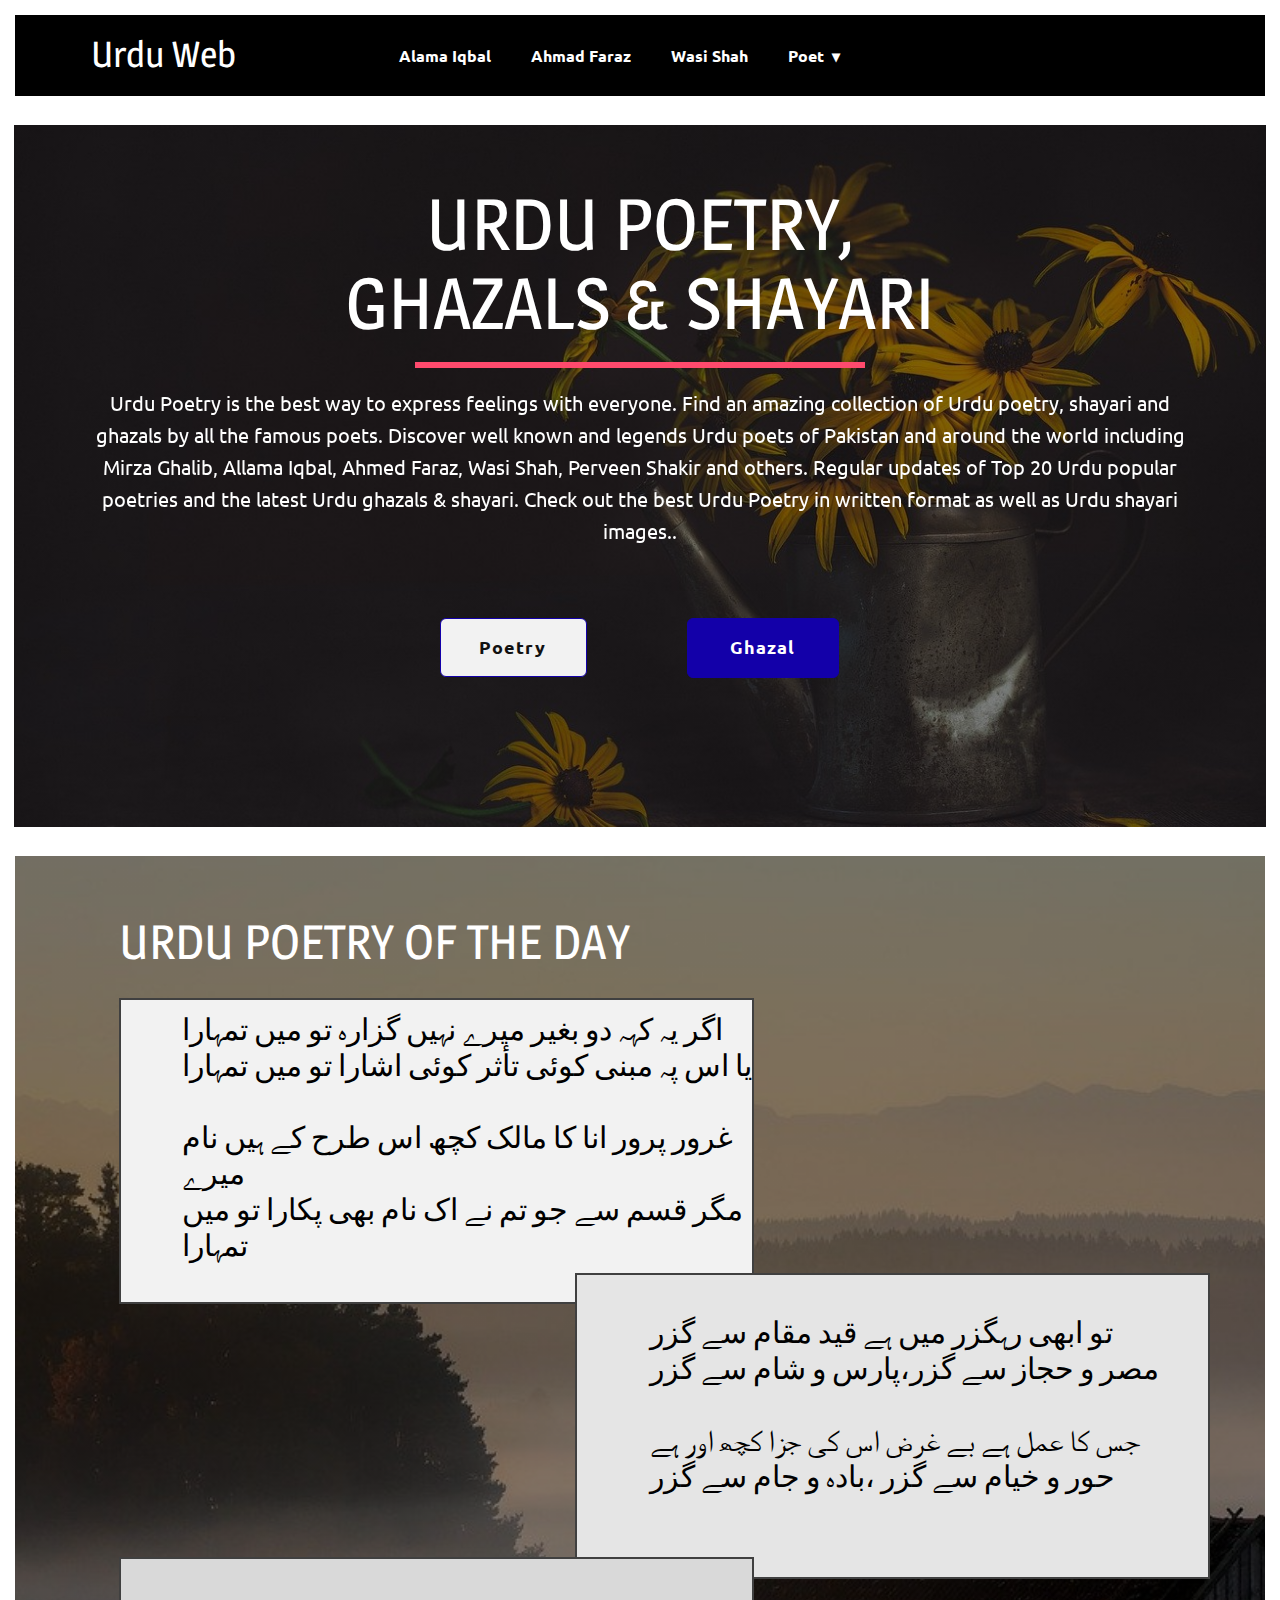
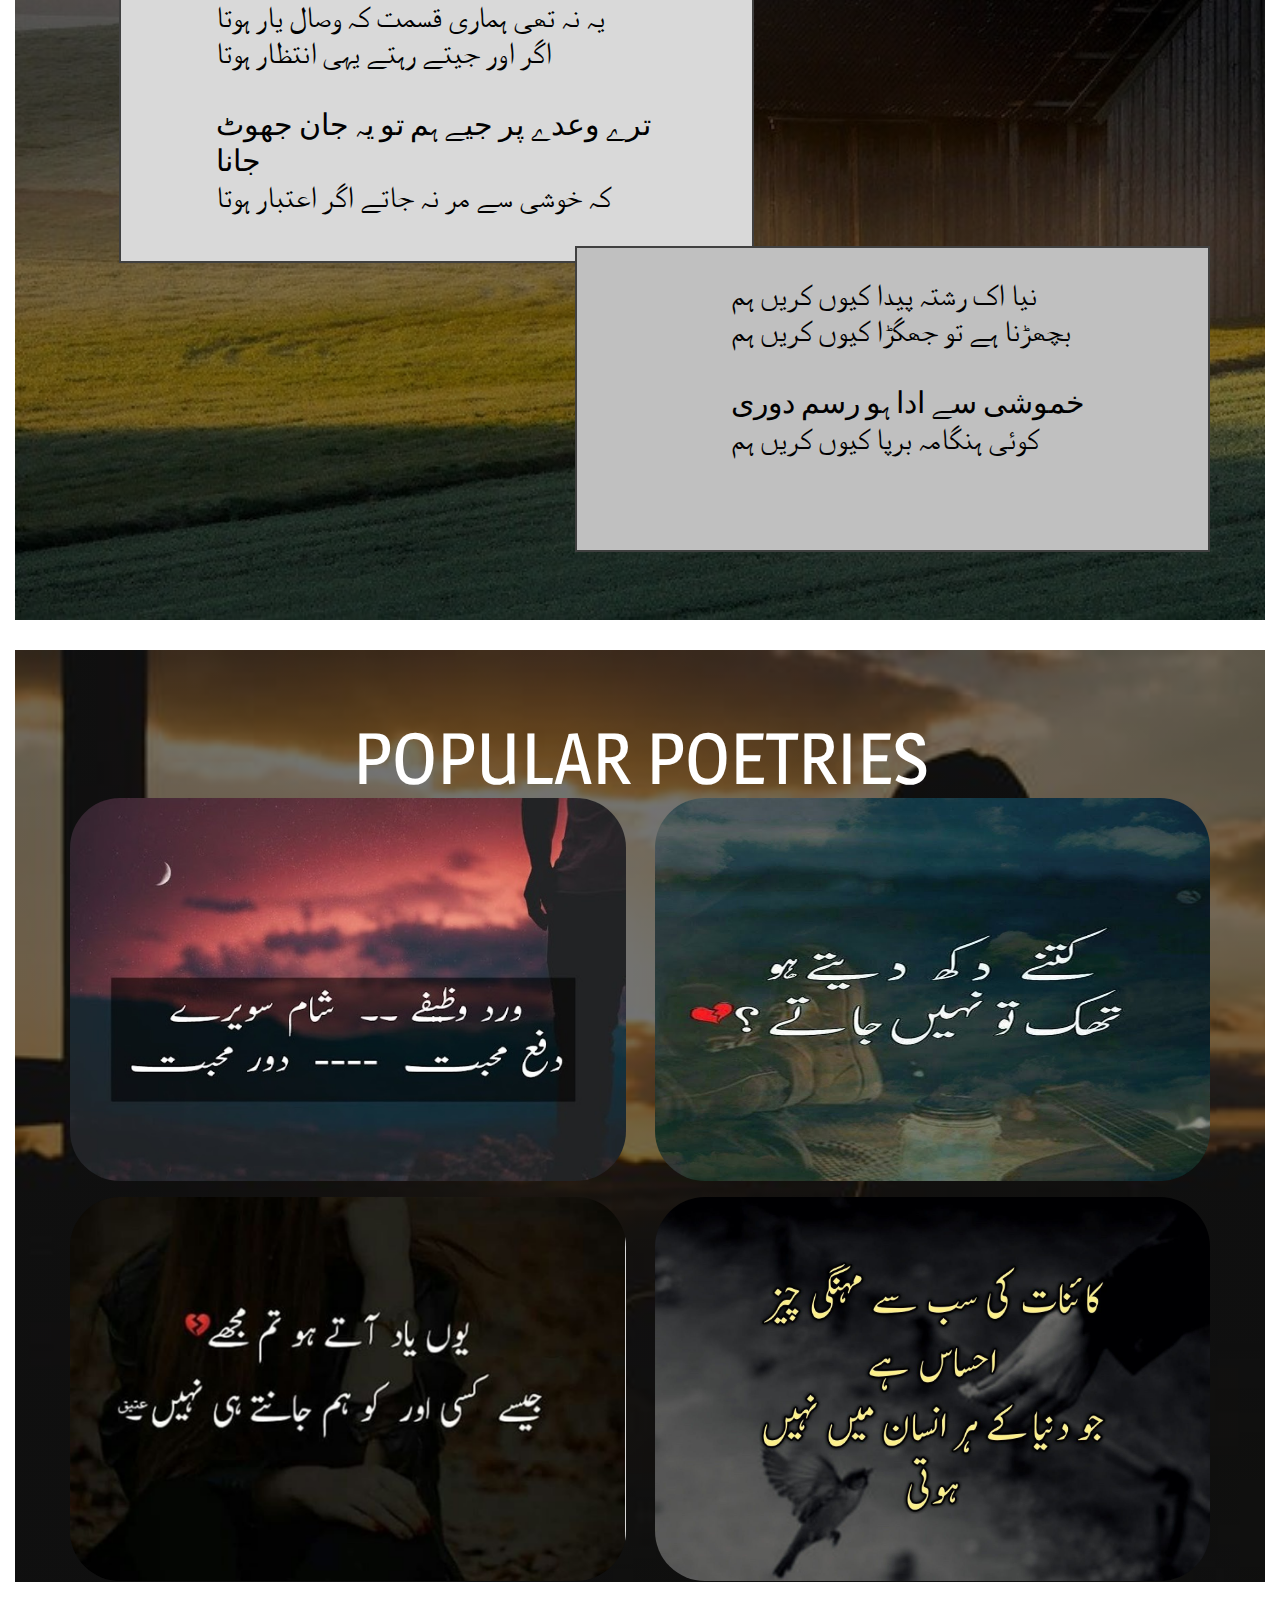
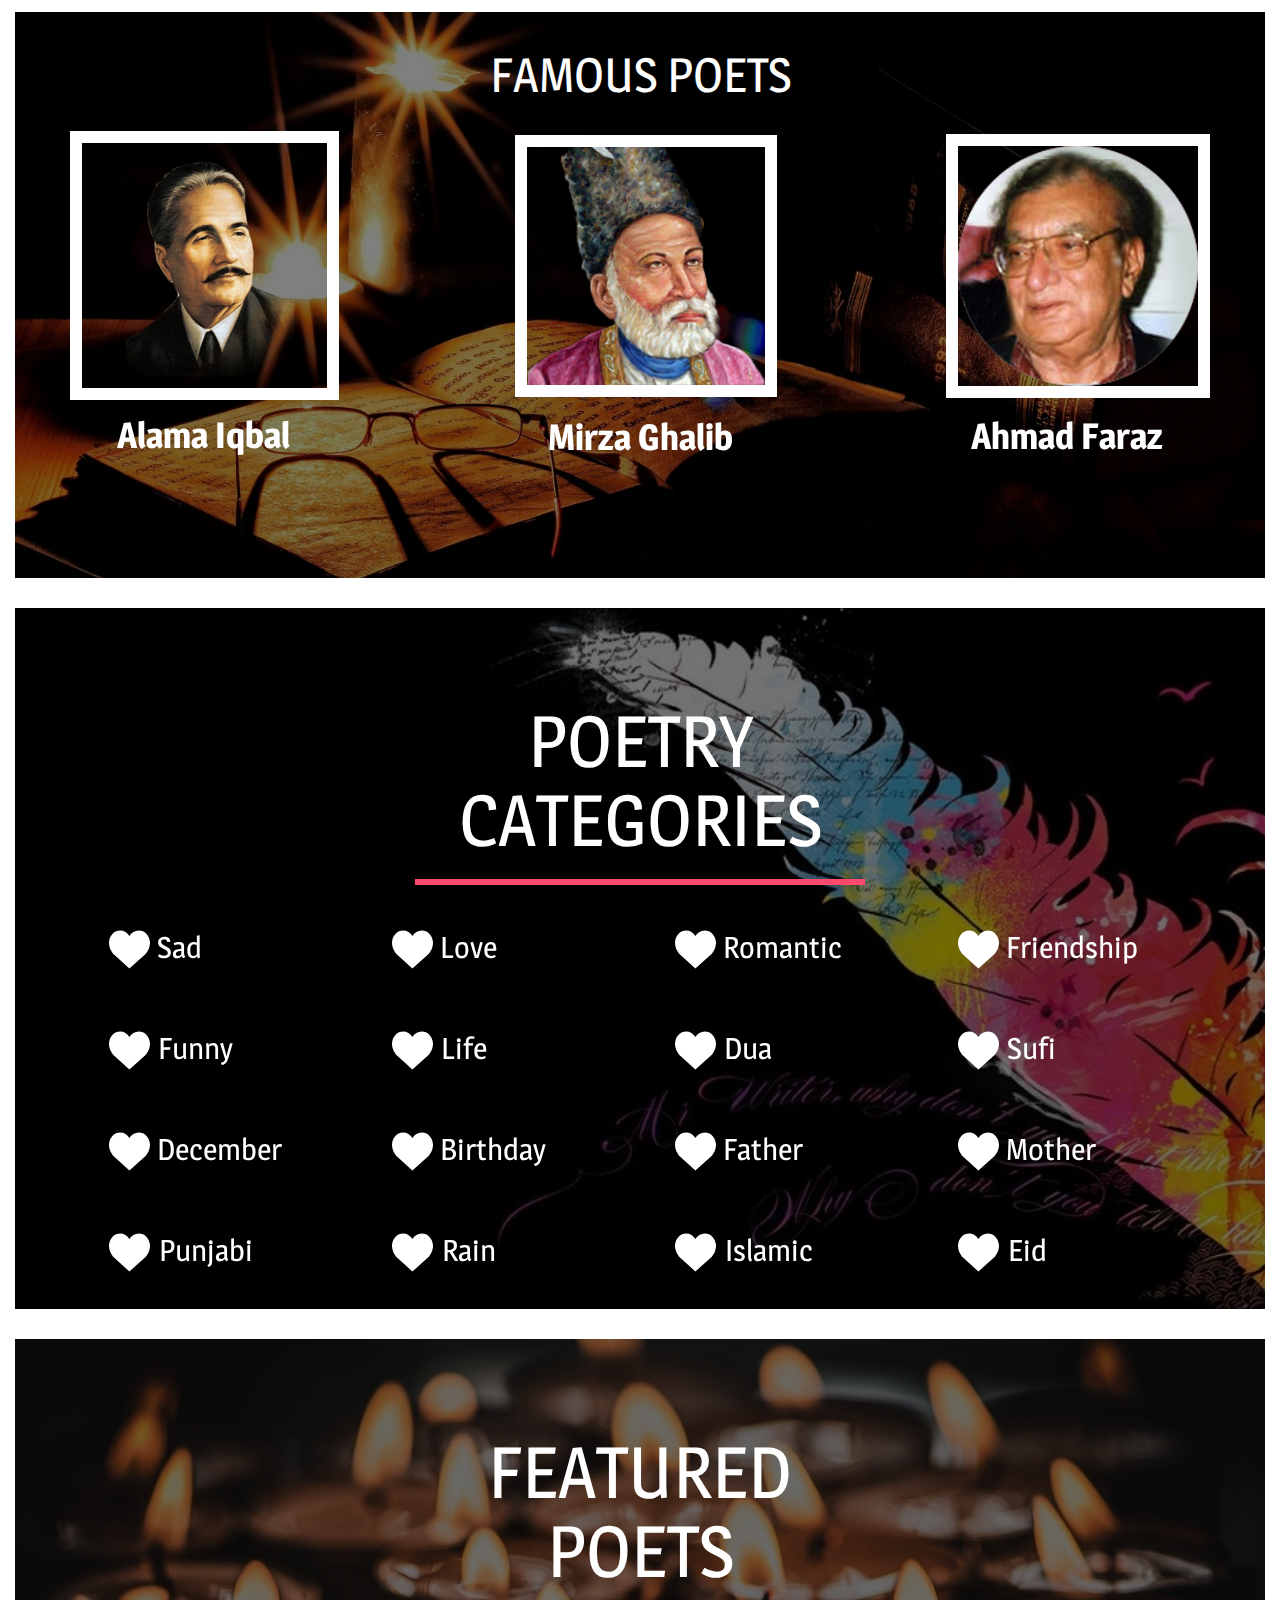
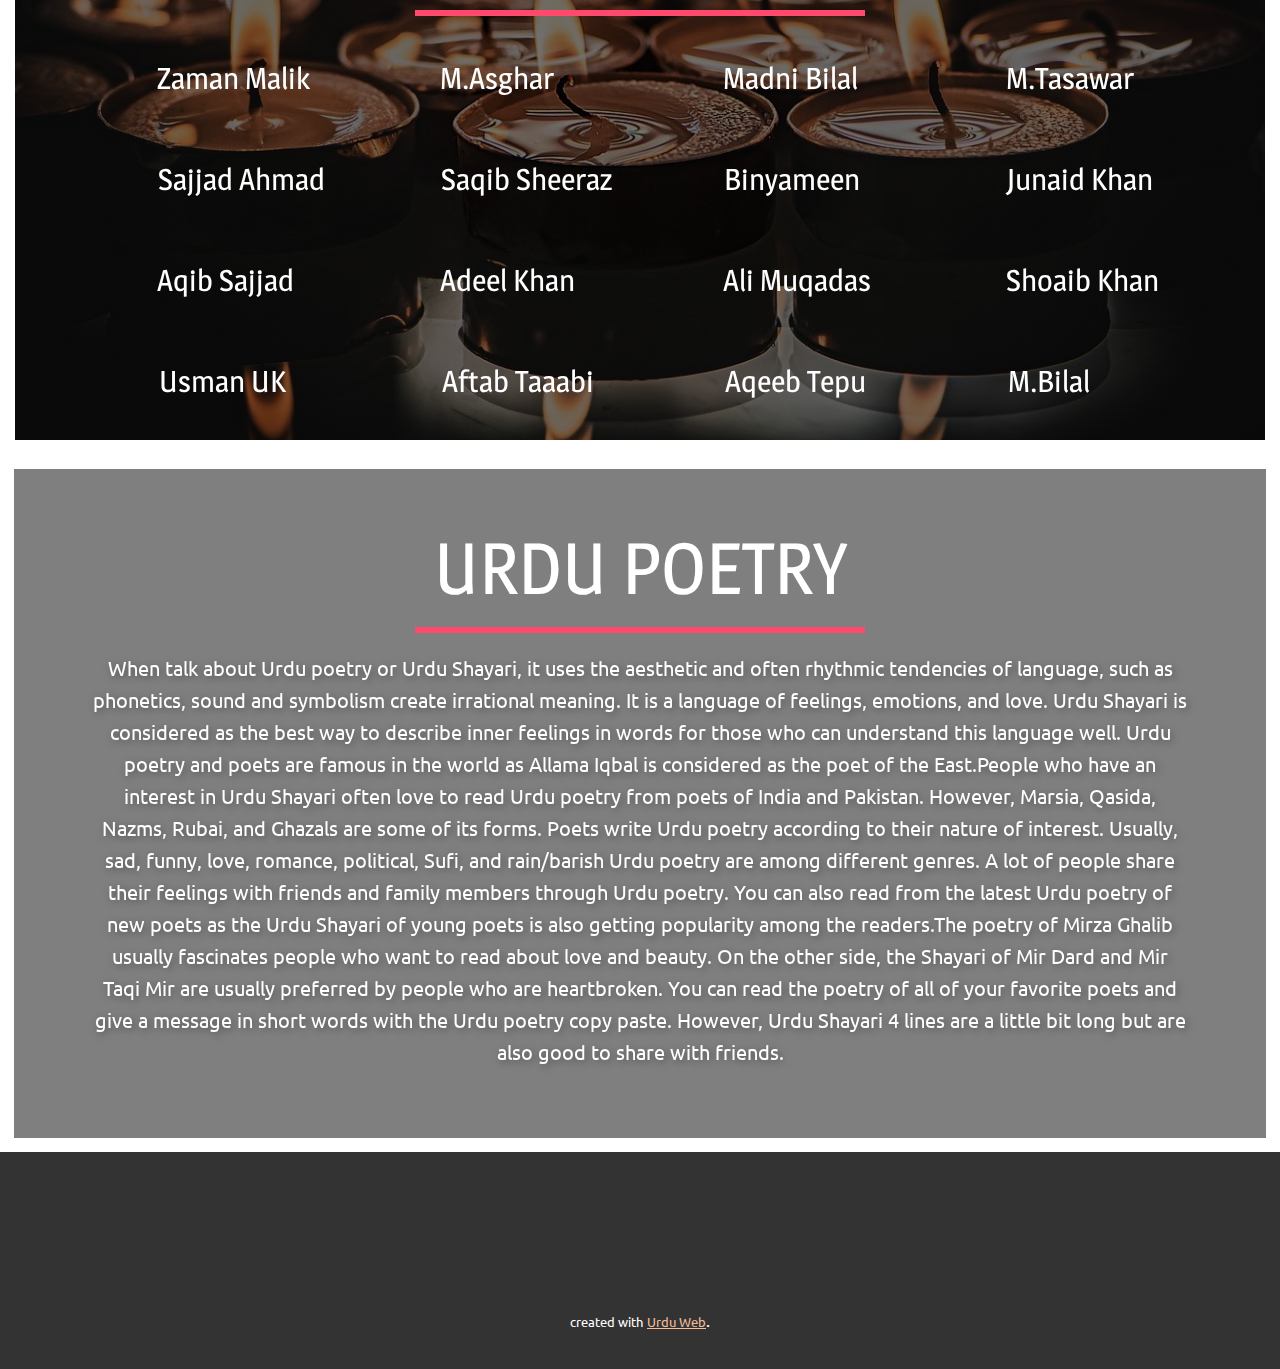
<file: index.html>
<!DOCTYPE html>
<html style="font-size: 16px;">
  <head>
    <meta name="viewport" content="width=device-width, initial-scale=1.0">
    <meta charset="utf-8">
    <meta name="keywords" content="Websites.
Applications.
Brands, Who We Are, ​User Interface Design and Development, The power of branding, ​​Architecting the digital, 1, 2, 3, 4, 5, 6, Meet The Team, ​Corporate identity, Our Portfolio, Follow Us">
    <meta name="description" content="">
    <meta name="page_type" content="np-template-header-footer-from-plugin">
    <title>Urdu Web</title>
    <link rel="stylesheet" href="nicepage.css" media="screen">
<link rel="stylesheet" href="Home-Page.css" media="screen">
    <script class="u-script" type="text/javascript" src="jquery.js" defer=""></script>
    <script class="u-script" type="text/javascript" src="nicepage.js" defer=""></script>
    <meta name="generator" content="Nicepage 3.21.3, nicepage.com">
    <link id="u-theme-google-font" rel="stylesheet" href="https://fonts.googleapis.com/css?family=Ubuntu:300,300i,400,400i,500,500i,700,700i|Magra:400,700">
    
    
    
    
    
    
    
    
    <script type="application/ld+json">{
		"@context": "http://schema.org",
		"@type": "Organization",
		"name": ""
}</script>
    <meta name="theme-color" content="#e4640b">
    <meta property="og:title" content="Home Page">
    <meta property="og:type" content="website">
  </head>
  <body data-home-page="Home-Page.html" data-home-page-title="Home Page" class="u-body"><header class="u-black u-border-15 u-border-white u-clearfix u-header u-header" id="sec-435e"><div class="u-clearfix u-sheet u-sheet-1">
        <nav class="u-dropdown-icon u-menu u-menu-dropdown u-offcanvas u-menu-1">
          <div class="menu-collapse" style="font-size: 1rem; letter-spacing: 0px; font-weight: 700;">
            <a class="u-button-style u-custom-active-border-color u-custom-border u-custom-border-color u-custom-borders u-custom-color u-custom-hover-border-color u-custom-hover-color u-custom-left-right-menu-spacing u-custom-padding-bottom u-custom-text-active-color u-custom-text-color u-custom-text-hover-color u-custom-top-bottom-menu-spacing u-nav-link" href="#" style="padding: 1px 0px; font-size: calc(1em + 2px);">
              <svg><use xmlns:xlink="http://www.w3.org/1999/xlink" xlink:href="#menu-hamburger"></use></svg>
              <svg version="1.1" xmlns="http://www.w3.org/2000/svg" xmlns:xlink="http://www.w3.org/1999/xlink"><defs><symbol id="menu-hamburger" viewBox="0 0 16 16" style="width: 16px; height: 16px;"><rect y="1" width="16" height="2"></rect><rect y="7" width="16" height="2"></rect><rect y="13" width="16" height="2"></rect>
</symbol>
</defs></svg>
            </a>
          </div>
          <div class="u-custom-menu u-nav-container">
            <ul class="u-nav u-spacing-20 u-unstyled u-nav-1"><li class="u-nav-item"><a class="u-border-active-palette-1-base u-border-hover-palette-1-base u-button-style u-nav-link u-text-hover-palette-1-base u-text-white" href="Alama-Iqbal.html" target="_blank" style="padding: 10px;">Alama Iqbal</a>
</li><li class="u-nav-item"><a class="u-border-active-palette-1-base u-border-hover-palette-1-base u-button-style u-nav-link u-text-hover-palette-1-base u-text-white" href="Ahmad-Faraz.html" target="_blank" style="padding: 10px;">Ahmad Faraz</a>
</li><li class="u-nav-item"><a class="u-border-active-palette-1-base u-border-hover-palette-1-base u-button-style u-nav-link u-text-hover-palette-1-base u-text-white" href="Wasi-Shah.html" target="_blank" style="padding: 10px;">Wasi Shah</a>
</li><li class="u-nav-item"><a class="u-border-active-palette-1-base u-border-hover-palette-1-base u-button-style u-nav-link u-text-hover-palette-1-base u-text-white" style="padding: 10px;">Poet</a><div class="u-nav-popup"><ul class="u-h-spacing-54 u-nav u-unstyled u-v-spacing-28 u-nav-2"><li class="u-nav-item"><a class="u-black u-button-style u-nav-link u-text-hover-palette-1-base" href="Alama-Iqbal.html" target="_blank">Alama Iqbal</a>
</li><li class="u-nav-item"><a class="u-black u-button-style u-nav-link u-text-hover-palette-1-base" href="Ahmad-Faraz.html" target="_blank">Ahmad Faraz</a>
</li><li class="u-nav-item"><a class="u-black u-button-style u-nav-link u-text-hover-palette-1-base" href="Wasi-Shah.html" target="_blank">Wasi Shah</a>
</li></ul>
</div>
</li></ul>
          </div>
          <div class="u-custom-menu u-nav-container-collapse">
            <div class="u-black u-container-style u-inner-container-layout u-opacity u-opacity-95 u-sidenav">
              <div class="u-sidenav-overflow">
                <div class="u-menu-close"></div>
                <ul class="u-align-center u-nav u-popupmenu-items u-unstyled u-nav-3"><li class="u-nav-item"><a class="u-button-style u-nav-link" href="Alama-Iqbal.html" target="_blank" style="padding: 10px;">Alama Iqbal</a>
</li><li class="u-nav-item"><a class="u-button-style u-nav-link" href="Ahmad-Faraz.html" target="_blank" style="padding: 10px;">Ahmad Faraz</a>
</li><li class="u-nav-item"><a class="u-button-style u-nav-link" href="Wasi-Shah.html" target="_blank" style="padding: 10px;">Wasi Shah</a>
</li><li class="u-nav-item"><a class="u-button-style u-nav-link" style="padding: 10px;">Poet</a><div class="u-nav-popup"><ul class="u-h-spacing-54 u-nav u-unstyled u-v-spacing-28 u-nav-4"><li class="u-nav-item"><a class="u-button-style u-nav-link" href="Alama-Iqbal.html" target="_blank">Alama Iqbal</a>
</li><li class="u-nav-item"><a class="u-button-style u-nav-link" href="Ahmad-Faraz.html" target="_blank">Ahmad Faraz</a>
</li><li class="u-nav-item"><a class="u-button-style u-nav-link" href="Wasi-Shah.html" target="_blank">Wasi Shah</a>
</li></ul>
</div>
</li></ul>
              </div>
            </div>
            <div class="u-black u-menu-overlay u-opacity u-opacity-70"></div>
          </div>
        </nav>
        <h2 class="u-text u-text-default u-text-1">
          <a class="u-active-none u-border-none u-btn u-button-link u-button-style u-hover-none u-none u-text-hover-palette-1-base u-text-white u-btn-1" href="Home-Page.html" data-page-id="62161216">Urdu Web</a>
        </h2>
      </div></header>
    <section class="u-align-center u-border-14 u-border-white u-clearfix u-image u-shading u-section-1" id="carousel_9d74" data-image-width="150" data-image-height="100">
      <div class="u-clearfix u-sheet u-sheet-1">
        <div class="u-align-center u-container-style u-group u-group-1">
          <div class="u-container-layout">
            <h2 class="u-text u-text-default u-text-white u-text-1" data-animation-name="fadeIn" data-animation-duration="1000" data-animation-delay="0" data-animation-direction="">URDU POETRY, GHAZALS &amp; SHAYARI</h2>
            <div class="u-border-6 u-border-palette-2-base u-line u-line-horizontal u-line-1"></div>
            <p class="u-text u-text-white u-text-2" data-animation-name="fadeIn" data-animation-duration="1000" data-animation-delay="0"> Urdu Poetry is the best way to express feelings with everyone. Find an amazing collection of Urdu poetry, shayari and ghazals by all the famous poets. Discover well known and legends Urdu poets of Pakistan and around the world including Mirza Ghalib, Allama Iqbal, Ahmed Faraz, Wasi Shah, Perveen Shakir and others. Regular updates of Top 20 Urdu popular poetries and the latest Urdu ghazals &amp; shayari. Check out the best Urdu Poetry in written format as well as Urdu shayari images..</p>
          </div>
        </div>
        <div class="u-align-center-xs u-container-style u-group u-group-2">
          <div class="u-container-layout u-valign-middle-xs">
            <a href="Home-Page.html" data-page-id="62161216" class="u-active-palette-3-base u-border-1 u-border-palette-3-base u-btn u-btn-round u-button-style u-grey-5 u-hover-palette-3-base u-radius-6 u-text-active-white u-text-body-color u-text-hover-white u-btn-1">Poetry</a>
            <a href="Home-Page.html" data-page-id="62161216" class="u-active-palette-2-base u-border-1 u-border-active-palette-2-base u-border-hover-palette-2-base u-border-palette-3-base u-btn u-btn-round u-button-style u-hover-palette-2-base u-palette-3-base u-radius-6 u-btn-2"> Ghazal<br>
            </a>
          </div>
        </div>
      </div>
    </section>
    <section class="u-border-15 u-border-white u-clearfix u-image u-shading u-section-2" id="carousel_aaa7" data-image-width="1280" data-image-height="853">
      <div class="u-clearfix u-sheet u-sheet-1">
        <h1 class="u-text u-text-default u-text-1">URDU POETRY OF THE DAY</h1>
        <div class="u-border-2 u-border-grey-75 u-container-style u-expanded-width-sm u-grey-5 u-group u-group-1" data-animation-name="fadeIn" data-animation-duration="500" data-animation-delay="250" data-animation-direction="">
          <div class="u-container-layout u-container-layout-1">
            <h3 class="u-align-center-md u-align-center-sm u-align-center-xs u-text u-text-black u-text-2">اگر یہ کہہ دو بغیر میرے نہیں گزارہ تو میں تمہارا<br>یا اس پہ مبنی کوئی تأثر کوئی اشارا تو میں تمہارا<br>
              <br>غرور پرور انا کا مالک کچھ اس طرح کے ہیں نام میرے<br>مگر قسم سے جو تم نے اک نام بھی پکارا تو میں تمہارا
            </h3>
          </div>
        </div>
        <div class="u-border-2 u-border-grey-75 u-container-style u-grey-10 u-group u-group-2" data-animation-name="fadeIn" data-animation-duration="500" data-animation-direction="" data-animation-delay="250">
          <div class="u-container-layout u-container-layout-2">
            <h3 class="u-align-center-md u-align-center-sm u-align-center-xs u-text u-text-black u-text-3">تو ابھی رہگزر میں ہے قید مقام سے گزر<br>مصر و حجاز سے گزر،پارس و شام سے گزر<br>
              <br>جس کا عمل ہے بے غرض اس کی جزا کچھ اور ہے<br>حور و خیام سے گزر ،بادہ و جام سے گزر
            </h3>
          </div>
        </div>
        <div class="u-border-2 u-border-grey-75 u-container-style u-expanded-width-sm u-grey-15 u-group u-group-3" data-animation-name="fadeIn" data-animation-duration="500" data-animation-direction="" data-animation-delay="250">
          <div class="u-container-layout u-valign-top-lg u-valign-top-xl u-container-layout-3">
            <h3 class="u-align-center-md u-align-center-sm u-align-center-xs u-text u-text-black u-text-4">یہ نہ تھی ہماری قسمت کہ وصال یار ہوتا<br>اگر اور جیتے رہتے یہی انتظار ہوتا<br>
              <br>ترے وعدے پر جیے ہم تو یہ جان جھوٹ جانا<br>کہ خوشی سے مر نہ جاتے اگر اعتبار ہوتا
            </h3>
          </div>
        </div>
        <div class="u-border-2 u-border-grey-75 u-container-style u-grey-25 u-group u-group-4" data-animation-name="fadeIn" data-animation-duration="500" data-animation-direction="" data-animation-delay="250">
          <div class="u-container-layout u-container-layout-4">
            <h3 class="u-align-center-md u-align-center-sm u-align-center-xs u-text u-text-black u-text-5">نیا اک رشتہ پیدا کیوں کریں ہم<br>بچھڑنا ہے تو جھگڑا کیوں کریں ہم<br>
              <br>خموشی سے ادا ہو رسم دوری<br>کوئی ہنگامہ برپا کیوں کریں ہم
            </h3>
          </div>
        </div>
      </div>
    </section>
    <section class="u-align-center u-border-15 u-border-white u-clearfix u-image u-shading u-section-3" id="sec-0bfb" data-image-width="500" data-image-height="333">
      <div class="u-clearfix u-sheet u-valign-bottom-lg u-valign-bottom-md u-valign-bottom-sm u-sheet-1">
        <h2 class="u-align-center u-text u-text-default u-text-white u-text-1"> POPULAR POETRIES</h2>
        <img class="u-image u-image-round u-radius-50 u-image-1" src="images/UrduSadPoetry8.jpg" alt="" data-image-width="669" data-image-height="450" data-animation-name="zoomIn" data-animation-duration="1000" data-animation-delay="0" data-animation-direction="">
        <img class="u-image u-image-round u-radius-50 u-image-2" src="images/111111111111111.jpg" alt="" data-image-width="1280" data-image-height="720" data-animation-name="zoomIn" data-animation-duration="1000" data-animation-delay="0" data-animation-direction="">
        <img class="u-image u-image-round u-radius-50 u-image-3" src="images/2222222222222.png" alt="" data-image-width="614" data-image-height="445" data-animation-name="zoomIn" data-animation-duration="1000" data-animation-delay="0" data-animation-direction="">
        <img class="u-image u-image-round u-radius-50 u-image-4" src="images/33333333333333333333.jpg" alt="" data-image-width="1632" data-image-height="1368" data-animation-name="zoomIn" data-animation-duration="1000" data-animation-delay="0" data-animation-direction="">
      </div>
    </section>
    <section class="u-border-15 u-border-white u-clearfix u-image u-shading u-section-4" id="sec-db0e" data-image-width="2560" data-image-height="1636">
      <div class="u-clearfix u-sheet u-sheet-1">
        <h1 class="u-text u-text-default u-text-white u-text-1">FAMOUS POETS</h1>
        <img class="u-border-12 u-border-white u-image u-image-default u-preserve-proportions u-image-1" src="images/iqbal.png" alt="" data-image-width="480" data-image-height="480" data-animation-name="zoomIn" data-animation-duration="1000" data-animation-delay="0" data-animation-direction="">
        <img class="u-border-12 u-border-white u-image u-image-default u-preserve-proportions u-image-2" src="images/mirza.png" alt="" data-image-width="250" data-image-height="250" data-animation-name="zoomIn" data-animation-duration="1000" data-animation-delay="0" data-animation-direction="">
        <img class="u-border-12 u-border-white u-image u-image-default u-preserve-proportions u-image-3" src="images/faraz.png" alt="" data-image-width="200" data-image-height="200" data-animation-name="zoomIn" data-animation-duration="1000" data-animation-delay="0" data-animation-direction="">
        <h2 class="u-align-left u-text u-text-default u-text-white u-text-2" data-animation-name="zoomIn" data-animation-duration="1000" data-animation-delay="0" data-animation-direction="">Alama Iqbal</h2>
        <h2 class="u-align-left u-text u-text-default u-text-white u-text-3" data-animation-name="zoomIn" data-animation-duration="1000" data-animation-delay="0" data-animation-direction="">Ahmad Faraz</h2>
        <h2 class="u-align-left u-text u-text-default u-text-white u-text-4" data-animation-name="zoomIn" data-animation-duration="1000" data-animation-delay="0" data-animation-direction="">Mirza Ghalib</h2>
      </div>
    </section>
    <section class="u-align-center u-border-15 u-border-white u-clearfix u-image u-shading u-section-5" id="sec-fa77" data-image-width="1920" data-image-height="1080">
      <div class="u-clearfix u-sheet u-sheet-1">
        <div class="u-container-style u-group u-group-1">
          <div class="u-container-layout">
            <h2 class="u-align-center u-text u-text-default u-text-white u-text-1" data-animation-name="fadeIn" data-animation-duration="1000" data-animation-delay="0" data-animation-direction="">POETRY CATEGORIES</h2>
            <div class="u-border-6 u-border-palette-2-base u-line u-line-horizontal u-line-1"></div>
          </div>
        </div>
        <div class="u-list u-list-1">
          <div class="u-repeater u-repeater-1">
            <div class="u-container-style u-list-item u-repeater-item u-list-item-1" data-animation-name="jackInTheBox" data-animation-duration="1000" data-animation-delay="0" data-animation-direction="">
              <div class="u-container-layout u-similar-container u-container-layout-2"><span class="u-icon u-icon-circle u-text-white u-icon-1"><svg class="u-svg-link" preserveAspectRatio="xMidYMin slice" viewBox="0 0 51.997 51.997" style=""><use xmlns:xlink="http://www.w3.org/1999/xlink" xlink:href="#svg-6b62"></use></svg><svg class="u-svg-content" viewBox="0 0 51.997 51.997" x="0px" y="0px" id="svg-6b62" style="enable-background:new 0 0 51.997 51.997;"><path d="M51.911,16.242C51.152,7.888,45.239,1.827,37.839,1.827c-4.93,0-9.444,2.653-11.984,6.905
	c-2.517-4.307-6.846-6.906-11.697-6.906c-7.399,0-13.313,6.061-14.071,14.415c-0.06,0.369-0.306,2.311,0.442,5.478
	c1.078,4.568,3.568,8.723,7.199,12.013l18.115,16.439l18.426-16.438c3.631-3.291,6.121-7.445,7.199-12.014
	C52.216,18.553,51.97,16.611,51.911,16.242z"></path></svg></span>
                <h3 class="u-text u-text-default u-text-white u-text-2">Sad</h3>
              </div>
            </div>
            <div class="u-container-style u-list-item u-repeater-item u-list-item-2" data-animation-name="jackInTheBox" data-animation-duration="1000" data-animation-delay="0" data-animation-direction="">
              <div class="u-container-layout u-similar-container u-container-layout-3"><span class="u-icon u-icon-circle u-text-white u-icon-2"><svg class="u-svg-link" preserveAspectRatio="xMidYMin slice" viewBox="0 0 51.997 51.997" style=""><use xmlns:xlink="http://www.w3.org/1999/xlink" xlink:href="#svg-076b"></use></svg><svg class="u-svg-content" viewBox="0 0 51.997 51.997" x="0px" y="0px" id="svg-076b" style="enable-background:new 0 0 51.997 51.997;"><path d="M51.911,16.242C51.152,7.888,45.239,1.827,37.839,1.827c-4.93,0-9.444,2.653-11.984,6.905
	c-2.517-4.307-6.846-6.906-11.697-6.906c-7.399,0-13.313,6.061-14.071,14.415c-0.06,0.369-0.306,2.311,0.442,5.478
	c1.078,4.568,3.568,8.723,7.199,12.013l18.115,16.439l18.426-16.438c3.631-3.291,6.121-7.445,7.199-12.014
	C52.216,18.553,51.97,16.611,51.911,16.242z"></path></svg></span>
                <h3 class="u-text u-text-default u-text-white u-text-3">Love</h3>
              </div>
            </div>
            <div class="u-container-style u-list-item u-repeater-item u-list-item-3" data-animation-name="jackInTheBox" data-animation-duration="1000" data-animation-delay="0" data-animation-direction="">
              <div class="u-container-layout u-similar-container u-container-layout-4"><span class="u-icon u-icon-circle u-text-white u-icon-3"><svg class="u-svg-link" preserveAspectRatio="xMidYMin slice" viewBox="0 0 51.997 51.997" style=""><use xmlns:xlink="http://www.w3.org/1999/xlink" xlink:href="#svg-fa68"></use></svg><svg class="u-svg-content" viewBox="0 0 51.997 51.997" x="0px" y="0px" id="svg-fa68" style="enable-background:new 0 0 51.997 51.997;"><path d="M51.911,16.242C51.152,7.888,45.239,1.827,37.839,1.827c-4.93,0-9.444,2.653-11.984,6.905
	c-2.517-4.307-6.846-6.906-11.697-6.906c-7.399,0-13.313,6.061-14.071,14.415c-0.06,0.369-0.306,2.311,0.442,5.478
	c1.078,4.568,3.568,8.723,7.199,12.013l18.115,16.439l18.426-16.438c3.631-3.291,6.121-7.445,7.199-12.014
	C52.216,18.553,51.97,16.611,51.911,16.242z"></path></svg></span>
                <h3 class="u-text u-text-default u-text-white u-text-4">Romantic</h3>
              </div>
            </div>
            <div class="u-container-style u-list-item u-repeater-item u-list-item-4" data-animation-name="jackInTheBox" data-animation-duration="1000" data-animation-delay="0" data-animation-direction="">
              <div class="u-container-layout u-similar-container u-container-layout-5"><span class="u-icon u-icon-circle u-text-white u-icon-4"><svg class="u-svg-link" preserveAspectRatio="xMidYMin slice" viewBox="0 0 51.997 51.997" style=""><use xmlns:xlink="http://www.w3.org/1999/xlink" xlink:href="#svg-b958"></use></svg><svg class="u-svg-content" viewBox="0 0 51.997 51.997" x="0px" y="0px" id="svg-b958" style="enable-background:new 0 0 51.997 51.997;"><path d="M51.911,16.242C51.152,7.888,45.239,1.827,37.839,1.827c-4.93,0-9.444,2.653-11.984,6.905
	c-2.517-4.307-6.846-6.906-11.697-6.906c-7.399,0-13.313,6.061-14.071,14.415c-0.06,0.369-0.306,2.311,0.442,5.478
	c1.078,4.568,3.568,8.723,7.199,12.013l18.115,16.439l18.426-16.438c3.631-3.291,6.121-7.445,7.199-12.014
	C52.216,18.553,51.97,16.611,51.911,16.242z"></path></svg></span>
                <h3 class="u-text u-text-default u-text-white u-text-5">Friendship</h3>
              </div>
            </div>
          </div>
        </div>
        <div class="u-list u-list-2">
          <div class="u-repeater u-repeater-2">
            <div class="u-container-style u-list-item u-repeater-item u-list-item-5" data-animation-name="jackInTheBox" data-animation-duration="1000" data-animation-delay="0" data-animation-direction="">
              <div class="u-container-layout u-similar-container u-container-layout-6"><span class="u-icon u-icon-circle u-text-white u-icon-5"><svg class="u-svg-link" preserveAspectRatio="xMidYMin slice" viewBox="0 0 51.997 51.997" style=""><use xmlns:xlink="http://www.w3.org/1999/xlink" xlink:href="#svg-809b"></use></svg><svg class="u-svg-content" viewBox="0 0 51.997 51.997" x="0px" y="0px" id="svg-809b" style="enable-background:new 0 0 51.997 51.997;"><path d="M51.911,16.242C51.152,7.888,45.239,1.827,37.839,1.827c-4.93,0-9.444,2.653-11.984,6.905
	c-2.517-4.307-6.846-6.906-11.697-6.906c-7.399,0-13.313,6.061-14.071,14.415c-0.06,0.369-0.306,2.311,0.442,5.478
	c1.078,4.568,3.568,8.723,7.199,12.013l18.115,16.439l18.426-16.438c3.631-3.291,6.121-7.445,7.199-12.014
	C52.216,18.553,51.97,16.611,51.911,16.242z"></path></svg></span>
                <h3 class="u-text u-text-default u-text-white u-text-6">Funny</h3>
              </div>
            </div>
            <div class="u-container-style u-list-item u-repeater-item u-list-item-6" data-animation-name="jackInTheBox" data-animation-duration="1000" data-animation-delay="0" data-animation-direction="">
              <div class="u-container-layout u-similar-container u-container-layout-7"><span class="u-icon u-icon-circle u-text-white u-icon-6"><svg class="u-svg-link" preserveAspectRatio="xMidYMin slice" viewBox="0 0 51.997 51.997" style=""><use xmlns:xlink="http://www.w3.org/1999/xlink" xlink:href="#svg-85af"></use></svg><svg class="u-svg-content" viewBox="0 0 51.997 51.997" x="0px" y="0px" id="svg-85af" style="enable-background:new 0 0 51.997 51.997;"><path d="M51.911,16.242C51.152,7.888,45.239,1.827,37.839,1.827c-4.93,0-9.444,2.653-11.984,6.905
	c-2.517-4.307-6.846-6.906-11.697-6.906c-7.399,0-13.313,6.061-14.071,14.415c-0.06,0.369-0.306,2.311,0.442,5.478
	c1.078,4.568,3.568,8.723,7.199,12.013l18.115,16.439l18.426-16.438c3.631-3.291,6.121-7.445,7.199-12.014
	C52.216,18.553,51.97,16.611,51.911,16.242z"></path></svg></span>
                <h3 class="u-text u-text-default u-text-white u-text-7">Life</h3>
              </div>
            </div>
            <div class="u-container-style u-list-item u-repeater-item u-list-item-7" data-animation-name="jackInTheBox" data-animation-duration="1000" data-animation-delay="0" data-animation-direction="">
              <div class="u-container-layout u-similar-container u-container-layout-8"><span class="u-icon u-icon-circle u-text-white u-icon-7"><svg class="u-svg-link" preserveAspectRatio="xMidYMin slice" viewBox="0 0 51.997 51.997" style=""><use xmlns:xlink="http://www.w3.org/1999/xlink" xlink:href="#svg-65bb"></use></svg><svg class="u-svg-content" viewBox="0 0 51.997 51.997" x="0px" y="0px" id="svg-65bb" style="enable-background:new 0 0 51.997 51.997;"><path d="M51.911,16.242C51.152,7.888,45.239,1.827,37.839,1.827c-4.93,0-9.444,2.653-11.984,6.905
	c-2.517-4.307-6.846-6.906-11.697-6.906c-7.399,0-13.313,6.061-14.071,14.415c-0.06,0.369-0.306,2.311,0.442,5.478
	c1.078,4.568,3.568,8.723,7.199,12.013l18.115,16.439l18.426-16.438c3.631-3.291,6.121-7.445,7.199-12.014
	C52.216,18.553,51.97,16.611,51.911,16.242z"></path></svg></span>
                <h3 class="u-text u-text-default u-text-white u-text-8">Dua</h3>
              </div>
            </div>
            <div class="u-container-style u-list-item u-repeater-item u-list-item-8" data-animation-name="jackInTheBox" data-animation-duration="1000" data-animation-delay="0" data-animation-direction="">
              <div class="u-container-layout u-similar-container u-container-layout-9"><span class="u-icon u-icon-circle u-text-white u-icon-8"><svg class="u-svg-link" preserveAspectRatio="xMidYMin slice" viewBox="0 0 51.997 51.997" style=""><use xmlns:xlink="http://www.w3.org/1999/xlink" xlink:href="#svg-eaad"></use></svg><svg class="u-svg-content" viewBox="0 0 51.997 51.997" x="0px" y="0px" id="svg-eaad" style="enable-background:new 0 0 51.997 51.997;"><path d="M51.911,16.242C51.152,7.888,45.239,1.827,37.839,1.827c-4.93,0-9.444,2.653-11.984,6.905
	c-2.517-4.307-6.846-6.906-11.697-6.906c-7.399,0-13.313,6.061-14.071,14.415c-0.06,0.369-0.306,2.311,0.442,5.478
	c1.078,4.568,3.568,8.723,7.199,12.013l18.115,16.439l18.426-16.438c3.631-3.291,6.121-7.445,7.199-12.014
	C52.216,18.553,51.97,16.611,51.911,16.242z"></path></svg></span>
                <h3 class="u-text u-text-default u-text-white u-text-9">Sufi</h3>
              </div>
            </div>
          </div>
        </div>
        <div class="u-list u-list-3">
          <div class="u-repeater u-repeater-3">
            <div class="u-container-style u-list-item u-repeater-item u-shape-rectangle u-list-item-9" data-animation-name="zoomIn" data-animation-duration="1000" data-animation-delay="0" data-animation-direction="">
              <div class="u-container-layout u-similar-container u-container-layout-10"><span class="u-icon u-icon-circle u-text-white u-icon-9"><svg class="u-svg-link" preserveAspectRatio="xMidYMin slice" viewBox="0 0 51.997 51.997" style=""><use xmlns:xlink="http://www.w3.org/1999/xlink" xlink:href="#svg-3d90"></use></svg><svg class="u-svg-content" viewBox="0 0 51.997 51.997" x="0px" y="0px" id="svg-3d90" style="enable-background:new 0 0 51.997 51.997;"><path d="M51.911,16.242C51.152,7.888,45.239,1.827,37.839,1.827c-4.93,0-9.444,2.653-11.984,6.905
	c-2.517-4.307-6.846-6.906-11.697-6.906c-7.399,0-13.313,6.061-14.071,14.415c-0.06,0.369-0.306,2.311,0.442,5.478
	c1.078,4.568,3.568,8.723,7.199,12.013l18.115,16.439l18.426-16.438c3.631-3.291,6.121-7.445,7.199-12.014
	C52.216,18.553,51.97,16.611,51.911,16.242z"></path></svg></span>
                <h3 class="u-text u-text-default u-text-white u-text-10">December</h3>
              </div>
            </div>
            <div class="u-container-style u-list-item u-repeater-item u-shape-rectangle u-list-item-10" data-animation-name="zoomIn" data-animation-duration="1000" data-animation-delay="0" data-animation-direction="">
              <div class="u-container-layout u-similar-container u-container-layout-11"><span class="u-icon u-icon-circle u-text-white u-icon-10"><svg class="u-svg-link" preserveAspectRatio="xMidYMin slice" viewBox="0 0 51.997 51.997" style=""><use xmlns:xlink="http://www.w3.org/1999/xlink" xlink:href="#svg-f203"></use></svg><svg class="u-svg-content" viewBox="0 0 51.997 51.997" x="0px" y="0px" id="svg-f203" style="enable-background:new 0 0 51.997 51.997;"><path d="M51.911,16.242C51.152,7.888,45.239,1.827,37.839,1.827c-4.93,0-9.444,2.653-11.984,6.905
	c-2.517-4.307-6.846-6.906-11.697-6.906c-7.399,0-13.313,6.061-14.071,14.415c-0.06,0.369-0.306,2.311,0.442,5.478
	c1.078,4.568,3.568,8.723,7.199,12.013l18.115,16.439l18.426-16.438c3.631-3.291,6.121-7.445,7.199-12.014
	C52.216,18.553,51.97,16.611,51.911,16.242z"></path></svg></span>
                <h3 class="u-text u-text-default u-text-white u-text-11">Birthday</h3>
              </div>
            </div>
            <div class="u-container-style u-list-item u-repeater-item u-shape-rectangle u-list-item-11" data-animation-name="zoomIn" data-animation-duration="1000" data-animation-delay="0" data-animation-direction="">
              <div class="u-container-layout u-similar-container u-container-layout-12"><span class="u-icon u-icon-circle u-text-white u-icon-11"><svg class="u-svg-link" preserveAspectRatio="xMidYMin slice" viewBox="0 0 51.997 51.997" style=""><use xmlns:xlink="http://www.w3.org/1999/xlink" xlink:href="#svg-8eeb"></use></svg><svg class="u-svg-content" viewBox="0 0 51.997 51.997" x="0px" y="0px" id="svg-8eeb" style="enable-background:new 0 0 51.997 51.997;"><path d="M51.911,16.242C51.152,7.888,45.239,1.827,37.839,1.827c-4.93,0-9.444,2.653-11.984,6.905
	c-2.517-4.307-6.846-6.906-11.697-6.906c-7.399,0-13.313,6.061-14.071,14.415c-0.06,0.369-0.306,2.311,0.442,5.478
	c1.078,4.568,3.568,8.723,7.199,12.013l18.115,16.439l18.426-16.438c3.631-3.291,6.121-7.445,7.199-12.014
	C52.216,18.553,51.97,16.611,51.911,16.242z"></path></svg></span>
                <h3 class="u-text u-text-default u-text-white u-text-12">Father</h3>
              </div>
            </div>
            <div class="u-container-style u-list-item u-repeater-item u-shape-rectangle u-list-item-12" data-animation-name="zoomIn" data-animation-duration="1000" data-animation-delay="0" data-animation-direction="">
              <div class="u-container-layout u-similar-container u-container-layout-13"><span class="u-icon u-icon-circle u-text-white u-icon-12"><svg class="u-svg-link" preserveAspectRatio="xMidYMin slice" viewBox="0 0 51.997 51.997" style=""><use xmlns:xlink="http://www.w3.org/1999/xlink" xlink:href="#svg-65b9"></use></svg><svg class="u-svg-content" viewBox="0 0 51.997 51.997" x="0px" y="0px" id="svg-65b9" style="enable-background:new 0 0 51.997 51.997;"><path d="M51.911,16.242C51.152,7.888,45.239,1.827,37.839,1.827c-4.93,0-9.444,2.653-11.984,6.905
	c-2.517-4.307-6.846-6.906-11.697-6.906c-7.399,0-13.313,6.061-14.071,14.415c-0.06,0.369-0.306,2.311,0.442,5.478
	c1.078,4.568,3.568,8.723,7.199,12.013l18.115,16.439l18.426-16.438c3.631-3.291,6.121-7.445,7.199-12.014
	C52.216,18.553,51.97,16.611,51.911,16.242z"></path></svg></span>
                <h3 class="u-text u-text-default u-text-white u-text-13">Mother</h3>
              </div>
            </div>
          </div>
        </div>
        <div class="u-list u-list-4">
          <div class="u-repeater u-repeater-4">
            <div class="u-container-style u-list-item u-repeater-item u-list-item-13" data-animation-name="jackInTheBox" data-animation-duration="1000" data-animation-delay="0" data-animation-direction="">
              <div class="u-container-layout u-similar-container u-container-layout-14"><span class="u-icon u-icon-circle u-text-white u-icon-13"><svg class="u-svg-link" preserveAspectRatio="xMidYMin slice" viewBox="0 0 51.997 51.997" style=""><use xmlns:xlink="http://www.w3.org/1999/xlink" xlink:href="#svg-d7e3"></use></svg><svg class="u-svg-content" viewBox="0 0 51.997 51.997" x="0px" y="0px" id="svg-d7e3" style="enable-background:new 0 0 51.997 51.997;"><path d="M51.911,16.242C51.152,7.888,45.239,1.827,37.839,1.827c-4.93,0-9.444,2.653-11.984,6.905
	c-2.517-4.307-6.846-6.906-11.697-6.906c-7.399,0-13.313,6.061-14.071,14.415c-0.06,0.369-0.306,2.311,0.442,5.478
	c1.078,4.568,3.568,8.723,7.199,12.013l18.115,16.439l18.426-16.438c3.631-3.291,6.121-7.445,7.199-12.014
	C52.216,18.553,51.97,16.611,51.911,16.242z"></path></svg></span>
                <h3 class="u-text u-text-default u-text-white u-text-14">Punjabi</h3>
              </div>
            </div>
            <div class="u-container-style u-list-item u-repeater-item u-list-item-14" data-animation-name="jackInTheBox" data-animation-duration="1000" data-animation-delay="0" data-animation-direction="">
              <div class="u-container-layout u-similar-container u-container-layout-15"><span class="u-icon u-icon-circle u-text-white u-icon-14"><svg class="u-svg-link" preserveAspectRatio="xMidYMin slice" viewBox="0 0 51.997 51.997" style=""><use xmlns:xlink="http://www.w3.org/1999/xlink" xlink:href="#svg-887b"></use></svg><svg class="u-svg-content" viewBox="0 0 51.997 51.997" x="0px" y="0px" id="svg-887b" style="enable-background:new 0 0 51.997 51.997;"><path d="M51.911,16.242C51.152,7.888,45.239,1.827,37.839,1.827c-4.93,0-9.444,2.653-11.984,6.905
	c-2.517-4.307-6.846-6.906-11.697-6.906c-7.399,0-13.313,6.061-14.071,14.415c-0.06,0.369-0.306,2.311,0.442,5.478
	c1.078,4.568,3.568,8.723,7.199,12.013l18.115,16.439l18.426-16.438c3.631-3.291,6.121-7.445,7.199-12.014
	C52.216,18.553,51.97,16.611,51.911,16.242z"></path></svg></span>
                <h3 class="u-text u-text-default u-text-white u-text-15">Rain</h3>
              </div>
            </div>
            <div class="u-container-style u-list-item u-repeater-item u-list-item-15" data-animation-name="jackInTheBox" data-animation-duration="1000" data-animation-delay="0" data-animation-direction="">
              <div class="u-container-layout u-similar-container u-container-layout-16"><span class="u-icon u-icon-circle u-text-white u-icon-15"><svg class="u-svg-link" preserveAspectRatio="xMidYMin slice" viewBox="0 0 51.997 51.997" style=""><use xmlns:xlink="http://www.w3.org/1999/xlink" xlink:href="#svg-5c92"></use></svg><svg class="u-svg-content" viewBox="0 0 51.997 51.997" x="0px" y="0px" id="svg-5c92" style="enable-background:new 0 0 51.997 51.997;"><path d="M51.911,16.242C51.152,7.888,45.239,1.827,37.839,1.827c-4.93,0-9.444,2.653-11.984,6.905
	c-2.517-4.307-6.846-6.906-11.697-6.906c-7.399,0-13.313,6.061-14.071,14.415c-0.06,0.369-0.306,2.311,0.442,5.478
	c1.078,4.568,3.568,8.723,7.199,12.013l18.115,16.439l18.426-16.438c3.631-3.291,6.121-7.445,7.199-12.014
	C52.216,18.553,51.97,16.611,51.911,16.242z"></path></svg></span>
                <h3 class="u-text u-text-default u-text-white u-text-16">Islamic</h3>
              </div>
            </div>
            <div class="u-container-style u-list-item u-repeater-item u-list-item-16" data-animation-name="jackInTheBox" data-animation-duration="1000" data-animation-delay="0" data-animation-direction="">
              <div class="u-container-layout u-similar-container u-container-layout-17"><span class="u-icon u-icon-circle u-text-white u-icon-16"><svg class="u-svg-link" preserveAspectRatio="xMidYMin slice" viewBox="0 0 51.997 51.997" style=""><use xmlns:xlink="http://www.w3.org/1999/xlink" xlink:href="#svg-57c9"></use></svg><svg class="u-svg-content" viewBox="0 0 51.997 51.997" x="0px" y="0px" id="svg-57c9" style="enable-background:new 0 0 51.997 51.997;"><path d="M51.911,16.242C51.152,7.888,45.239,1.827,37.839,1.827c-4.93,0-9.444,2.653-11.984,6.905
	c-2.517-4.307-6.846-6.906-11.697-6.906c-7.399,0-13.313,6.061-14.071,14.415c-0.06,0.369-0.306,2.311,0.442,5.478
	c1.078,4.568,3.568,8.723,7.199,12.013l18.115,16.439l18.426-16.438c3.631-3.291,6.121-7.445,7.199-12.014
	C52.216,18.553,51.97,16.611,51.911,16.242z"></path></svg></span>
                <h3 class="u-text u-text-default u-text-white u-text-17">Eid</h3>
              </div>
            </div>
          </div>
        </div>
      </div>
    </section>
    <section class="u-align-center u-border-15 u-border-white u-clearfix u-image u-shading u-section-6" id="sec-f7e4" data-image-width="1280" data-image-height="852">
      <div class="u-clearfix u-sheet u-sheet-1">
        <div class="u-container-style u-group u-group-1">
          <div class="u-container-layout">
            <h2 class="u-align-center u-text u-text-default u-text-1" data-animation-name="fadeIn" data-animation-duration="1000" data-animation-delay="0" data-animation-direction="">FEATURED<br>POETS
            </h2>
            <div class="u-border-6 u-border-palette-2-base u-line u-line-horizontal u-line-1"></div>
          </div>
        </div>
        <div class="u-list u-list-1">
          <div class="u-repeater u-repeater-1">
            <div class="u-container-style u-list-item u-repeater-item u-list-item-1" data-animation-name="jackInTheBox" data-animation-duration="1000" data-animation-delay="0" data-animation-direction="">
              <div class="u-container-layout u-similar-container u-container-layout-2">
                <h3 class="u-text u-text-default u-text-2">Zaman Malik</h3>
              </div>
            </div>
            <div class="u-container-style u-list-item u-repeater-item u-list-item-2" data-animation-name="jackInTheBox" data-animation-duration="1000" data-animation-delay="0" data-animation-direction="">
              <div class="u-container-layout u-similar-container u-container-layout-3">
                <h3 class="u-text u-text-default u-text-3">M.Asghar</h3>
              </div>
            </div>
            <div class="u-container-style u-list-item u-repeater-item u-list-item-3" data-animation-name="jackInTheBox" data-animation-duration="1000" data-animation-delay="0" data-animation-direction="">
              <div class="u-container-layout u-similar-container u-container-layout-4">
                <h3 class="u-text u-text-default u-text-4">Madni Bilal</h3>
              </div>
            </div>
            <div class="u-container-style u-list-item u-repeater-item u-list-item-4" data-animation-name="jackInTheBox" data-animation-duration="1000" data-animation-delay="0" data-animation-direction="">
              <div class="u-container-layout u-similar-container u-container-layout-5">
                <h3 class="u-text u-text-default u-text-5">M.Tasawar</h3>
              </div>
            </div>
          </div>
        </div>
        <div class="u-list u-list-2">
          <div class="u-repeater u-repeater-2">
            <div class="u-container-style u-list-item u-repeater-item u-list-item-5" data-animation-name="jackInTheBox" data-animation-duration="1000" data-animation-delay="0" data-animation-direction="">
              <div class="u-container-layout u-similar-container u-container-layout-6">
                <h3 class="u-text u-text-6">Sajjad Ahmad</h3>
              </div>
            </div>
            <div class="u-container-style u-list-item u-repeater-item u-list-item-6" data-animation-name="jackInTheBox" data-animation-duration="1000" data-animation-delay="0" data-animation-direction="">
              <div class="u-container-layout u-similar-container u-container-layout-7">
                <h3 class="u-text u-text-7">Saqib Sheeraz</h3>
              </div>
            </div>
            <div class="u-container-style u-list-item u-repeater-item u-list-item-7" data-animation-name="jackInTheBox" data-animation-duration="1000" data-animation-delay="0" data-animation-direction="">
              <div class="u-container-layout u-similar-container u-container-layout-8">
                <h3 class="u-text u-text-8">Binyameen</h3>
              </div>
            </div>
            <div class="u-container-style u-list-item u-repeater-item u-list-item-8" data-animation-name="jackInTheBox" data-animation-duration="1000" data-animation-delay="0" data-animation-direction="">
              <div class="u-container-layout u-similar-container u-container-layout-9">
                <h3 class="u-text u-text-9">Junaid Khan</h3>
              </div>
            </div>
          </div>
        </div>
        <div class="u-list u-list-3">
          <div class="u-repeater u-repeater-3">
            <div class="u-container-style u-list-item u-repeater-item u-list-item-9" data-animation-name="jackInTheBox" data-animation-duration="1000" data-animation-delay="0" data-animation-direction="">
              <div class="u-container-layout u-similar-container u-container-layout-10">
                <h3 class="u-text u-text-10">Aqib Sajjad</h3>
              </div>
            </div>
            <div class="u-container-style u-list-item u-repeater-item u-list-item-10" data-animation-name="jackInTheBox" data-animation-duration="1000" data-animation-delay="0" data-animation-direction="">
              <div class="u-container-layout u-similar-container u-container-layout-11">
                <h3 class="u-text u-text-11">Adeel Khan</h3>
              </div>
            </div>
            <div class="u-container-style u-list-item u-repeater-item u-list-item-11" data-animation-name="jackInTheBox" data-animation-duration="1000" data-animation-delay="0" data-animation-direction="">
              <div class="u-container-layout u-similar-container u-container-layout-12">
                <h3 class="u-text u-text-12">Ali Muqadas</h3>
              </div>
            </div>
            <div class="u-container-style u-list-item u-repeater-item u-list-item-12" data-animation-name="jackInTheBox" data-animation-duration="1000" data-animation-delay="0" data-animation-direction="">
              <div class="u-container-layout u-similar-container u-container-layout-13">
                <h3 class="u-text u-text-13">Shoaib Khan</h3>
              </div>
            </div>
          </div>
        </div>
        <div class="u-list u-list-4">
          <div class="u-repeater u-repeater-4">
            <div class="u-container-style u-list-item u-repeater-item u-list-item-13" data-animation-name="flash" data-animation-duration="1000" data-animation-delay="0" data-animation-direction="">
              <div class="u-container-layout u-similar-container u-container-layout-14">
                <h3 class="u-text u-text-default u-text-14">Usman UK</h3>
              </div>
            </div>
            <div class="u-container-style u-list-item u-repeater-item u-list-item-14" data-animation-name="flash" data-animation-duration="1000" data-animation-delay="0" data-animation-direction="">
              <div class="u-container-layout u-similar-container u-container-layout-15">
                <h3 class="u-text u-text-default u-text-15">Aftab Taaabi</h3>
              </div>
            </div>
            <div class="u-container-style u-list-item u-repeater-item u-list-item-15" data-animation-name="flash" data-animation-duration="1000" data-animation-delay="0" data-animation-direction="">
              <div class="u-container-layout u-similar-container u-container-layout-16">
                <h3 class="u-text u-text-default u-text-16">Aqeeb Tepu</h3>
              </div>
            </div>
            <div class="u-container-style u-list-item u-repeater-item u-list-item-16" data-animation-name="flash" data-animation-duration="1000" data-animation-delay="0" data-animation-direction="">
              <div class="u-container-layout u-similar-container u-container-layout-17">
                <h3 class="u-text u-text-default u-text-17">M.Bilal</h3>
              </div>
            </div>
          </div>
        </div>
      </div>
    </section>
    <section class="u-align-center u-border-14 u-border-white u-clearfix u-image u-shading u-section-7" id="sec-86e7" data-image-width="150" data-image-height="100">
      <div class="u-clearfix u-sheet u-sheet-1">
        <div class="u-align-center u-container-style u-group u-group-1">
          <div class="u-container-layout">
            <h2 class="u-text u-text-default u-text-white u-text-1">URDU POETRY</h2>
            <div class="u-border-6 u-border-palette-2-base u-line u-line-horizontal u-line-1"></div>
            <p class="u-text u-text-white u-text-2" data-animation-name="fadeIn" data-animation-duration="500" data-animation-delay="250" data-animation-direction=""> When talk about Urdu poetry or Urdu Shayari, it uses the aesthetic and often rhythmic tendencies of language, such as phonetics, sound and symbolism create irrational meaning. It is a language of feelings, emotions, and love. Urdu Shayari is considered as the best way to describe inner feelings in words for those who can understand this language well. Urdu poetry and poets are famous in the world as Allama Iqbal is considered as the poet of the East.People who have an interest in Urdu Shayari often love to read Urdu poetry from poets of India and Pakistan. However, Marsia, Qasida, Nazms, Rubai, and Ghazals are some of its forms. Poets write Urdu poetry according to their nature of interest. Usually, sad, funny, love, romance, political, Sufi, and rain/barish Urdu poetry are among different genres. A lot of people share their feelings with friends and family members through Urdu poetry. You can also read from the latest Urdu poetry of new poets as the Urdu Shayari of young poets is also getting popularity among the readers.The poetry of Mirza Ghalib usually fascinates people who want to read about love and beauty. On the other side, the Shayari of Mir Dard and Mir Taqi Mir are usually preferred by people who are heartbroken. You can read the poetry of all of your favorite poets and give a message in short words with the Urdu poetry copy paste. However, Urdu Shayari 4 lines are a little bit long but are also good to share with friends.</p>
          </div>
        </div>
      </div>
    </section>
    
    
    <footer class="u-align-center u-clearfix u-footer u-grey-80 u-footer" id="sec-b1e0"><div class="u-align-left u-clearfix u-sheet u-sheet-1"></div></footer>
    <section class="u-backlink u-clearfix u-grey-80">
      <p class="u-text">
        <span>created with</span>
      </p>
      <a class="u-link" href="www.urduweb.ninjacoderz.com" target="_blank">
        <span>Urdu Web</span>
      </a>. 
    </section>
  </body>
</html>
</file>
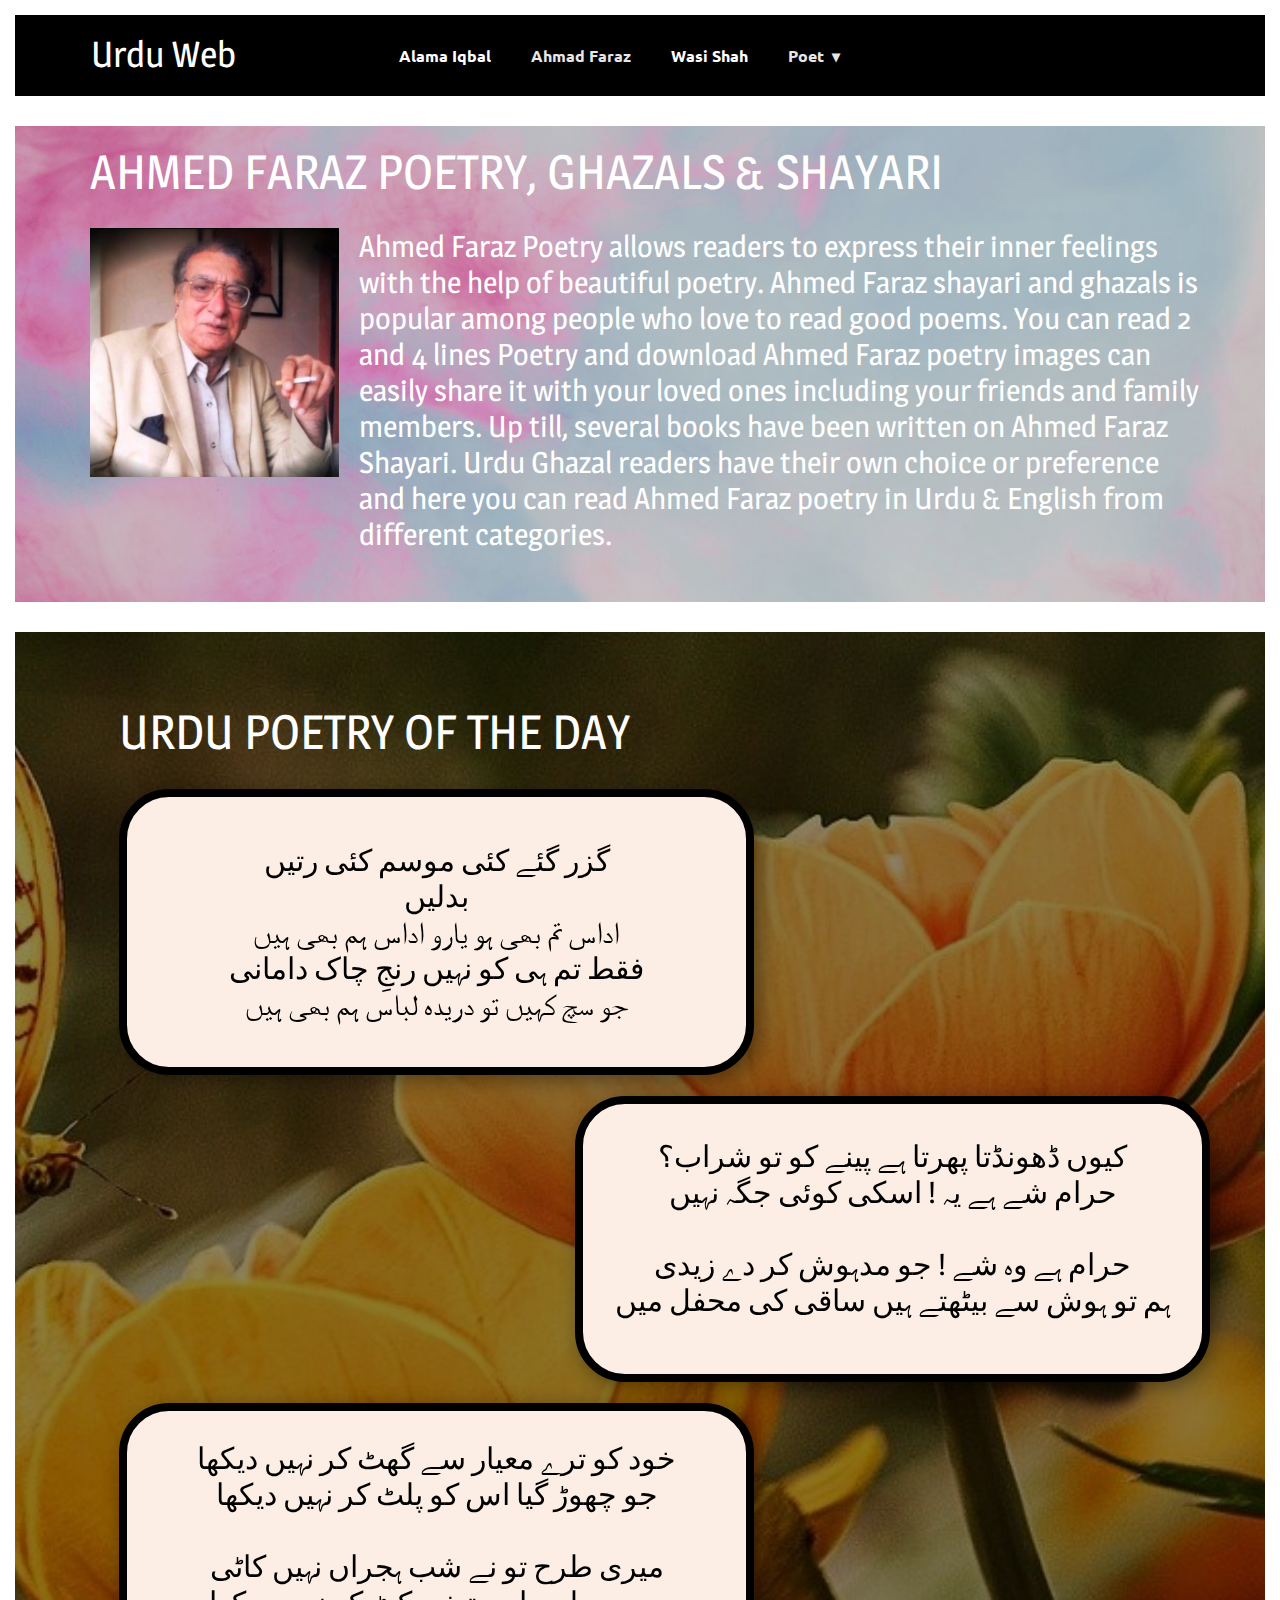
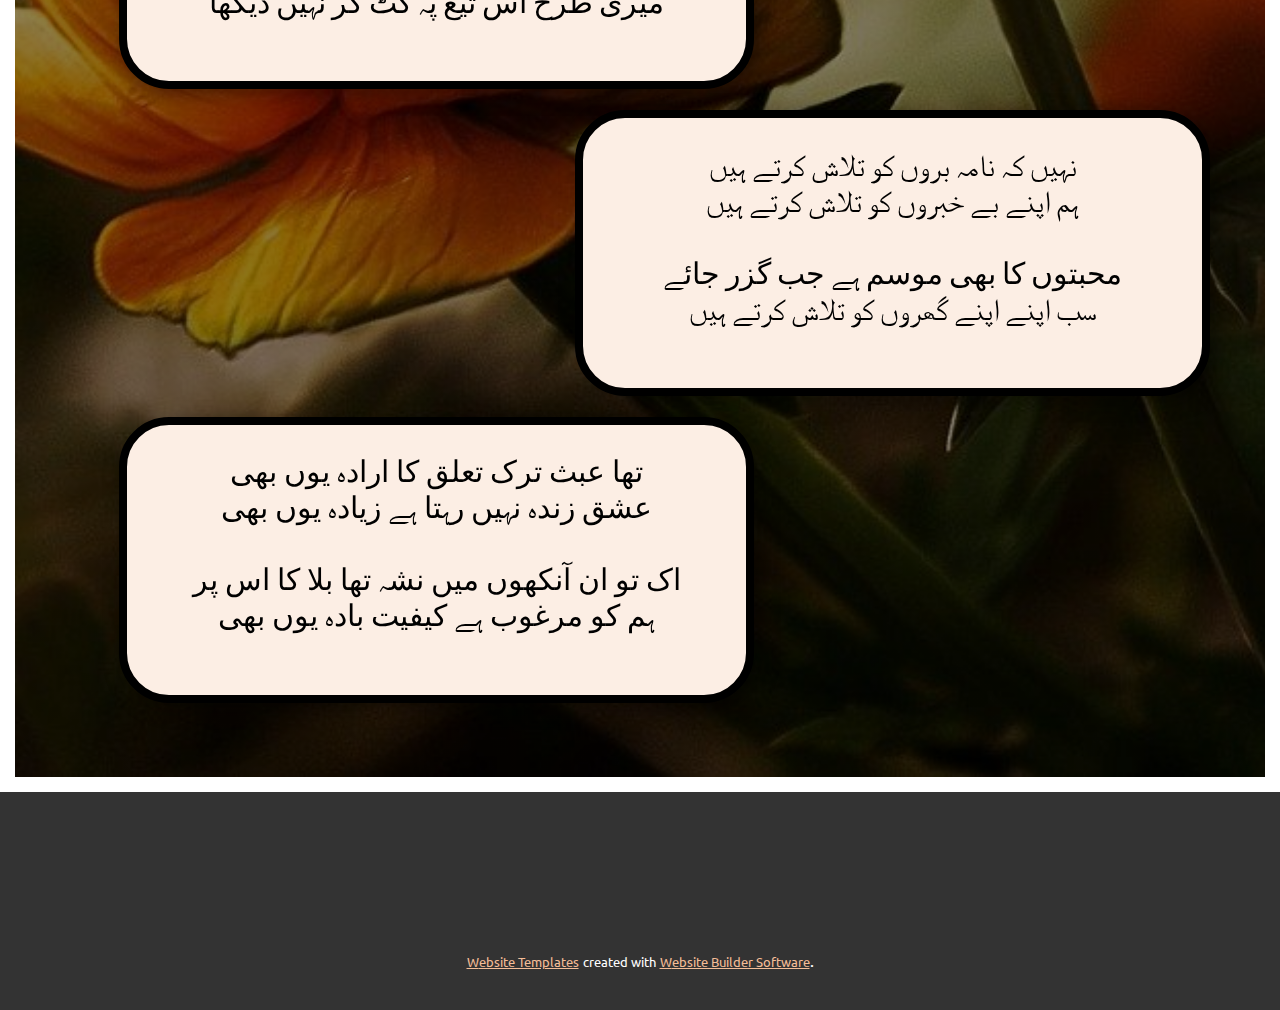
<file: Ahmad-Faraz.html>
<!DOCTYPE html>
<html style="font-size: 16px;">
  <head>
    <meta name="viewport" content="width=device-width, initial-scale=1.0">
    <meta charset="utf-8">
    <meta name="keywords" content="​AHMED FARAZ POETRY, GHAZALS &amp; SHAYARI, ​دوستی کا ہاتھ">
    <meta name="description" content="">
    <meta name="page_type" content="np-template-header-footer-from-plugin">
    <title>Ahmad Faraz</title>
    <link rel="stylesheet" href="nicepage.css" media="screen">
<link rel="stylesheet" href="Ahmad-Faraz.css" media="screen">
    <script class="u-script" type="text/javascript" src="jquery.js" defer=""></script>
    <script class="u-script" type="text/javascript" src="nicepage.js" defer=""></script>
    <meta name="generator" content="Nicepage 3.21.3, nicepage.com">
    <link id="u-theme-google-font" rel="stylesheet" href="https://fonts.googleapis.com/css?family=Ubuntu:300,300i,400,400i,500,500i,700,700i|Magra:400,700">
    <link id="u-page-google-font" rel="stylesheet" href="https://fonts.googleapis.com/css?family=Roboto:100,100i,300,300i,400,400i,500,500i,700,700i,900,900i">
    
    
    
    <script type="application/ld+json">{
		"@context": "http://schema.org",
		"@type": "Organization",
		"name": ""
}</script>
    <meta name="theme-color" content="#e4640b">
    <meta property="og:title" content="Ahmad Faraz">
    <meta property="og:type" content="website">
  </head>
  <body class="u-body"><header class="u-black u-border-15 u-border-white u-clearfix u-header u-header" id="sec-435e"><div class="u-clearfix u-sheet u-sheet-1">
        <nav class="u-dropdown-icon u-menu u-menu-dropdown u-offcanvas u-menu-1">
          <div class="menu-collapse" style="font-size: 1rem; letter-spacing: 0px; font-weight: 700;">
            <a class="u-button-style u-custom-active-border-color u-custom-border u-custom-border-color u-custom-borders u-custom-color u-custom-hover-border-color u-custom-hover-color u-custom-left-right-menu-spacing u-custom-padding-bottom u-custom-text-active-color u-custom-text-color u-custom-text-hover-color u-custom-top-bottom-menu-spacing u-nav-link" href="#" style="padding: 1px 0px; font-size: calc(1em + 2px);">
              <svg><use xmlns:xlink="http://www.w3.org/1999/xlink" xlink:href="#menu-hamburger"></use></svg>
              <svg version="1.1" xmlns="http://www.w3.org/2000/svg" xmlns:xlink="http://www.w3.org/1999/xlink"><defs><symbol id="menu-hamburger" viewBox="0 0 16 16" style="width: 16px; height: 16px;"><rect y="1" width="16" height="2"></rect><rect y="7" width="16" height="2"></rect><rect y="13" width="16" height="2"></rect>
</symbol>
</defs></svg>
            </a>
          </div>
          <div class="u-custom-menu u-nav-container">
            <ul class="u-nav u-spacing-20 u-unstyled u-nav-1"><li class="u-nav-item"><a class="u-border-active-palette-1-base u-border-hover-palette-1-base u-button-style u-nav-link u-text-hover-palette-1-base u-text-white" href="Alama-Iqbal.html" target="_blank" style="padding: 10px;">Alama Iqbal</a>
</li><li class="u-nav-item"><a class="u-border-active-palette-1-base u-border-hover-palette-1-base u-button-style u-nav-link u-text-hover-palette-1-base u-text-white" href="Ahmad-Faraz.html" target="_blank" style="padding: 10px;">Ahmad Faraz</a>
</li><li class="u-nav-item"><a class="u-border-active-palette-1-base u-border-hover-palette-1-base u-button-style u-nav-link u-text-hover-palette-1-base u-text-white" href="Wasi-Shah.html" target="_blank" style="padding: 10px;">Wasi Shah</a>
</li><li class="u-nav-item"><a class="u-border-active-palette-1-base u-border-hover-palette-1-base u-button-style u-nav-link u-text-hover-palette-1-base u-text-white" style="padding: 10px;">Poet</a><div class="u-nav-popup"><ul class="u-h-spacing-54 u-nav u-unstyled u-v-spacing-28 u-nav-2"><li class="u-nav-item"><a class="u-black u-button-style u-nav-link u-text-hover-palette-1-base" href="Alama-Iqbal.html" target="_blank">Alama Iqbal</a>
</li><li class="u-nav-item"><a class="u-black u-button-style u-nav-link u-text-hover-palette-1-base" href="Ahmad-Faraz.html" target="_blank">Ahmad Faraz</a>
</li><li class="u-nav-item"><a class="u-black u-button-style u-nav-link u-text-hover-palette-1-base" href="Wasi-Shah.html" target="_blank">Wasi Shah</a>
</li></ul>
</div>
</li></ul>
          </div>
          <div class="u-custom-menu u-nav-container-collapse">
            <div class="u-black u-container-style u-inner-container-layout u-opacity u-opacity-95 u-sidenav">
              <div class="u-sidenav-overflow">
                <div class="u-menu-close"></div>
                <ul class="u-align-center u-nav u-popupmenu-items u-unstyled u-nav-3"><li class="u-nav-item"><a class="u-button-style u-nav-link" href="Alama-Iqbal.html" target="_blank" style="padding: 10px;">Alama Iqbal</a>
</li><li class="u-nav-item"><a class="u-button-style u-nav-link" href="Ahmad-Faraz.html" target="_blank" style="padding: 10px;">Ahmad Faraz</a>
</li><li class="u-nav-item"><a class="u-button-style u-nav-link" href="Wasi-Shah.html" target="_blank" style="padding: 10px;">Wasi Shah</a>
</li><li class="u-nav-item"><a class="u-button-style u-nav-link" style="padding: 10px;">Poet</a><div class="u-nav-popup"><ul class="u-h-spacing-54 u-nav u-unstyled u-v-spacing-28 u-nav-4"><li class="u-nav-item"><a class="u-button-style u-nav-link" href="Alama-Iqbal.html" target="_blank">Alama Iqbal</a>
</li><li class="u-nav-item"><a class="u-button-style u-nav-link" href="Ahmad-Faraz.html" target="_blank">Ahmad Faraz</a>
</li><li class="u-nav-item"><a class="u-button-style u-nav-link" href="Wasi-Shah.html" target="_blank">Wasi Shah</a>
</li></ul>
</div>
</li></ul>
              </div>
            </div>
            <div class="u-black u-menu-overlay u-opacity u-opacity-70"></div>
          </div>
        </nav>
        <h2 class="u-text u-text-default u-text-1">
          <a class="u-active-none u-border-none u-btn u-button-link u-button-style u-hover-none u-none u-text-hover-palette-1-base u-text-white u-btn-1" href="Home-Page.html" data-page-id="62161216">Urdu Web</a>
        </h2>
      </div></header>
    <section class="u-border-15 u-border-white u-clearfix u-image u-shading u-section-1" id="sec-0524" data-image-width="4174" data-image-height="4112">
      <div class="u-clearfix u-sheet u-sheet-1">
        <h1 class="u-text u-text-default u-text-1"> AHMED FARAZ POETRY, GHAZALS &amp; SHAYARI</h1>
        <img class="u-flip-horizontal u-image u-image-default u-preserve-proportions u-image-1" src="images/Ahmed-Faraz.jpg" alt="" data-image-width="743" data-image-height="545">
        <h3 class="u-text u-text-2">Ahmed Faraz Poetry allows readers to express their inner feelings with the help of beautiful poetry. Ahmed Faraz shayari and ghazals is popular among people who love to read good poems. You can read 2 and 4 lines Poetry and download Ahmed Faraz poetry images can easily share it with your loved ones including your friends and family members. Up till, several books have been written on Ahmed Faraz Shayari. Urdu Ghazal readers have their own choice or preference and here you can read Ahmed Faraz poetry in Urdu &amp; English from different categories.</h3>
      </div>
    </section>
    <section class="u-border-15 u-border-white u-clearfix u-image u-shading u-section-2" id="sec-4b60" data-image-width="1280" data-image-height="850">
      <div class="u-clearfix u-sheet u-valign-middle-lg u-valign-middle-md u-valign-middle-xl u-sheet-1">
        <h1 class="u-text u-text-default u-text-1">URDU POETRY OF THE DAY</h1>
        <div class="u-border-8 u-border-black u-container-style u-expanded-width-sm u-group u-palette-1-light-3 u-radius-50 u-shape-round u-group-1" data-animation-name="fadeIn" data-animation-duration="500" data-animation-delay="250" data-animation-direction="">
          <div class="u-container-layout u-valign-middle-lg u-valign-middle-md u-valign-middle-sm u-valign-middle-xl u-container-layout-1">
            <h3 class="u-align-center u-text u-text-black u-text-2">گزر گئے کئی موسم کئی رتیں بدلیں<br>اداس تم بھی ہو یارو اداس ہم بھی ہیں<br>فقط تم ہی کو نہیں رنجِ چاک دامانی<br>جو سچ کہیں تو دریدہ لباس ہم بھی ہیں
            </h3>
          </div>
        </div>
        <div class="u-border-8 u-border-black u-container-style u-expanded-width-sm u-group u-palette-1-light-3 u-radius-50 u-shape-round u-group-2" data-animation-name="fadeIn" data-animation-duration="500" data-animation-delay="250" data-animation-direction="">
          <div class="u-container-layout u-container-layout-2">
            <h3 class="u-align-center u-text u-text-black u-text-3">کیوں ڈھونڈتا پھرتا ہے پینے کو تو شراب؟<br>حرام شے ہے یہ ! اسکی کوئی جگہ نہیں<br>
              <br>حرام ہے وہ شے ! جو مدہوش کر دے زیدی<br>ہم تو ہوش سے بیٹھتے ہیں ساقی کی محفل میں<br>
            </h3>
          </div>
        </div>
        <div class="u-border-8 u-border-black u-container-style u-expanded-width-sm u-group u-palette-1-light-3 u-radius-50 u-shape-round u-group-3" data-animation-name="fadeIn" data-animation-duration="500" data-animation-delay="250" data-animation-direction="">
          <div class="u-container-layout u-container-layout-3">
            <h3 class="u-align-center u-text u-text-black u-text-4">خود کو ترے معیار سے گھٹ کر نہیں دیکھا<br>جو چھوڑ گیا اس کو پلٹ کر نہیں دیکھا<br>
              <br>میری طرح تو نے شب ہجراں نہیں کاٹی<br>میری طرح اس تیغ پہ کٹ کر نہیں دیکھا<br>
            </h3>
          </div>
        </div>
        <div class="u-border-8 u-border-black u-container-style u-expanded-width-sm u-group u-palette-1-light-3 u-radius-50 u-shape-round u-group-4" data-animation-name="fadeIn" data-animation-duration="500" data-animation-delay="250" data-animation-direction="">
          <div class="u-container-layout u-container-layout-4">
            <h3 class="u-align-center u-text u-text-black u-text-5">نہیں کہ نامہ بروں کو تلاش کرتے ہیں<br>ہم اپنے بے خبروں کو تلاش کرتے ہیں<br>
              <br>محبتوں کا بھی موسم ہے جب گزر جائے<br>سب اپنے اپنے گھروں کو تلاش کرتے ہیں<br>
            </h3>
          </div>
        </div>
        <div class="u-border-8 u-border-black u-container-style u-expanded-width-sm u-group u-palette-1-light-3 u-radius-50 u-shape-round u-group-5" data-animation-name="fadeIn" data-animation-duration="500" data-animation-delay="250" data-animation-direction="">
          <div class="u-container-layout u-container-layout-5">
            <h3 class="u-align-center u-custom-font u-font-roboto u-text u-text-black u-text-6"> تھا عبث ترک تعلق کا ارادہ یوں بھی<br>عشق زندہ نہیں رہتا ہے زیادہ یوں بھی<br>
              <br>اک تو ان آنکھوں میں نشہ تھا بلا کا اس پر<br>ہم کو مرغوب ہے کیفیت بادہ یوں بھی<br>
            </h3>
          </div>
        </div>
      </div>
    </section>
    
    
    <footer class="u-align-center u-clearfix u-footer u-grey-80 u-footer" id="sec-b1e0"><div class="u-align-left u-clearfix u-sheet u-sheet-1"></div></footer>
    <section class="u-backlink u-clearfix u-grey-80">
      <a class="u-link" href="https://nicepage.com/website-templates" target="_blank">
        <span>Website Templates</span>
      </a>
      <p class="u-text">
        <span>created with</span>
      </p>
      <a class="u-link" href="https://nicepage.com/" target="_blank">
        <span>Website Builder Software</span>
      </a>. 
    </section>
  </body>
</html>
</file>
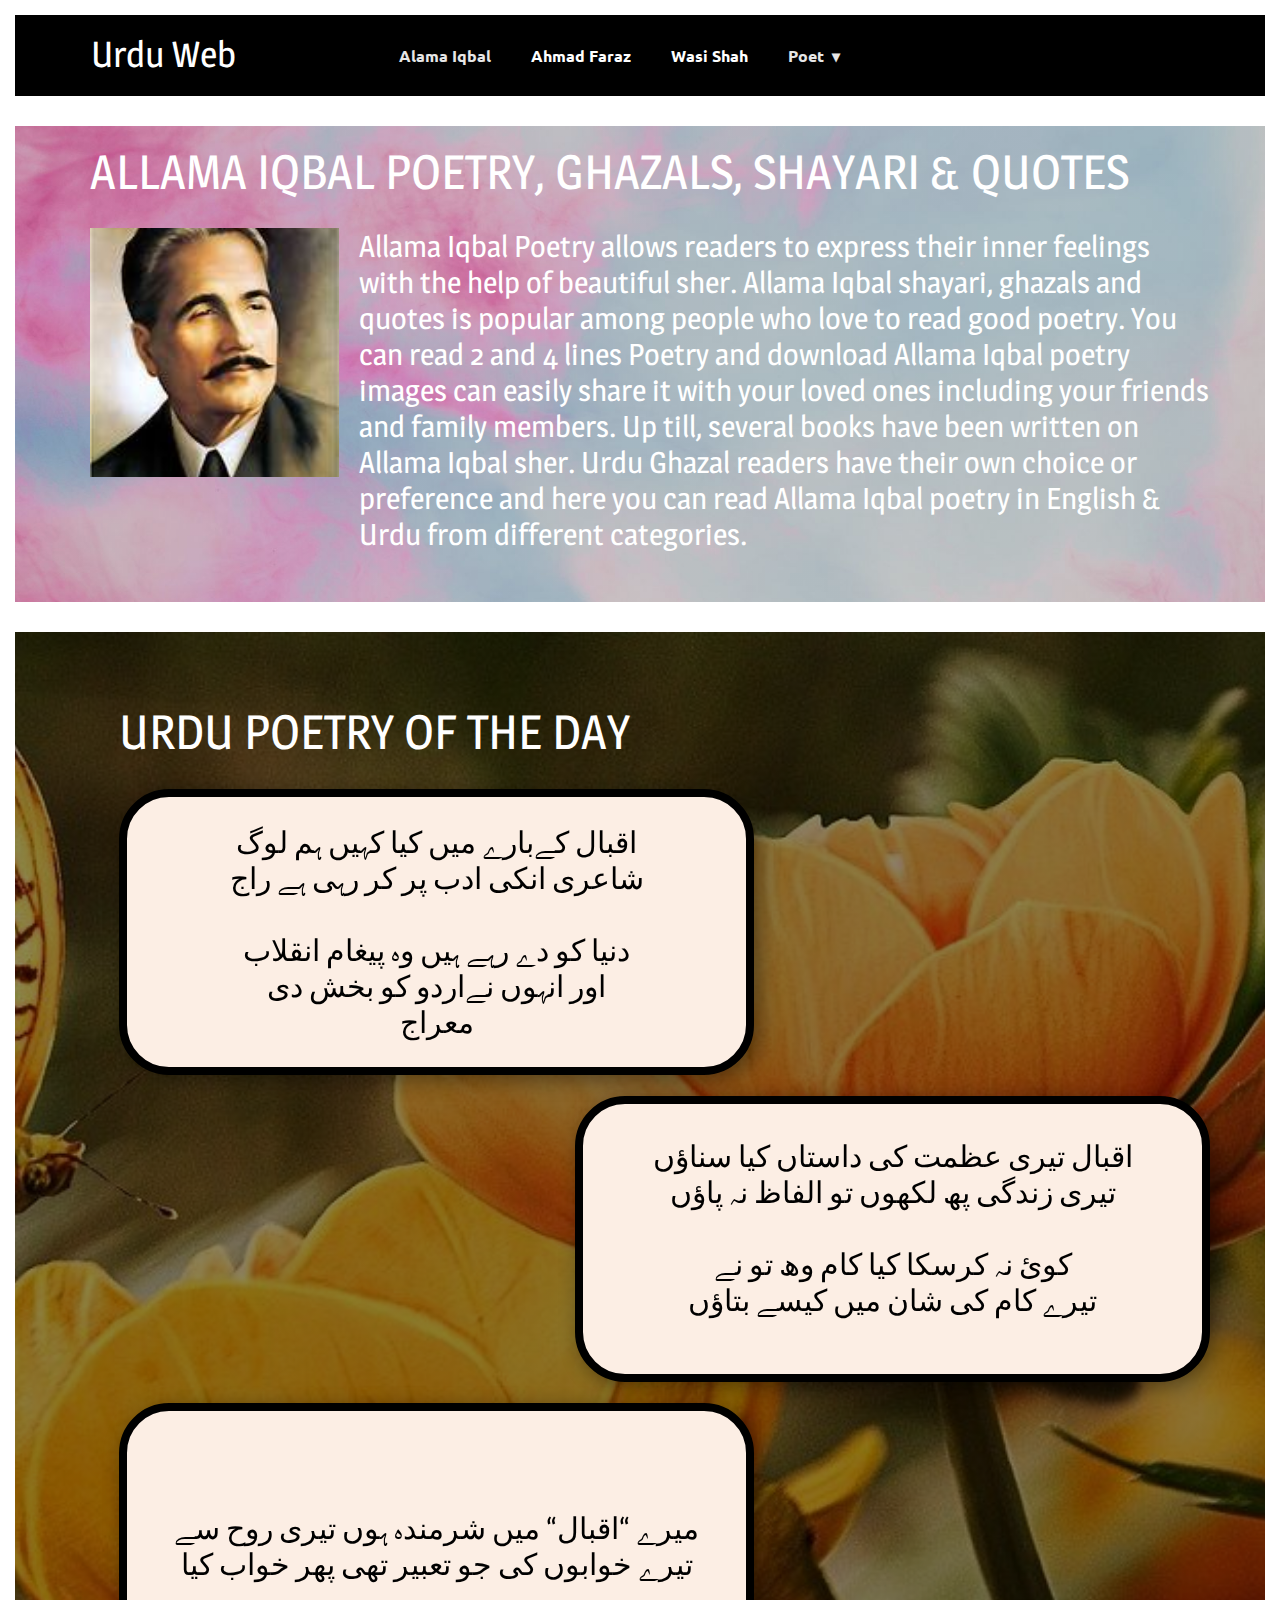
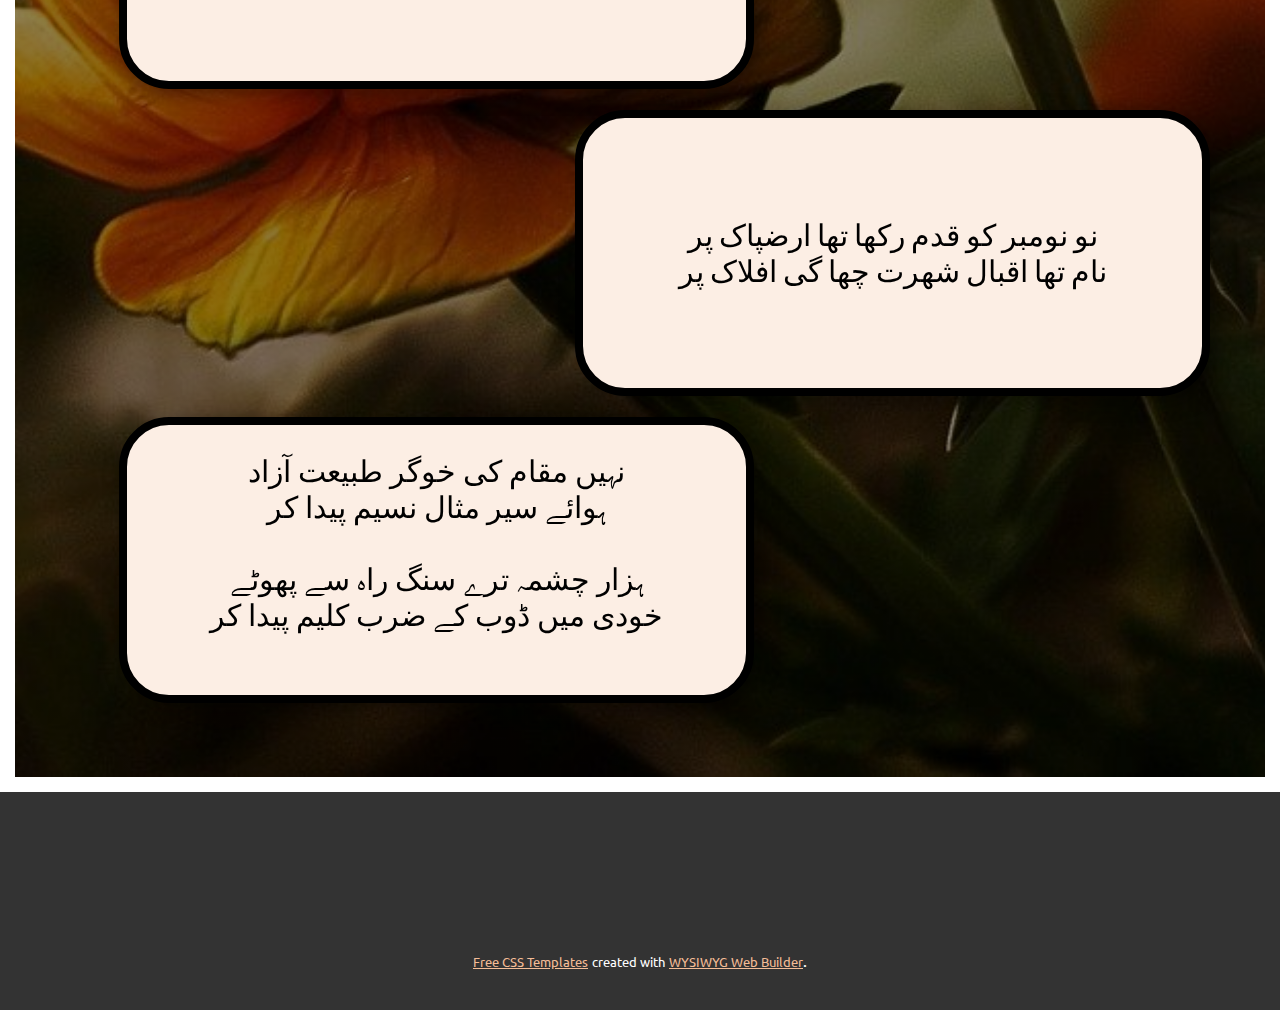
<file: Alama-Iqbal.html>
<!DOCTYPE html>
<html style="font-size: 16px;">
  <head>
    <meta name="viewport" content="width=device-width, initial-scale=1.0">
    <meta charset="utf-8">
    <meta name="keywords" content="Urdu Web, ​ALLAMA IQBAL POETRY, GHAZALS, SHAYARI &amp; QUOTES">
    <meta name="description" content="">
    <meta name="page_type" content="np-template-header-footer-from-plugin">
    <title>Alama Iqbal</title>
    <link rel="stylesheet" href="nicepage.css" media="screen">
<link rel="stylesheet" href="Alama-Iqbal.css" media="screen">
    <script class="u-script" type="text/javascript" src="jquery.js" defer=""></script>
    <script class="u-script" type="text/javascript" src="nicepage.js" defer=""></script>
    <meta name="generator" content="Nicepage 3.21.3, nicepage.com">
    <link id="u-theme-google-font" rel="stylesheet" href="https://fonts.googleapis.com/css?family=Ubuntu:300,300i,400,400i,500,500i,700,700i|Magra:400,700">
    <link id="u-page-google-font" rel="stylesheet" href="https://fonts.googleapis.com/css?family=Roboto:100,100i,300,300i,400,400i,500,500i,700,700i,900,900i">
    
    
    
    <script type="application/ld+json">{
		"@context": "http://schema.org",
		"@type": "Organization",
		"name": ""
}</script>
    <meta name="theme-color" content="#e4640b">
    <meta property="og:title" content="Alama Iqbal">
    <meta property="og:type" content="website">
  </head>
  <body class="u-body"><header class="u-black u-border-15 u-border-white u-clearfix u-header u-header" id="sec-435e"><div class="u-clearfix u-sheet u-sheet-1">
        <nav class="u-dropdown-icon u-menu u-menu-dropdown u-offcanvas u-menu-1">
          <div class="menu-collapse" style="font-size: 1rem; letter-spacing: 0px; font-weight: 700;">
            <a class="u-button-style u-custom-active-border-color u-custom-border u-custom-border-color u-custom-borders u-custom-color u-custom-hover-border-color u-custom-hover-color u-custom-left-right-menu-spacing u-custom-padding-bottom u-custom-text-active-color u-custom-text-color u-custom-text-hover-color u-custom-top-bottom-menu-spacing u-nav-link" href="#" style="padding: 1px 0px; font-size: calc(1em + 2px);">
              <svg><use xmlns:xlink="http://www.w3.org/1999/xlink" xlink:href="#menu-hamburger"></use></svg>
              <svg version="1.1" xmlns="http://www.w3.org/2000/svg" xmlns:xlink="http://www.w3.org/1999/xlink"><defs><symbol id="menu-hamburger" viewBox="0 0 16 16" style="width: 16px; height: 16px;"><rect y="1" width="16" height="2"></rect><rect y="7" width="16" height="2"></rect><rect y="13" width="16" height="2"></rect>
</symbol>
</defs></svg>
            </a>
          </div>
          <div class="u-custom-menu u-nav-container">
            <ul class="u-nav u-spacing-20 u-unstyled u-nav-1"><li class="u-nav-item"><a class="u-border-active-palette-1-base u-border-hover-palette-1-base u-button-style u-nav-link u-text-hover-palette-1-base u-text-white" href="Alama-Iqbal.html" target="_blank" style="padding: 10px;">Alama Iqbal</a>
</li><li class="u-nav-item"><a class="u-border-active-palette-1-base u-border-hover-palette-1-base u-button-style u-nav-link u-text-hover-palette-1-base u-text-white" href="Ahmad-Faraz.html" target="_blank" style="padding: 10px;">Ahmad Faraz</a>
</li><li class="u-nav-item"><a class="u-border-active-palette-1-base u-border-hover-palette-1-base u-button-style u-nav-link u-text-hover-palette-1-base u-text-white" href="Wasi-Shah.html" target="_blank" style="padding: 10px;">Wasi Shah</a>
</li><li class="u-nav-item"><a class="u-border-active-palette-1-base u-border-hover-palette-1-base u-button-style u-nav-link u-text-hover-palette-1-base u-text-white" style="padding: 10px;">Poet</a><div class="u-nav-popup"><ul class="u-h-spacing-54 u-nav u-unstyled u-v-spacing-28 u-nav-2"><li class="u-nav-item"><a class="u-black u-button-style u-nav-link u-text-hover-palette-1-base" href="Alama-Iqbal.html" target="_blank">Alama Iqbal</a>
</li><li class="u-nav-item"><a class="u-black u-button-style u-nav-link u-text-hover-palette-1-base" href="Ahmad-Faraz.html" target="_blank">Ahmad Faraz</a>
</li><li class="u-nav-item"><a class="u-black u-button-style u-nav-link u-text-hover-palette-1-base" href="Wasi-Shah.html" target="_blank">Wasi Shah</a>
</li></ul>
</div>
</li></ul>
          </div>
          <div class="u-custom-menu u-nav-container-collapse">
            <div class="u-black u-container-style u-inner-container-layout u-opacity u-opacity-95 u-sidenav">
              <div class="u-sidenav-overflow">
                <div class="u-menu-close"></div>
                <ul class="u-align-center u-nav u-popupmenu-items u-unstyled u-nav-3"><li class="u-nav-item"><a class="u-button-style u-nav-link" href="Alama-Iqbal.html" target="_blank" style="padding: 10px;">Alama Iqbal</a>
</li><li class="u-nav-item"><a class="u-button-style u-nav-link" href="Ahmad-Faraz.html" target="_blank" style="padding: 10px;">Ahmad Faraz</a>
</li><li class="u-nav-item"><a class="u-button-style u-nav-link" href="Wasi-Shah.html" target="_blank" style="padding: 10px;">Wasi Shah</a>
</li><li class="u-nav-item"><a class="u-button-style u-nav-link" style="padding: 10px;">Poet</a><div class="u-nav-popup"><ul class="u-h-spacing-54 u-nav u-unstyled u-v-spacing-28 u-nav-4"><li class="u-nav-item"><a class="u-button-style u-nav-link" href="Alama-Iqbal.html" target="_blank">Alama Iqbal</a>
</li><li class="u-nav-item"><a class="u-button-style u-nav-link" href="Ahmad-Faraz.html" target="_blank">Ahmad Faraz</a>
</li><li class="u-nav-item"><a class="u-button-style u-nav-link" href="Wasi-Shah.html" target="_blank">Wasi Shah</a>
</li></ul>
</div>
</li></ul>
              </div>
            </div>
            <div class="u-black u-menu-overlay u-opacity u-opacity-70"></div>
          </div>
        </nav>
        <h2 class="u-text u-text-default u-text-1">
          <a class="u-active-none u-border-none u-btn u-button-link u-button-style u-hover-none u-none u-text-hover-palette-1-base u-text-white u-btn-1" href="Home-Page.html" data-page-id="62161216">Urdu Web</a>
        </h2>
      </div></header> 
    <section class="u-border-15 u-border-white u-clearfix u-image u-shading u-section-1" id="sec-e163" data-image-width="4174" data-image-height="4112">
      <div class="u-clearfix u-sheet u-sheet-1">
        <h1 class="u-text u-text-default u-text-1"> ALLAMA IQBAL POETRY, GHAZALS, SHAYARI &amp; QUOTES</h1>
        <img class="u-flip-horizontal u-image u-image-default u-preserve-proportions u-image-1" src="images/th.jpg" alt="" data-image-width="140" data-image-height="187">
        <h3 class="u-text u-text-2"> Allama Iqbal Poetry allows readers to express their inner feelings with the help of beautiful sher. Allama Iqbal shayari, ghazals and quotes is popular among people who love to read good poetry. You can read 2 and 4 lines Poetry and download Allama Iqbal poetry images can easily share it with your loved ones including your friends and family members. Up till, several books have been written on Allama Iqbal sher. Urdu Ghazal readers have their own choice or preference and here you can read Allama Iqbal poetry in English &amp; Urdu from different categories.</h3>
      </div>
    </section>
    <section class="u-border-15 u-border-white u-clearfix u-image u-shading u-section-2" id="sec-e336" data-image-width="1280" data-image-height="850">
      <div class="u-clearfix u-sheet u-valign-middle-lg u-valign-middle-md u-valign-middle-xl u-sheet-1">
        <h1 class="u-text u-text-default u-text-1">URDU POETRY OF THE DAY</h1>
        <div class="u-border-8 u-border-black u-container-style u-expanded-width-sm u-group u-palette-1-light-3 u-radius-50 u-shape-round u-group-1" data-animation-name="fadeIn" data-animation-duration="500" data-animation-delay="250" data-animation-direction="">
          <div class="u-container-layout u-valign-middle-lg u-valign-middle-md u-valign-middle-sm u-valign-middle-xl u-container-layout-1">
            <h3 class="u-align-center u-text u-text-black u-text-2">اقبال کےبارے میں کیا کہیں ہم لوگ<br>شاعری انکی ادب پر کر رہی ہے راج<br>
              <br>دنیا کو دے رہے ہیں وہ پیغام انقلاب<br>اور انہوں نےاردو کو بخش دی معراج
            </h3>
          </div>
        </div>
        <div class="u-border-8 u-border-black u-container-style u-expanded-width-sm u-group u-palette-1-light-3 u-radius-50 u-shape-round u-group-2" data-animation-name="fadeIn" data-animation-duration="500" data-animation-delay="250" data-animation-direction="">
          <div class="u-container-layout u-container-layout-2">
            <h3 class="u-align-center u-text u-text-black u-text-3">اقبال تیری عظمت کی داستاں کیا سناؤں<br>تیری زندگی پھ لکھوں تو الفاظ نہ پاؤں<br>
              <br>کوئ نہ کرسکا کیا کام وھ تو نے<br>تیرے کام کی شان میں کیسے بتاؤں<br>
            </h3>
          </div>
        </div>
        <div class="u-border-8 u-border-black u-container-style u-expanded-width-sm u-group u-palette-1-light-3 u-radius-50 u-shape-round u-group-3" data-animation-name="fadeIn" data-animation-duration="500" data-animation-delay="250" data-animation-direction="">
          <div class="u-container-layout u-container-layout-3">
            <h3 class="u-align-center u-text u-text-black u-text-4">میرے “اقبال“ میں شرمندہ ہوں تیری روح سے<br>تیرے خوابوں کی جو تعبیر تھی پھر خواب کیا<br>
            </h3>
          </div>
        </div>
        <div class="u-border-8 u-border-black u-container-style u-expanded-width-sm u-group u-palette-1-light-3 u-radius-50 u-shape-round u-group-4" data-animation-name="fadeIn" data-animation-duration="500" data-animation-delay="250" data-animation-direction="">
          <div class="u-container-layout u-container-layout-4">
            <h3 class="u-align-center u-text u-text-black u-text-5">نو نومبر کو قدم رکھا تھا ارضپاک پر<br>نام تھا اقبال شھرت چھا گی افلاک پر<br>
            </h3>
          </div>
        </div>
        <div class="u-border-8 u-border-black u-container-style u-expanded-width-sm u-group u-palette-1-light-3 u-radius-50 u-shape-round u-group-5" data-animation-name="fadeIn" data-animation-duration="500" data-animation-delay="250" data-animation-direction="">
          <div class="u-container-layout u-container-layout-5">
            <h3 class="u-align-center u-custom-font u-font-roboto u-text u-text-black u-text-6"> نہیں مقام کی خوگر طبیعت آزاد<br>ہوائے سیر مثال نسیم پیدا کر<br>
              <br>ہزار چشمہ ترے سنگ راہ سے پھوٹے<br>خودی میں ڈوب کے ضرب کلیم پیدا کر<br>
            </h3>
          </div>
        </div>
      </div>
    </section>
    
    
    <footer class="u-align-center u-clearfix u-footer u-grey-80 u-footer" id="sec-b1e0"><div class="u-align-left u-clearfix u-sheet u-sheet-1"></div></footer>
    <section class="u-backlink u-clearfix u-grey-80">
      <a class="u-link" href="https://nicepage.com/css-templates" target="_blank">
        <span>Free CSS Templates</span>
      </a>
      <p class="u-text">
        <span>created with</span>
      </p>
      <a class="u-link" href="https://nicepage.com/" target="_blank">
        <span>WYSIWYG Web Builder</span>
      </a>. 
    </section>
  </body>
</html>
</file>
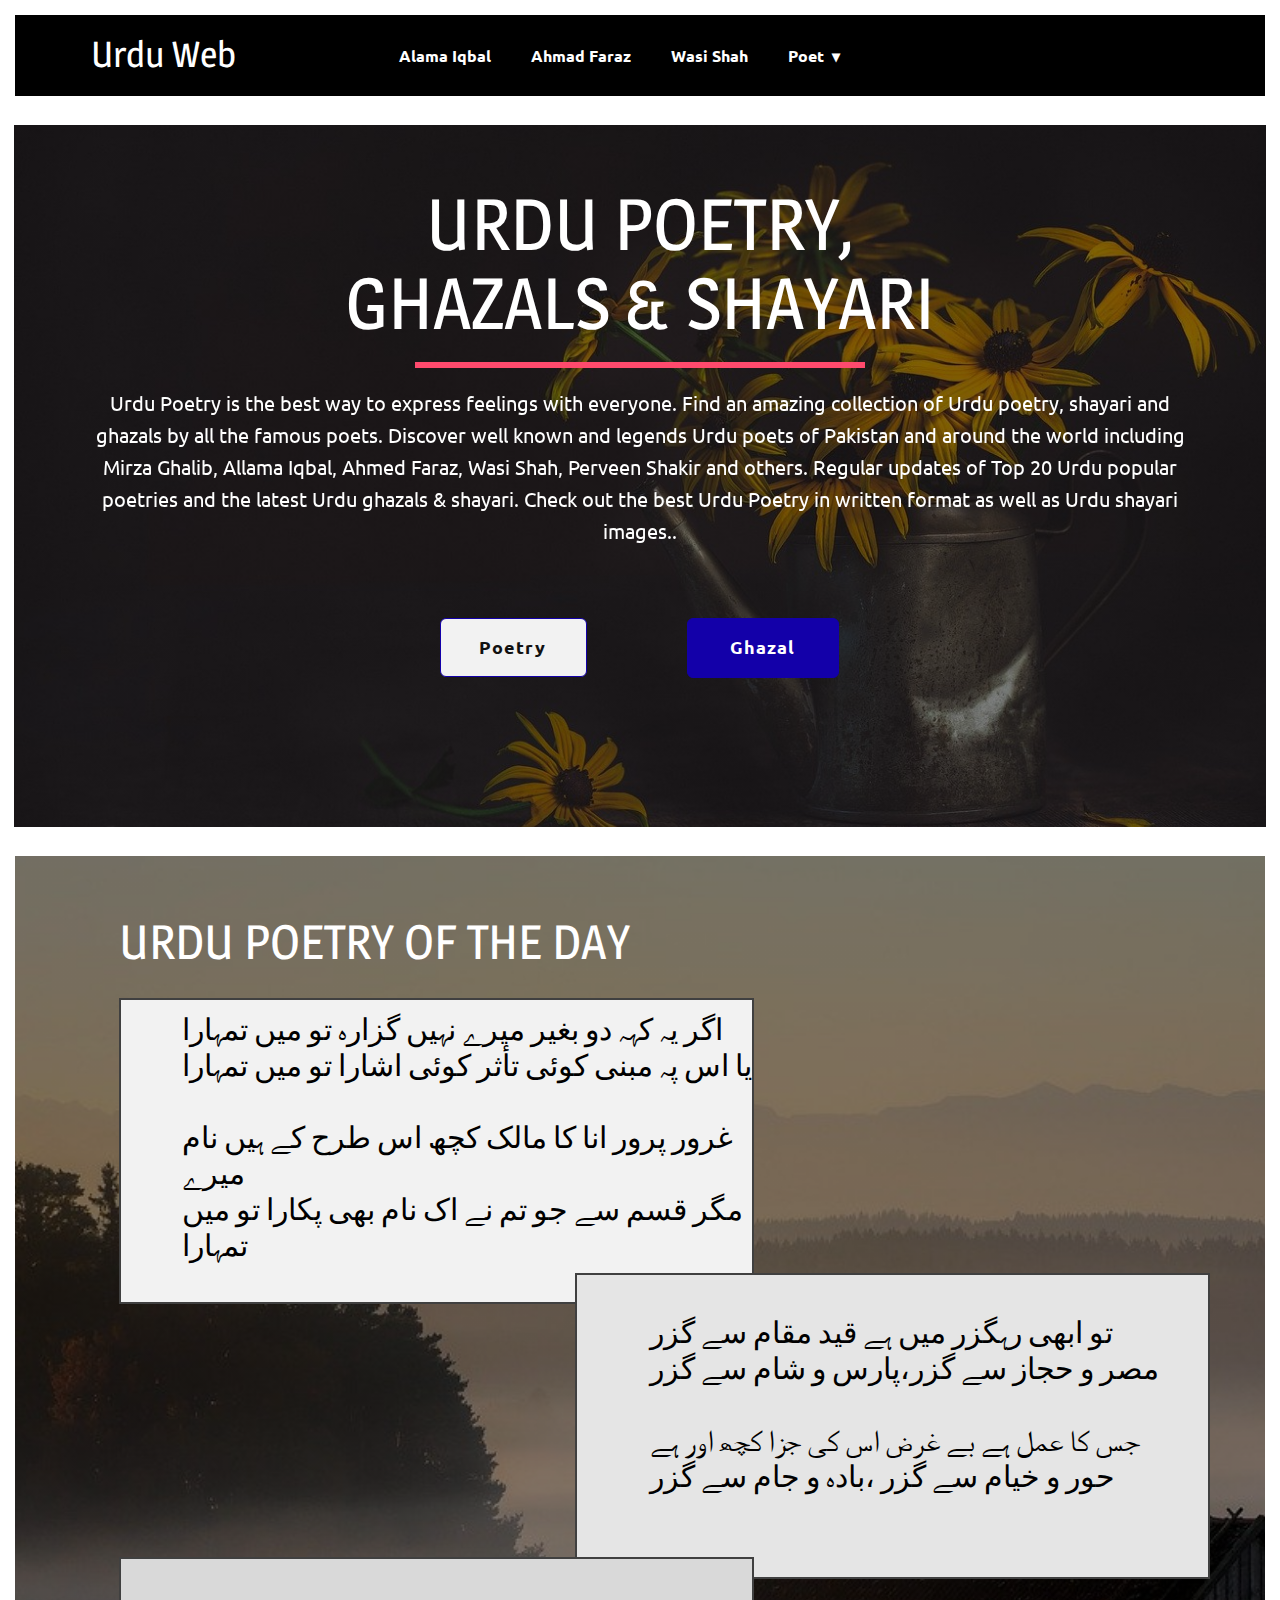
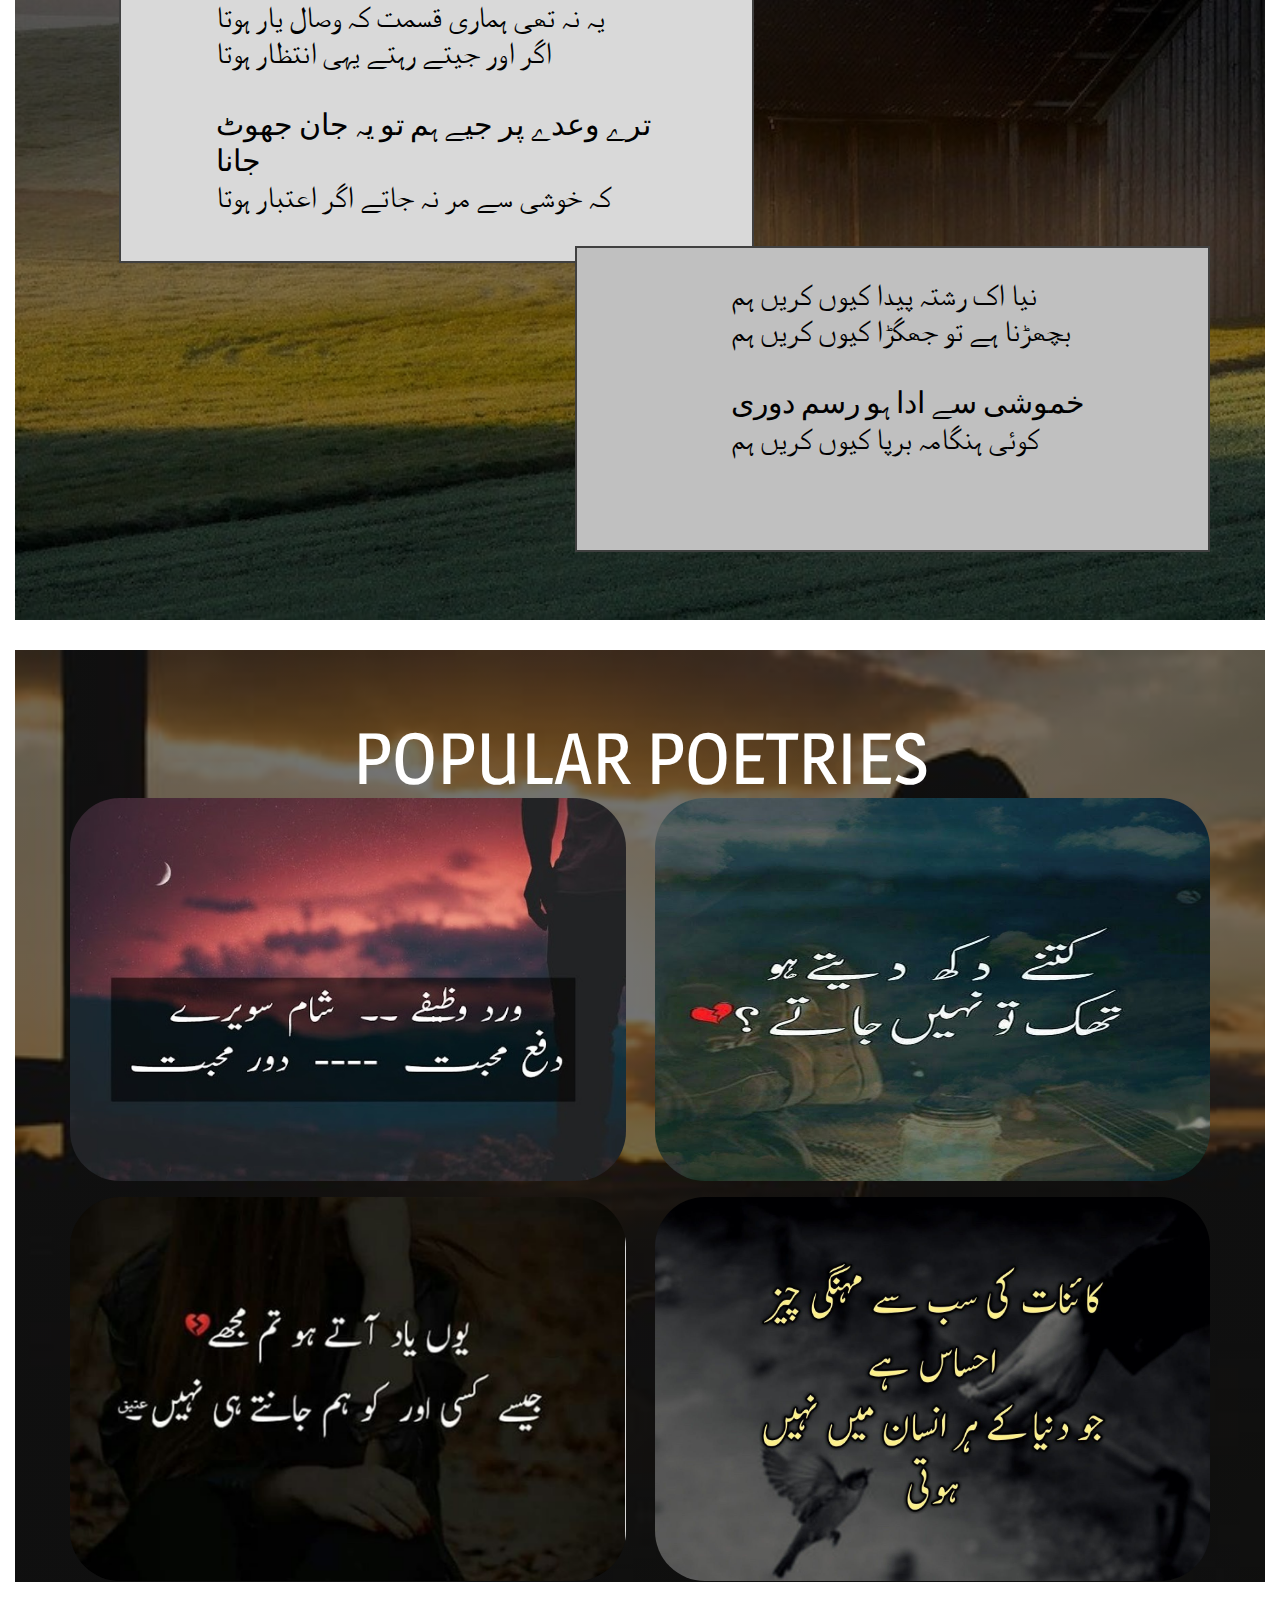
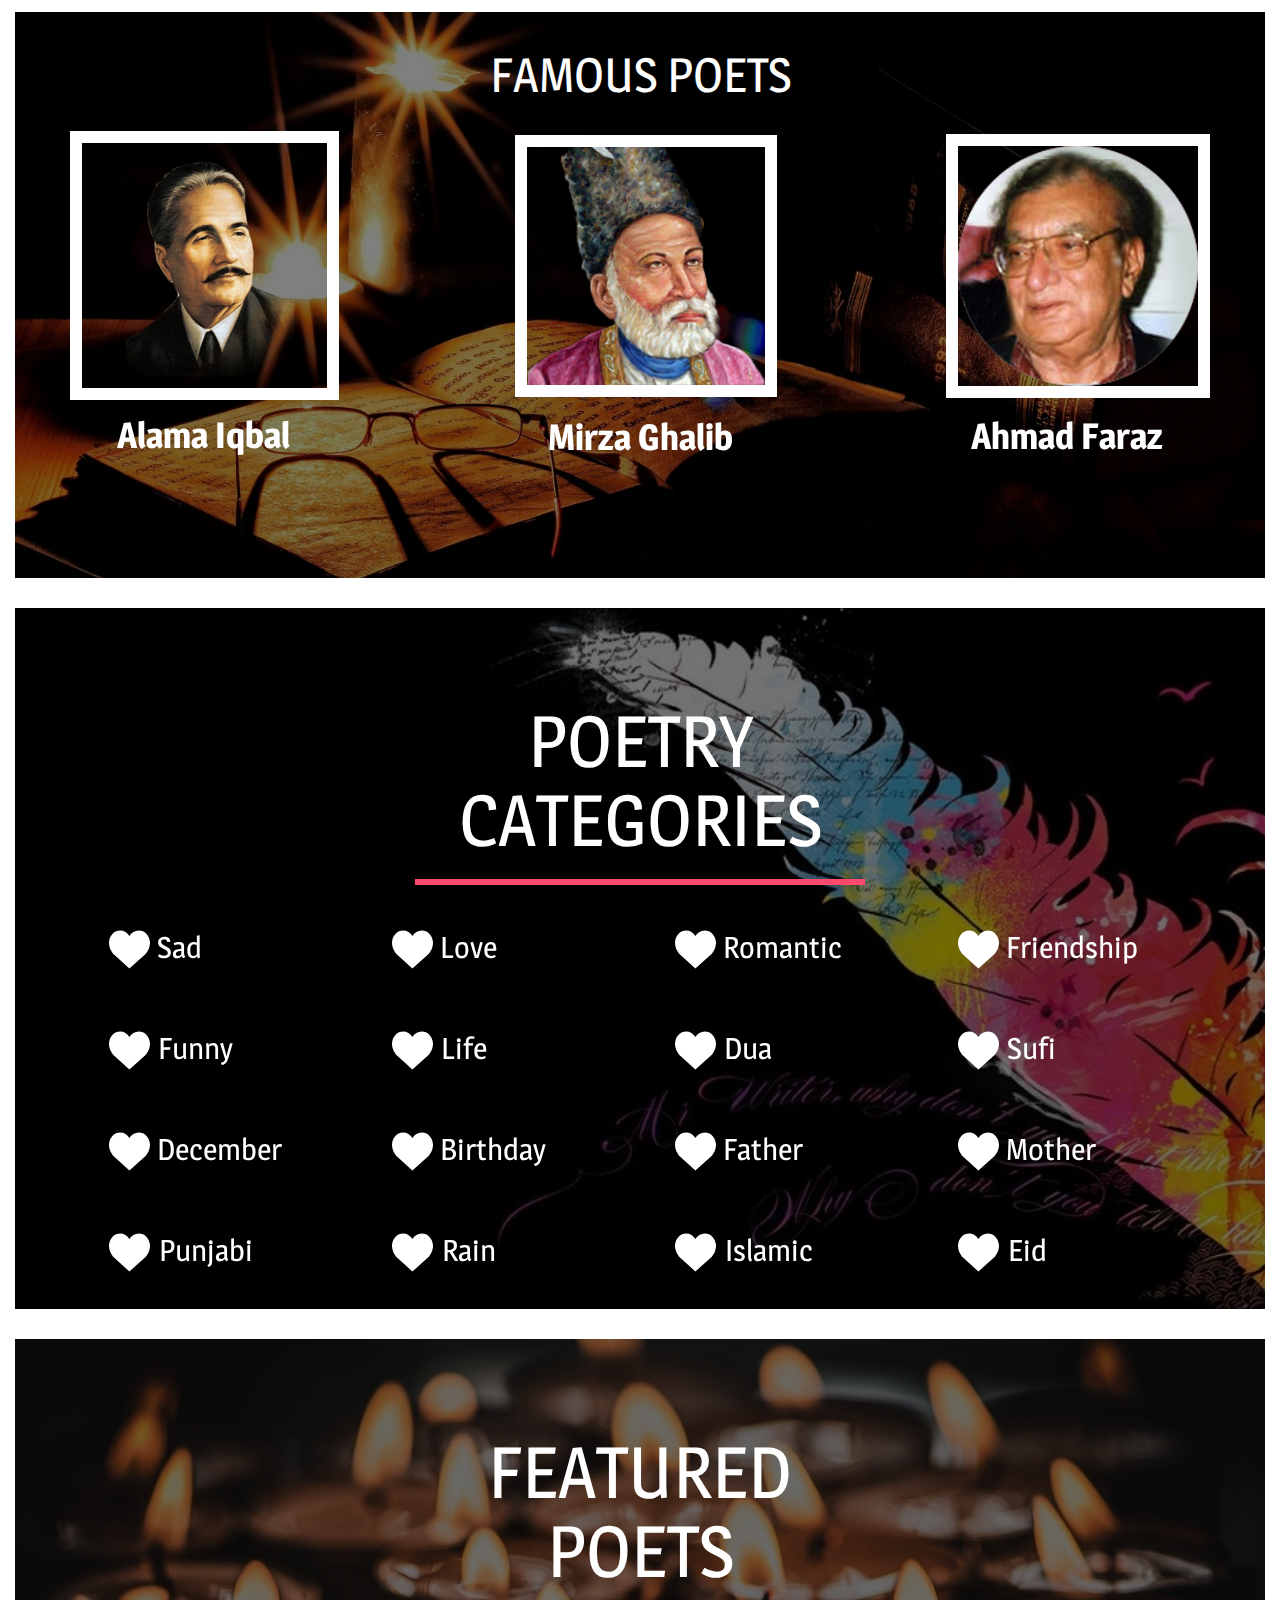
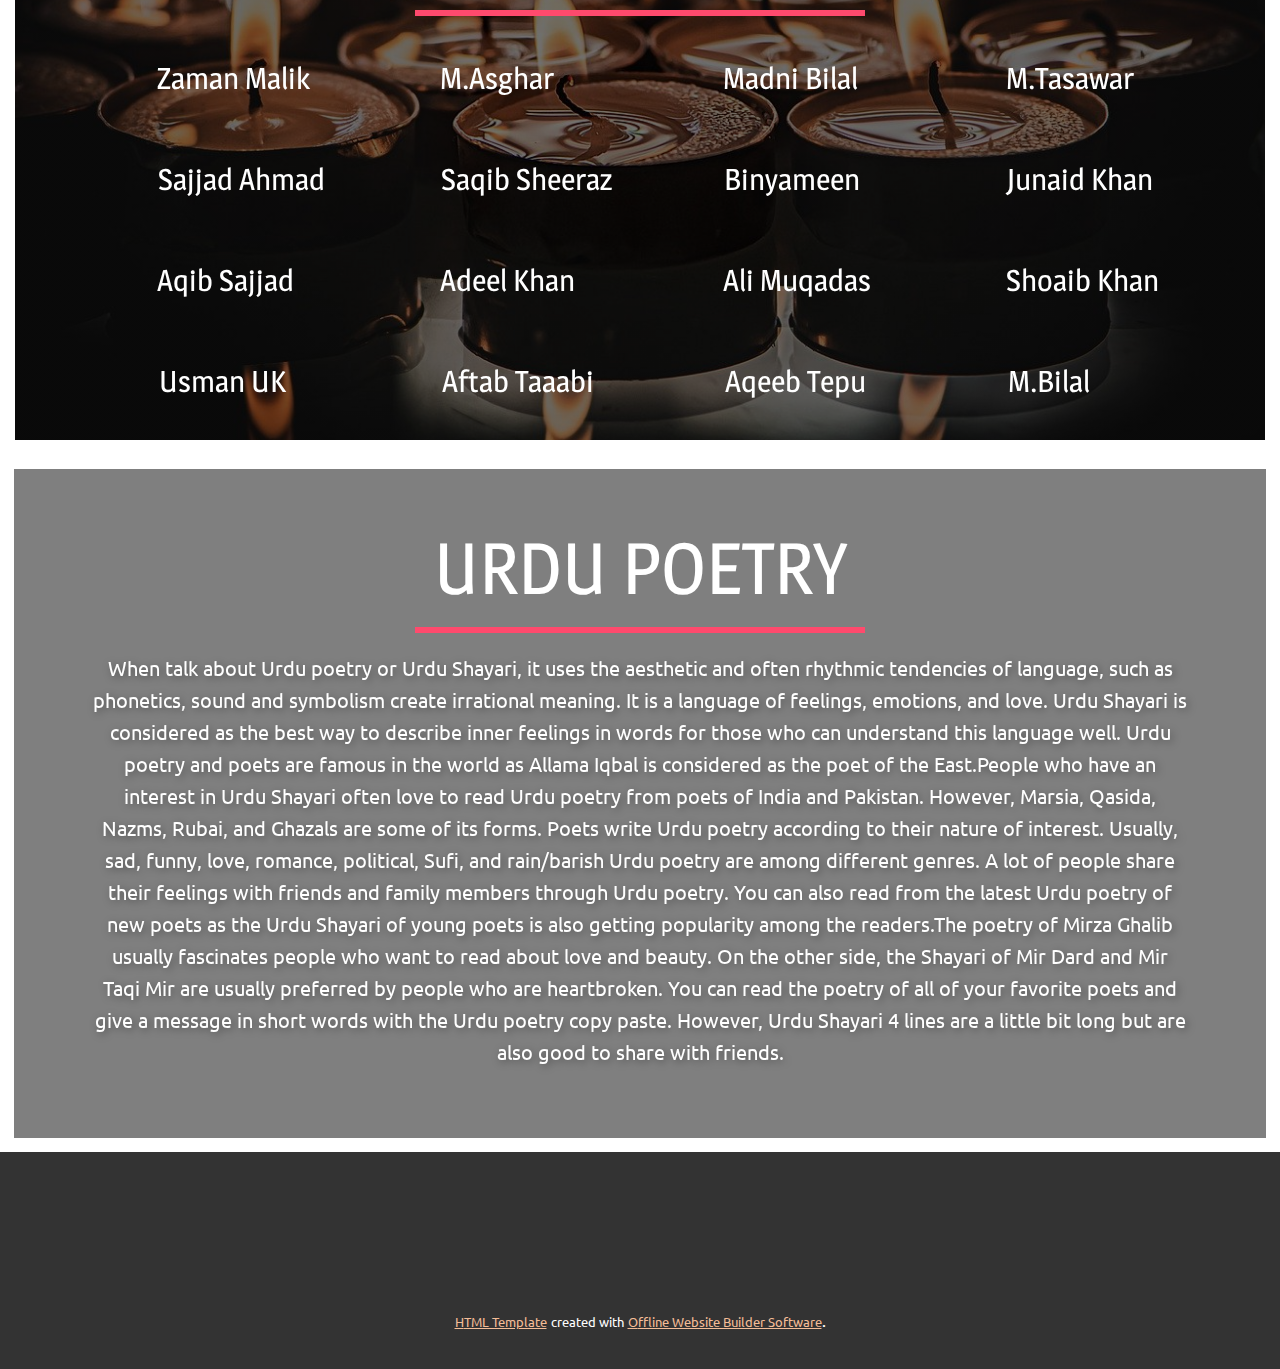
<file: Home-Page.html>
<!DOCTYPE html>
<html style="font-size: 16px;">
  <head>
    <meta name="viewport" content="width=device-width, initial-scale=1.0">
    <meta charset="utf-8">
    <meta name="keywords" content="Websites.
Applications.
Brands, Who We Are, ​User Interface Design and Development, The power of branding, ​​Architecting the digital, 1, 2, 3, 4, 5, 6, Meet The Team, ​Corporate identity, Our Portfolio, Follow Us">
    <meta name="description" content="">
    <meta name="page_type" content="np-template-header-footer-from-plugin">
    <title>Home Page</title>
    <link rel="stylesheet" href="nicepage.css" media="screen">
<link rel="stylesheet" href="Home-Page.css" media="screen">
    <script class="u-script" type="text/javascript" src="jquery.js" defer=""></script>
    <script class="u-script" type="text/javascript" src="nicepage.js" defer=""></script>
    <meta name="generator" content="Nicepage 3.21.3, nicepage.com">
    <link id="u-theme-google-font" rel="stylesheet" href="https://fonts.googleapis.com/css?family=Ubuntu:300,300i,400,400i,500,500i,700,700i|Magra:400,700">
    
    
    
    
    
    
    
    
    <script type="application/ld+json">{
		"@context": "http://schema.org",
		"@type": "Organization",
		"name": ""
}</script>
    <meta name="theme-color" content="#e4640b">
    <meta property="og:title" content="Home Page">
    <meta property="og:type" content="website">
  </head>
  <body class="u-body"><header class="u-black u-border-15 u-border-white u-clearfix u-header u-header" id="sec-435e"><div class="u-clearfix u-sheet u-sheet-1">
        <nav class="u-dropdown-icon u-menu u-menu-dropdown u-offcanvas u-menu-1">
          <div class="menu-collapse" style="font-size: 1rem; letter-spacing: 0px; font-weight: 700;">
            <a class="u-button-style u-custom-active-border-color u-custom-border u-custom-border-color u-custom-borders u-custom-color u-custom-hover-border-color u-custom-hover-color u-custom-left-right-menu-spacing u-custom-padding-bottom u-custom-text-active-color u-custom-text-color u-custom-text-hover-color u-custom-top-bottom-menu-spacing u-nav-link" href="#" style="padding: 1px 0px; font-size: calc(1em + 2px);">
              <svg><use xmlns:xlink="http://www.w3.org/1999/xlink" xlink:href="#menu-hamburger"></use></svg>
              <svg version="1.1" xmlns="http://www.w3.org/2000/svg" xmlns:xlink="http://www.w3.org/1999/xlink"><defs><symbol id="menu-hamburger" viewBox="0 0 16 16" style="width: 16px; height: 16px;"><rect y="1" width="16" height="2"></rect><rect y="7" width="16" height="2"></rect><rect y="13" width="16" height="2"></rect>
</symbol>
</defs></svg>
            </a>
          </div>
          <div class="u-custom-menu u-nav-container">
            <ul class="u-nav u-spacing-20 u-unstyled u-nav-1"><li class="u-nav-item"><a class="u-border-active-palette-1-base u-border-hover-palette-1-base u-button-style u-nav-link u-text-hover-palette-1-base u-text-white" href="Alama-Iqbal.html" target="_blank" style="padding: 10px;">Alama Iqbal</a>
</li><li class="u-nav-item"><a class="u-border-active-palette-1-base u-border-hover-palette-1-base u-button-style u-nav-link u-text-hover-palette-1-base u-text-white" href="Ahmad-Faraz.html" target="_blank" style="padding: 10px;">Ahmad Faraz</a>
</li><li class="u-nav-item"><a class="u-border-active-palette-1-base u-border-hover-palette-1-base u-button-style u-nav-link u-text-hover-palette-1-base u-text-white" href="Wasi-Shah.html" target="_blank" style="padding: 10px;">Wasi Shah</a>
</li><li class="u-nav-item"><a class="u-border-active-palette-1-base u-border-hover-palette-1-base u-button-style u-nav-link u-text-hover-palette-1-base u-text-white" style="padding: 10px;">Poet</a><div class="u-nav-popup"><ul class="u-h-spacing-54 u-nav u-unstyled u-v-spacing-28 u-nav-2"><li class="u-nav-item"><a class="u-black u-button-style u-nav-link u-text-hover-palette-1-base" href="Alama-Iqbal.html" target="_blank">Alama Iqbal</a>
</li><li class="u-nav-item"><a class="u-black u-button-style u-nav-link u-text-hover-palette-1-base" href="Ahmad-Faraz.html" target="_blank">Ahmad Faraz</a>
</li><li class="u-nav-item"><a class="u-black u-button-style u-nav-link u-text-hover-palette-1-base" href="Wasi-Shah.html" target="_blank">Wasi Shah</a>
</li></ul>
</div>
</li></ul>
          </div>
          <div class="u-custom-menu u-nav-container-collapse">
            <div class="u-black u-container-style u-inner-container-layout u-opacity u-opacity-95 u-sidenav">
              <div class="u-sidenav-overflow">
                <div class="u-menu-close"></div>
                <ul class="u-align-center u-nav u-popupmenu-items u-unstyled u-nav-3"><li class="u-nav-item"><a class="u-button-style u-nav-link" href="Alama-Iqbal.html" target="_blank" style="padding: 10px;">Alama Iqbal</a>
</li><li class="u-nav-item"><a class="u-button-style u-nav-link" href="Ahmad-Faraz.html" target="_blank" style="padding: 10px;">Ahmad Faraz</a>
</li><li class="u-nav-item"><a class="u-button-style u-nav-link" href="Wasi-Shah.html" target="_blank" style="padding: 10px;">Wasi Shah</a>
</li><li class="u-nav-item"><a class="u-button-style u-nav-link" style="padding: 10px;">Poet</a><div class="u-nav-popup"><ul class="u-h-spacing-54 u-nav u-unstyled u-v-spacing-28 u-nav-4"><li class="u-nav-item"><a class="u-button-style u-nav-link" href="Alama-Iqbal.html" target="_blank">Alama Iqbal</a>
</li><li class="u-nav-item"><a class="u-button-style u-nav-link" href="Ahmad-Faraz.html" target="_blank">Ahmad Faraz</a>
</li><li class="u-nav-item"><a class="u-button-style u-nav-link" href="Wasi-Shah.html" target="_blank">Wasi Shah</a>
</li></ul>
</div>
</li></ul>
              </div>
            </div>
            <div class="u-black u-menu-overlay u-opacity u-opacity-70"></div>
          </div>
        </nav>
        <h2 class="u-text u-text-default u-text-1">
          <a class="u-active-none u-border-none u-btn u-button-link u-button-style u-hover-none u-none u-text-hover-palette-1-base u-text-white u-btn-1" href="Home-Page.html" data-page-id="62161216">Urdu Web</a>
        </h2>
      </div></header>
    <section class="u-align-center u-border-14 u-border-white u-clearfix u-image u-shading u-section-1" id="carousel_9d74" data-image-width="150" data-image-height="100">
      <div class="u-clearfix u-sheet u-sheet-1">
        <div class="u-align-center u-container-style u-group u-group-1">
          <div class="u-container-layout">
            <h2 class="u-text u-text-default u-text-white u-text-1" data-animation-name="fadeIn" data-animation-duration="1000" data-animation-delay="0" data-animation-direction="">URDU POETRY, GHAZALS &amp; SHAYARI</h2>
            <div class="u-border-6 u-border-palette-2-base u-line u-line-horizontal u-line-1"></div>
            <p class="u-text u-text-white u-text-2" data-animation-name="fadeIn" data-animation-duration="1000" data-animation-delay="0"> Urdu Poetry is the best way to express feelings with everyone. Find an amazing collection of Urdu poetry, shayari and ghazals by all the famous poets. Discover well known and legends Urdu poets of Pakistan and around the world including Mirza Ghalib, Allama Iqbal, Ahmed Faraz, Wasi Shah, Perveen Shakir and others. Regular updates of Top 20 Urdu popular poetries and the latest Urdu ghazals &amp; shayari. Check out the best Urdu Poetry in written format as well as Urdu shayari images..</p>
          </div>
        </div>
        <div class="u-align-center-xs u-container-style u-group u-group-2">
          <div class="u-container-layout u-valign-middle-xs">
            <a href="Home-Page.html" data-page-id="62161216" class="u-active-palette-3-base u-border-1 u-border-palette-3-base u-btn u-btn-round u-button-style u-grey-5 u-hover-palette-3-base u-radius-6 u-text-active-white u-text-body-color u-text-hover-white u-btn-1">Poetry</a>
            <a href="Home-Page.html" data-page-id="62161216" class="u-active-palette-2-base u-border-1 u-border-active-palette-2-base u-border-hover-palette-2-base u-border-palette-3-base u-btn u-btn-round u-button-style u-hover-palette-2-base u-palette-3-base u-radius-6 u-btn-2"> Ghazal<br>
            </a>
          </div>
        </div>
      </div>
    </section>
    <section class="u-border-15 u-border-white u-clearfix u-image u-shading u-section-2" id="carousel_aaa7" data-image-width="1280" data-image-height="853">
      <div class="u-clearfix u-sheet u-sheet-1">
        <h1 class="u-text u-text-default u-text-1">URDU POETRY OF THE DAY</h1>
        <div class="u-border-2 u-border-grey-75 u-container-style u-expanded-width-sm u-grey-5 u-group u-group-1" data-animation-name="fadeIn" data-animation-duration="500" data-animation-delay="250" data-animation-direction="">
          <div class="u-container-layout u-container-layout-1">
            <h3 class="u-align-center-md u-align-center-sm u-align-center-xs u-text u-text-black u-text-2">اگر یہ کہہ دو بغیر میرے نہیں گزارہ تو میں تمہارا<br>یا اس پہ مبنی کوئی تأثر کوئی اشارا تو میں تمہارا<br>
              <br>غرور پرور انا کا مالک کچھ اس طرح کے ہیں نام میرے<br>مگر قسم سے جو تم نے اک نام بھی پکارا تو میں تمہارا
            </h3>
          </div>
        </div>
        <div class="u-border-2 u-border-grey-75 u-container-style u-grey-10 u-group u-group-2" data-animation-name="fadeIn" data-animation-duration="500" data-animation-direction="" data-animation-delay="250">
          <div class="u-container-layout u-container-layout-2">
            <h3 class="u-align-center-md u-align-center-sm u-align-center-xs u-text u-text-black u-text-3">تو ابھی رہگزر میں ہے قید مقام سے گزر<br>مصر و حجاز سے گزر،پارس و شام سے گزر<br>
              <br>جس کا عمل ہے بے غرض اس کی جزا کچھ اور ہے<br>حور و خیام سے گزر ،بادہ و جام سے گزر
            </h3>
          </div>
        </div>
        <div class="u-border-2 u-border-grey-75 u-container-style u-expanded-width-sm u-grey-15 u-group u-group-3" data-animation-name="fadeIn" data-animation-duration="500" data-animation-direction="" data-animation-delay="250">
          <div class="u-container-layout u-valign-top-lg u-valign-top-xl u-container-layout-3">
            <h3 class="u-align-center-md u-align-center-sm u-align-center-xs u-text u-text-black u-text-4">یہ نہ تھی ہماری قسمت کہ وصال یار ہوتا<br>اگر اور جیتے رہتے یہی انتظار ہوتا<br>
              <br>ترے وعدے پر جیے ہم تو یہ جان جھوٹ جانا<br>کہ خوشی سے مر نہ جاتے اگر اعتبار ہوتا
            </h3>
          </div>
        </div>
        <div class="u-border-2 u-border-grey-75 u-container-style u-grey-25 u-group u-group-4" data-animation-name="fadeIn" data-animation-duration="500" data-animation-direction="" data-animation-delay="250">
          <div class="u-container-layout u-container-layout-4">
            <h3 class="u-align-center-md u-align-center-sm u-align-center-xs u-text u-text-black u-text-5">نیا اک رشتہ پیدا کیوں کریں ہم<br>بچھڑنا ہے تو جھگڑا کیوں کریں ہم<br>
              <br>خموشی سے ادا ہو رسم دوری<br>کوئی ہنگامہ برپا کیوں کریں ہم
            </h3>
          </div>
        </div>
      </div>
    </section>
    <section class="u-align-center u-border-15 u-border-white u-clearfix u-image u-shading u-section-3" id="sec-0bfb" data-image-width="500" data-image-height="333">
      <div class="u-clearfix u-sheet u-valign-bottom-lg u-valign-bottom-md u-valign-bottom-sm u-sheet-1">
        <h2 class="u-align-center u-text u-text-default u-text-white u-text-1"> POPULAR POETRIES</h2>
        <img class="u-image u-image-round u-radius-50 u-image-1" src="images/UrduSadPoetry8.jpg" alt="" data-image-width="669" data-image-height="450" data-animation-name="zoomIn" data-animation-duration="1000" data-animation-delay="0" data-animation-direction="">
        <img class="u-image u-image-round u-radius-50 u-image-2" src="images/111111111111111.jpg" alt="" data-image-width="1280" data-image-height="720" data-animation-name="zoomIn" data-animation-duration="1000" data-animation-delay="0" data-animation-direction="">
        <img class="u-image u-image-round u-radius-50 u-image-3" src="images/2222222222222.png" alt="" data-image-width="614" data-image-height="445" data-animation-name="zoomIn" data-animation-duration="1000" data-animation-delay="0" data-animation-direction="">
        <img class="u-image u-image-round u-radius-50 u-image-4" src="images/33333333333333333333.jpg" alt="" data-image-width="1632" data-image-height="1368" data-animation-name="zoomIn" data-animation-duration="1000" data-animation-delay="0" data-animation-direction="">
      </div>
    </section>
    <section class="u-border-15 u-border-white u-clearfix u-image u-shading u-section-4" id="sec-db0e" data-image-width="2560" data-image-height="1636">
      <div class="u-clearfix u-sheet u-sheet-1">
        <h1 class="u-text u-text-default u-text-white u-text-1">FAMOUS POETS</h1>
        <img class="u-border-12 u-border-white u-image u-image-default u-preserve-proportions u-image-1" src="images/iqbal.png" alt="" data-image-width="480" data-image-height="480" data-animation-name="zoomIn" data-animation-duration="1000" data-animation-delay="0" data-animation-direction="">
        <img class="u-border-12 u-border-white u-image u-image-default u-preserve-proportions u-image-2" src="images/mirza.png" alt="" data-image-width="250" data-image-height="250" data-animation-name="zoomIn" data-animation-duration="1000" data-animation-delay="0" data-animation-direction="">
        <img class="u-border-12 u-border-white u-image u-image-default u-preserve-proportions u-image-3" src="images/faraz.png" alt="" data-image-width="200" data-image-height="200" data-animation-name="zoomIn" data-animation-duration="1000" data-animation-delay="0" data-animation-direction="">
        <h2 class="u-align-left u-text u-text-default u-text-white u-text-2" data-animation-name="zoomIn" data-animation-duration="1000" data-animation-delay="0" data-animation-direction="">Alama Iqbal</h2>
        <h2 class="u-align-left u-text u-text-default u-text-white u-text-3" data-animation-name="zoomIn" data-animation-duration="1000" data-animation-delay="0" data-animation-direction="">Ahmad Faraz</h2>
        <h2 class="u-align-left u-text u-text-default u-text-white u-text-4" data-animation-name="zoomIn" data-animation-duration="1000" data-animation-delay="0" data-animation-direction="">Mirza Ghalib</h2>
      </div>
    </section>
    <section class="u-align-center u-border-15 u-border-white u-clearfix u-image u-shading u-section-5" id="sec-fa77" data-image-width="1920" data-image-height="1080">
      <div class="u-clearfix u-sheet u-sheet-1">
        <div class="u-container-style u-group u-group-1">
          <div class="u-container-layout">
            <h2 class="u-align-center u-text u-text-default u-text-white u-text-1" data-animation-name="fadeIn" data-animation-duration="1000" data-animation-delay="0" data-animation-direction="">POETRY CATEGORIES</h2>
            <div class="u-border-6 u-border-palette-2-base u-line u-line-horizontal u-line-1"></div>
          </div>
        </div>
        <div class="u-list u-list-1">
          <div class="u-repeater u-repeater-1">
            <div class="u-container-style u-list-item u-repeater-item u-list-item-1" data-animation-name="jackInTheBox" data-animation-duration="1000" data-animation-delay="0" data-animation-direction="">
              <div class="u-container-layout u-similar-container u-container-layout-2"><span class="u-icon u-icon-circle u-text-white u-icon-1"><svg class="u-svg-link" preserveAspectRatio="xMidYMin slice" viewBox="0 0 51.997 51.997" style=""><use xmlns:xlink="http://www.w3.org/1999/xlink" xlink:href="#svg-6b62"></use></svg><svg class="u-svg-content" viewBox="0 0 51.997 51.997" x="0px" y="0px" id="svg-6b62" style="enable-background:new 0 0 51.997 51.997;"><path d="M51.911,16.242C51.152,7.888,45.239,1.827,37.839,1.827c-4.93,0-9.444,2.653-11.984,6.905
	c-2.517-4.307-6.846-6.906-11.697-6.906c-7.399,0-13.313,6.061-14.071,14.415c-0.06,0.369-0.306,2.311,0.442,5.478
	c1.078,4.568,3.568,8.723,7.199,12.013l18.115,16.439l18.426-16.438c3.631-3.291,6.121-7.445,7.199-12.014
	C52.216,18.553,51.97,16.611,51.911,16.242z"></path></svg></span>
                <h3 class="u-text u-text-default u-text-white u-text-2">Sad</h3>
              </div>
            </div>
            <div class="u-container-style u-list-item u-repeater-item u-list-item-2" data-animation-name="jackInTheBox" data-animation-duration="1000" data-animation-delay="0" data-animation-direction="">
              <div class="u-container-layout u-similar-container u-container-layout-3"><span class="u-icon u-icon-circle u-text-white u-icon-2"><svg class="u-svg-link" preserveAspectRatio="xMidYMin slice" viewBox="0 0 51.997 51.997" style=""><use xmlns:xlink="http://www.w3.org/1999/xlink" xlink:href="#svg-076b"></use></svg><svg class="u-svg-content" viewBox="0 0 51.997 51.997" x="0px" y="0px" id="svg-076b" style="enable-background:new 0 0 51.997 51.997;"><path d="M51.911,16.242C51.152,7.888,45.239,1.827,37.839,1.827c-4.93,0-9.444,2.653-11.984,6.905
	c-2.517-4.307-6.846-6.906-11.697-6.906c-7.399,0-13.313,6.061-14.071,14.415c-0.06,0.369-0.306,2.311,0.442,5.478
	c1.078,4.568,3.568,8.723,7.199,12.013l18.115,16.439l18.426-16.438c3.631-3.291,6.121-7.445,7.199-12.014
	C52.216,18.553,51.97,16.611,51.911,16.242z"></path></svg></span>
                <h3 class="u-text u-text-default u-text-white u-text-3">Love</h3>
              </div>
            </div>
            <div class="u-container-style u-list-item u-repeater-item u-list-item-3" data-animation-name="jackInTheBox" data-animation-duration="1000" data-animation-delay="0" data-animation-direction="">
              <div class="u-container-layout u-similar-container u-container-layout-4"><span class="u-icon u-icon-circle u-text-white u-icon-3"><svg class="u-svg-link" preserveAspectRatio="xMidYMin slice" viewBox="0 0 51.997 51.997" style=""><use xmlns:xlink="http://www.w3.org/1999/xlink" xlink:href="#svg-fa68"></use></svg><svg class="u-svg-content" viewBox="0 0 51.997 51.997" x="0px" y="0px" id="svg-fa68" style="enable-background:new 0 0 51.997 51.997;"><path d="M51.911,16.242C51.152,7.888,45.239,1.827,37.839,1.827c-4.93,0-9.444,2.653-11.984,6.905
	c-2.517-4.307-6.846-6.906-11.697-6.906c-7.399,0-13.313,6.061-14.071,14.415c-0.06,0.369-0.306,2.311,0.442,5.478
	c1.078,4.568,3.568,8.723,7.199,12.013l18.115,16.439l18.426-16.438c3.631-3.291,6.121-7.445,7.199-12.014
	C52.216,18.553,51.97,16.611,51.911,16.242z"></path></svg></span>
                <h3 class="u-text u-text-default u-text-white u-text-4">Romantic</h3>
              </div>
            </div>
            <div class="u-container-style u-list-item u-repeater-item u-list-item-4" data-animation-name="jackInTheBox" data-animation-duration="1000" data-animation-delay="0" data-animation-direction="">
              <div class="u-container-layout u-similar-container u-container-layout-5"><span class="u-icon u-icon-circle u-text-white u-icon-4"><svg class="u-svg-link" preserveAspectRatio="xMidYMin slice" viewBox="0 0 51.997 51.997" style=""><use xmlns:xlink="http://www.w3.org/1999/xlink" xlink:href="#svg-b958"></use></svg><svg class="u-svg-content" viewBox="0 0 51.997 51.997" x="0px" y="0px" id="svg-b958" style="enable-background:new 0 0 51.997 51.997;"><path d="M51.911,16.242C51.152,7.888,45.239,1.827,37.839,1.827c-4.93,0-9.444,2.653-11.984,6.905
	c-2.517-4.307-6.846-6.906-11.697-6.906c-7.399,0-13.313,6.061-14.071,14.415c-0.06,0.369-0.306,2.311,0.442,5.478
	c1.078,4.568,3.568,8.723,7.199,12.013l18.115,16.439l18.426-16.438c3.631-3.291,6.121-7.445,7.199-12.014
	C52.216,18.553,51.97,16.611,51.911,16.242z"></path></svg></span>
                <h3 class="u-text u-text-default u-text-white u-text-5">Friendship</h3>
              </div>
            </div>
          </div>
        </div>
        <div class="u-list u-list-2">
          <div class="u-repeater u-repeater-2">
            <div class="u-container-style u-list-item u-repeater-item u-list-item-5" data-animation-name="jackInTheBox" data-animation-duration="1000" data-animation-delay="0" data-animation-direction="">
              <div class="u-container-layout u-similar-container u-container-layout-6"><span class="u-icon u-icon-circle u-text-white u-icon-5"><svg class="u-svg-link" preserveAspectRatio="xMidYMin slice" viewBox="0 0 51.997 51.997" style=""><use xmlns:xlink="http://www.w3.org/1999/xlink" xlink:href="#svg-809b"></use></svg><svg class="u-svg-content" viewBox="0 0 51.997 51.997" x="0px" y="0px" id="svg-809b" style="enable-background:new 0 0 51.997 51.997;"><path d="M51.911,16.242C51.152,7.888,45.239,1.827,37.839,1.827c-4.93,0-9.444,2.653-11.984,6.905
	c-2.517-4.307-6.846-6.906-11.697-6.906c-7.399,0-13.313,6.061-14.071,14.415c-0.06,0.369-0.306,2.311,0.442,5.478
	c1.078,4.568,3.568,8.723,7.199,12.013l18.115,16.439l18.426-16.438c3.631-3.291,6.121-7.445,7.199-12.014
	C52.216,18.553,51.97,16.611,51.911,16.242z"></path></svg></span>
                <h3 class="u-text u-text-default u-text-white u-text-6">Funny</h3>
              </div>
            </div>
            <div class="u-container-style u-list-item u-repeater-item u-list-item-6" data-animation-name="jackInTheBox" data-animation-duration="1000" data-animation-delay="0" data-animation-direction="">
              <div class="u-container-layout u-similar-container u-container-layout-7"><span class="u-icon u-icon-circle u-text-white u-icon-6"><svg class="u-svg-link" preserveAspectRatio="xMidYMin slice" viewBox="0 0 51.997 51.997" style=""><use xmlns:xlink="http://www.w3.org/1999/xlink" xlink:href="#svg-85af"></use></svg><svg class="u-svg-content" viewBox="0 0 51.997 51.997" x="0px" y="0px" id="svg-85af" style="enable-background:new 0 0 51.997 51.997;"><path d="M51.911,16.242C51.152,7.888,45.239,1.827,37.839,1.827c-4.93,0-9.444,2.653-11.984,6.905
	c-2.517-4.307-6.846-6.906-11.697-6.906c-7.399,0-13.313,6.061-14.071,14.415c-0.06,0.369-0.306,2.311,0.442,5.478
	c1.078,4.568,3.568,8.723,7.199,12.013l18.115,16.439l18.426-16.438c3.631-3.291,6.121-7.445,7.199-12.014
	C52.216,18.553,51.97,16.611,51.911,16.242z"></path></svg></span>
                <h3 class="u-text u-text-default u-text-white u-text-7">Life</h3>
              </div>
            </div>
            <div class="u-container-style u-list-item u-repeater-item u-list-item-7" data-animation-name="jackInTheBox" data-animation-duration="1000" data-animation-delay="0" data-animation-direction="">
              <div class="u-container-layout u-similar-container u-container-layout-8"><span class="u-icon u-icon-circle u-text-white u-icon-7"><svg class="u-svg-link" preserveAspectRatio="xMidYMin slice" viewBox="0 0 51.997 51.997" style=""><use xmlns:xlink="http://www.w3.org/1999/xlink" xlink:href="#svg-65bb"></use></svg><svg class="u-svg-content" viewBox="0 0 51.997 51.997" x="0px" y="0px" id="svg-65bb" style="enable-background:new 0 0 51.997 51.997;"><path d="M51.911,16.242C51.152,7.888,45.239,1.827,37.839,1.827c-4.93,0-9.444,2.653-11.984,6.905
	c-2.517-4.307-6.846-6.906-11.697-6.906c-7.399,0-13.313,6.061-14.071,14.415c-0.06,0.369-0.306,2.311,0.442,5.478
	c1.078,4.568,3.568,8.723,7.199,12.013l18.115,16.439l18.426-16.438c3.631-3.291,6.121-7.445,7.199-12.014
	C52.216,18.553,51.97,16.611,51.911,16.242z"></path></svg></span>
                <h3 class="u-text u-text-default u-text-white u-text-8">Dua</h3>
              </div>
            </div>
            <div class="u-container-style u-list-item u-repeater-item u-list-item-8" data-animation-name="jackInTheBox" data-animation-duration="1000" data-animation-delay="0" data-animation-direction="">
              <div class="u-container-layout u-similar-container u-container-layout-9"><span class="u-icon u-icon-circle u-text-white u-icon-8"><svg class="u-svg-link" preserveAspectRatio="xMidYMin slice" viewBox="0 0 51.997 51.997" style=""><use xmlns:xlink="http://www.w3.org/1999/xlink" xlink:href="#svg-eaad"></use></svg><svg class="u-svg-content" viewBox="0 0 51.997 51.997" x="0px" y="0px" id="svg-eaad" style="enable-background:new 0 0 51.997 51.997;"><path d="M51.911,16.242C51.152,7.888,45.239,1.827,37.839,1.827c-4.93,0-9.444,2.653-11.984,6.905
	c-2.517-4.307-6.846-6.906-11.697-6.906c-7.399,0-13.313,6.061-14.071,14.415c-0.06,0.369-0.306,2.311,0.442,5.478
	c1.078,4.568,3.568,8.723,7.199,12.013l18.115,16.439l18.426-16.438c3.631-3.291,6.121-7.445,7.199-12.014
	C52.216,18.553,51.97,16.611,51.911,16.242z"></path></svg></span>
                <h3 class="u-text u-text-default u-text-white u-text-9">Sufi</h3>
              </div>
            </div>
          </div>
        </div>
        <div class="u-list u-list-3">
          <div class="u-repeater u-repeater-3">
            <div class="u-container-style u-list-item u-repeater-item u-shape-rectangle u-list-item-9" data-animation-name="zoomIn" data-animation-duration="1000" data-animation-delay="0" data-animation-direction="">
              <div class="u-container-layout u-similar-container u-container-layout-10"><span class="u-icon u-icon-circle u-text-white u-icon-9"><svg class="u-svg-link" preserveAspectRatio="xMidYMin slice" viewBox="0 0 51.997 51.997" style=""><use xmlns:xlink="http://www.w3.org/1999/xlink" xlink:href="#svg-3d90"></use></svg><svg class="u-svg-content" viewBox="0 0 51.997 51.997" x="0px" y="0px" id="svg-3d90" style="enable-background:new 0 0 51.997 51.997;"><path d="M51.911,16.242C51.152,7.888,45.239,1.827,37.839,1.827c-4.93,0-9.444,2.653-11.984,6.905
	c-2.517-4.307-6.846-6.906-11.697-6.906c-7.399,0-13.313,6.061-14.071,14.415c-0.06,0.369-0.306,2.311,0.442,5.478
	c1.078,4.568,3.568,8.723,7.199,12.013l18.115,16.439l18.426-16.438c3.631-3.291,6.121-7.445,7.199-12.014
	C52.216,18.553,51.97,16.611,51.911,16.242z"></path></svg></span>
                <h3 class="u-text u-text-default u-text-white u-text-10">December</h3>
              </div>
            </div>
            <div class="u-container-style u-list-item u-repeater-item u-shape-rectangle u-list-item-10" data-animation-name="zoomIn" data-animation-duration="1000" data-animation-delay="0" data-animation-direction="">
              <div class="u-container-layout u-similar-container u-container-layout-11"><span class="u-icon u-icon-circle u-text-white u-icon-10"><svg class="u-svg-link" preserveAspectRatio="xMidYMin slice" viewBox="0 0 51.997 51.997" style=""><use xmlns:xlink="http://www.w3.org/1999/xlink" xlink:href="#svg-f203"></use></svg><svg class="u-svg-content" viewBox="0 0 51.997 51.997" x="0px" y="0px" id="svg-f203" style="enable-background:new 0 0 51.997 51.997;"><path d="M51.911,16.242C51.152,7.888,45.239,1.827,37.839,1.827c-4.93,0-9.444,2.653-11.984,6.905
	c-2.517-4.307-6.846-6.906-11.697-6.906c-7.399,0-13.313,6.061-14.071,14.415c-0.06,0.369-0.306,2.311,0.442,5.478
	c1.078,4.568,3.568,8.723,7.199,12.013l18.115,16.439l18.426-16.438c3.631-3.291,6.121-7.445,7.199-12.014
	C52.216,18.553,51.97,16.611,51.911,16.242z"></path></svg></span>
                <h3 class="u-text u-text-default u-text-white u-text-11">Birthday</h3>
              </div>
            </div>
            <div class="u-container-style u-list-item u-repeater-item u-shape-rectangle u-list-item-11" data-animation-name="zoomIn" data-animation-duration="1000" data-animation-delay="0" data-animation-direction="">
              <div class="u-container-layout u-similar-container u-container-layout-12"><span class="u-icon u-icon-circle u-text-white u-icon-11"><svg class="u-svg-link" preserveAspectRatio="xMidYMin slice" viewBox="0 0 51.997 51.997" style=""><use xmlns:xlink="http://www.w3.org/1999/xlink" xlink:href="#svg-8eeb"></use></svg><svg class="u-svg-content" viewBox="0 0 51.997 51.997" x="0px" y="0px" id="svg-8eeb" style="enable-background:new 0 0 51.997 51.997;"><path d="M51.911,16.242C51.152,7.888,45.239,1.827,37.839,1.827c-4.93,0-9.444,2.653-11.984,6.905
	c-2.517-4.307-6.846-6.906-11.697-6.906c-7.399,0-13.313,6.061-14.071,14.415c-0.06,0.369-0.306,2.311,0.442,5.478
	c1.078,4.568,3.568,8.723,7.199,12.013l18.115,16.439l18.426-16.438c3.631-3.291,6.121-7.445,7.199-12.014
	C52.216,18.553,51.97,16.611,51.911,16.242z"></path></svg></span>
                <h3 class="u-text u-text-default u-text-white u-text-12">Father</h3>
              </div>
            </div>
            <div class="u-container-style u-list-item u-repeater-item u-shape-rectangle u-list-item-12" data-animation-name="zoomIn" data-animation-duration="1000" data-animation-delay="0" data-animation-direction="">
              <div class="u-container-layout u-similar-container u-container-layout-13"><span class="u-icon u-icon-circle u-text-white u-icon-12"><svg class="u-svg-link" preserveAspectRatio="xMidYMin slice" viewBox="0 0 51.997 51.997" style=""><use xmlns:xlink="http://www.w3.org/1999/xlink" xlink:href="#svg-65b9"></use></svg><svg class="u-svg-content" viewBox="0 0 51.997 51.997" x="0px" y="0px" id="svg-65b9" style="enable-background:new 0 0 51.997 51.997;"><path d="M51.911,16.242C51.152,7.888,45.239,1.827,37.839,1.827c-4.93,0-9.444,2.653-11.984,6.905
	c-2.517-4.307-6.846-6.906-11.697-6.906c-7.399,0-13.313,6.061-14.071,14.415c-0.06,0.369-0.306,2.311,0.442,5.478
	c1.078,4.568,3.568,8.723,7.199,12.013l18.115,16.439l18.426-16.438c3.631-3.291,6.121-7.445,7.199-12.014
	C52.216,18.553,51.97,16.611,51.911,16.242z"></path></svg></span>
                <h3 class="u-text u-text-default u-text-white u-text-13">Mother</h3>
              </div>
            </div>
          </div>
        </div>
        <div class="u-list u-list-4">
          <div class="u-repeater u-repeater-4">
            <div class="u-container-style u-list-item u-repeater-item u-list-item-13" data-animation-name="jackInTheBox" data-animation-duration="1000" data-animation-delay="0" data-animation-direction="">
              <div class="u-container-layout u-similar-container u-container-layout-14"><span class="u-icon u-icon-circle u-text-white u-icon-13"><svg class="u-svg-link" preserveAspectRatio="xMidYMin slice" viewBox="0 0 51.997 51.997" style=""><use xmlns:xlink="http://www.w3.org/1999/xlink" xlink:href="#svg-d7e3"></use></svg><svg class="u-svg-content" viewBox="0 0 51.997 51.997" x="0px" y="0px" id="svg-d7e3" style="enable-background:new 0 0 51.997 51.997;"><path d="M51.911,16.242C51.152,7.888,45.239,1.827,37.839,1.827c-4.93,0-9.444,2.653-11.984,6.905
	c-2.517-4.307-6.846-6.906-11.697-6.906c-7.399,0-13.313,6.061-14.071,14.415c-0.06,0.369-0.306,2.311,0.442,5.478
	c1.078,4.568,3.568,8.723,7.199,12.013l18.115,16.439l18.426-16.438c3.631-3.291,6.121-7.445,7.199-12.014
	C52.216,18.553,51.97,16.611,51.911,16.242z"></path></svg></span>
                <h3 class="u-text u-text-default u-text-white u-text-14">Punjabi</h3>
              </div>
            </div>
            <div class="u-container-style u-list-item u-repeater-item u-list-item-14" data-animation-name="jackInTheBox" data-animation-duration="1000" data-animation-delay="0" data-animation-direction="">
              <div class="u-container-layout u-similar-container u-container-layout-15"><span class="u-icon u-icon-circle u-text-white u-icon-14"><svg class="u-svg-link" preserveAspectRatio="xMidYMin slice" viewBox="0 0 51.997 51.997" style=""><use xmlns:xlink="http://www.w3.org/1999/xlink" xlink:href="#svg-887b"></use></svg><svg class="u-svg-content" viewBox="0 0 51.997 51.997" x="0px" y="0px" id="svg-887b" style="enable-background:new 0 0 51.997 51.997;"><path d="M51.911,16.242C51.152,7.888,45.239,1.827,37.839,1.827c-4.93,0-9.444,2.653-11.984,6.905
	c-2.517-4.307-6.846-6.906-11.697-6.906c-7.399,0-13.313,6.061-14.071,14.415c-0.06,0.369-0.306,2.311,0.442,5.478
	c1.078,4.568,3.568,8.723,7.199,12.013l18.115,16.439l18.426-16.438c3.631-3.291,6.121-7.445,7.199-12.014
	C52.216,18.553,51.97,16.611,51.911,16.242z"></path></svg></span>
                <h3 class="u-text u-text-default u-text-white u-text-15">Rain</h3>
              </div>
            </div>
            <div class="u-container-style u-list-item u-repeater-item u-list-item-15" data-animation-name="jackInTheBox" data-animation-duration="1000" data-animation-delay="0" data-animation-direction="">
              <div class="u-container-layout u-similar-container u-container-layout-16"><span class="u-icon u-icon-circle u-text-white u-icon-15"><svg class="u-svg-link" preserveAspectRatio="xMidYMin slice" viewBox="0 0 51.997 51.997" style=""><use xmlns:xlink="http://www.w3.org/1999/xlink" xlink:href="#svg-5c92"></use></svg><svg class="u-svg-content" viewBox="0 0 51.997 51.997" x="0px" y="0px" id="svg-5c92" style="enable-background:new 0 0 51.997 51.997;"><path d="M51.911,16.242C51.152,7.888,45.239,1.827,37.839,1.827c-4.93,0-9.444,2.653-11.984,6.905
	c-2.517-4.307-6.846-6.906-11.697-6.906c-7.399,0-13.313,6.061-14.071,14.415c-0.06,0.369-0.306,2.311,0.442,5.478
	c1.078,4.568,3.568,8.723,7.199,12.013l18.115,16.439l18.426-16.438c3.631-3.291,6.121-7.445,7.199-12.014
	C52.216,18.553,51.97,16.611,51.911,16.242z"></path></svg></span>
                <h3 class="u-text u-text-default u-text-white u-text-16">Islamic</h3>
              </div>
            </div>
            <div class="u-container-style u-list-item u-repeater-item u-list-item-16" data-animation-name="jackInTheBox" data-animation-duration="1000" data-animation-delay="0" data-animation-direction="">
              <div class="u-container-layout u-similar-container u-container-layout-17"><span class="u-icon u-icon-circle u-text-white u-icon-16"><svg class="u-svg-link" preserveAspectRatio="xMidYMin slice" viewBox="0 0 51.997 51.997" style=""><use xmlns:xlink="http://www.w3.org/1999/xlink" xlink:href="#svg-57c9"></use></svg><svg class="u-svg-content" viewBox="0 0 51.997 51.997" x="0px" y="0px" id="svg-57c9" style="enable-background:new 0 0 51.997 51.997;"><path d="M51.911,16.242C51.152,7.888,45.239,1.827,37.839,1.827c-4.93,0-9.444,2.653-11.984,6.905
	c-2.517-4.307-6.846-6.906-11.697-6.906c-7.399,0-13.313,6.061-14.071,14.415c-0.06,0.369-0.306,2.311,0.442,5.478
	c1.078,4.568,3.568,8.723,7.199,12.013l18.115,16.439l18.426-16.438c3.631-3.291,6.121-7.445,7.199-12.014
	C52.216,18.553,51.97,16.611,51.911,16.242z"></path></svg></span>
                <h3 class="u-text u-text-default u-text-white u-text-17">Eid</h3>
              </div>
            </div>
          </div>
        </div>
      </div>
    </section>
    <section class="u-align-center u-border-15 u-border-white u-clearfix u-image u-shading u-section-6" id="sec-f7e4" data-image-width="1280" data-image-height="852">
      <div class="u-clearfix u-sheet u-sheet-1">
        <div class="u-container-style u-group u-group-1">
          <div class="u-container-layout">
            <h2 class="u-align-center u-text u-text-default u-text-1" data-animation-name="fadeIn" data-animation-duration="1000" data-animation-delay="0" data-animation-direction="">FEATURED<br>POETS
            </h2>
            <div class="u-border-6 u-border-palette-2-base u-line u-line-horizontal u-line-1"></div>
          </div>
        </div>
        <div class="u-list u-list-1">
          <div class="u-repeater u-repeater-1">
            <div class="u-container-style u-list-item u-repeater-item u-list-item-1" data-animation-name="jackInTheBox" data-animation-duration="1000" data-animation-delay="0" data-animation-direction="">
              <div class="u-container-layout u-similar-container u-container-layout-2">
                <h3 class="u-text u-text-default u-text-2">Zaman Malik</h3>
              </div>
            </div>
            <div class="u-container-style u-list-item u-repeater-item u-list-item-2" data-animation-name="jackInTheBox" data-animation-duration="1000" data-animation-delay="0" data-animation-direction="">
              <div class="u-container-layout u-similar-container u-container-layout-3">
                <h3 class="u-text u-text-default u-text-3">M.Asghar</h3>
              </div>
            </div>
            <div class="u-container-style u-list-item u-repeater-item u-list-item-3" data-animation-name="jackInTheBox" data-animation-duration="1000" data-animation-delay="0" data-animation-direction="">
              <div class="u-container-layout u-similar-container u-container-layout-4">
                <h3 class="u-text u-text-default u-text-4">Madni Bilal</h3>
              </div>
            </div>
            <div class="u-container-style u-list-item u-repeater-item u-list-item-4" data-animation-name="jackInTheBox" data-animation-duration="1000" data-animation-delay="0" data-animation-direction="">
              <div class="u-container-layout u-similar-container u-container-layout-5">
                <h3 class="u-text u-text-default u-text-5">M.Tasawar</h3>
              </div>
            </div>
          </div>
        </div>
        <div class="u-list u-list-2">
          <div class="u-repeater u-repeater-2">
            <div class="u-container-style u-list-item u-repeater-item u-list-item-5" data-animation-name="jackInTheBox" data-animation-duration="1000" data-animation-delay="0" data-animation-direction="">
              <div class="u-container-layout u-similar-container u-container-layout-6">
                <h3 class="u-text u-text-6">Sajjad Ahmad</h3>
              </div>
            </div>
            <div class="u-container-style u-list-item u-repeater-item u-list-item-6" data-animation-name="jackInTheBox" data-animation-duration="1000" data-animation-delay="0" data-animation-direction="">
              <div class="u-container-layout u-similar-container u-container-layout-7">
                <h3 class="u-text u-text-7">Saqib Sheeraz</h3>
              </div>
            </div>
            <div class="u-container-style u-list-item u-repeater-item u-list-item-7" data-animation-name="jackInTheBox" data-animation-duration="1000" data-animation-delay="0" data-animation-direction="">
              <div class="u-container-layout u-similar-container u-container-layout-8">
                <h3 class="u-text u-text-8">Binyameen</h3>
              </div>
            </div>
            <div class="u-container-style u-list-item u-repeater-item u-list-item-8" data-animation-name="jackInTheBox" data-animation-duration="1000" data-animation-delay="0" data-animation-direction="">
              <div class="u-container-layout u-similar-container u-container-layout-9">
                <h3 class="u-text u-text-9">Junaid Khan</h3>
              </div>
            </div>
          </div>
        </div>
        <div class="u-list u-list-3">
          <div class="u-repeater u-repeater-3">
            <div class="u-container-style u-list-item u-repeater-item u-list-item-9" data-animation-name="jackInTheBox" data-animation-duration="1000" data-animation-delay="0" data-animation-direction="">
              <div class="u-container-layout u-similar-container u-container-layout-10">
                <h3 class="u-text u-text-10">Aqib Sajjad</h3>
              </div>
            </div>
            <div class="u-container-style u-list-item u-repeater-item u-list-item-10" data-animation-name="jackInTheBox" data-animation-duration="1000" data-animation-delay="0" data-animation-direction="">
              <div class="u-container-layout u-similar-container u-container-layout-11">
                <h3 class="u-text u-text-11">Adeel Khan</h3>
              </div>
            </div>
            <div class="u-container-style u-list-item u-repeater-item u-list-item-11" data-animation-name="jackInTheBox" data-animation-duration="1000" data-animation-delay="0" data-animation-direction="">
              <div class="u-container-layout u-similar-container u-container-layout-12">
                <h3 class="u-text u-text-12">Ali Muqadas</h3>
              </div>
            </div>
            <div class="u-container-style u-list-item u-repeater-item u-list-item-12" data-animation-name="jackInTheBox" data-animation-duration="1000" data-animation-delay="0" data-animation-direction="">
              <div class="u-container-layout u-similar-container u-container-layout-13">
                <h3 class="u-text u-text-13">Shoaib Khan</h3>
              </div>
            </div>
          </div>
        </div>
        <div class="u-list u-list-4">
          <div class="u-repeater u-repeater-4">
            <div class="u-container-style u-list-item u-repeater-item u-list-item-13" data-animation-name="flash" data-animation-duration="1000" data-animation-delay="0" data-animation-direction="">
              <div class="u-container-layout u-similar-container u-container-layout-14">
                <h3 class="u-text u-text-default u-text-14">Usman UK</h3>
              </div>
            </div>
            <div class="u-container-style u-list-item u-repeater-item u-list-item-14" data-animation-name="flash" data-animation-duration="1000" data-animation-delay="0" data-animation-direction="">
              <div class="u-container-layout u-similar-container u-container-layout-15">
                <h3 class="u-text u-text-default u-text-15">Aftab Taaabi</h3>
              </div>
            </div>
            <div class="u-container-style u-list-item u-repeater-item u-list-item-15" data-animation-name="flash" data-animation-duration="1000" data-animation-delay="0" data-animation-direction="">
              <div class="u-container-layout u-similar-container u-container-layout-16">
                <h3 class="u-text u-text-default u-text-16">Aqeeb Tepu</h3>
              </div>
            </div>
            <div class="u-container-style u-list-item u-repeater-item u-list-item-16" data-animation-name="flash" data-animation-duration="1000" data-animation-delay="0" data-animation-direction="">
              <div class="u-container-layout u-similar-container u-container-layout-17">
                <h3 class="u-text u-text-default u-text-17">M.Bilal</h3>
              </div>
            </div>
          </div>
        </div>
      </div>
    </section>
    <section class="u-align-center u-border-14 u-border-white u-clearfix u-image u-shading u-section-7" id="sec-86e7" data-image-width="150" data-image-height="100">
      <div class="u-clearfix u-sheet u-sheet-1">
        <div class="u-align-center u-container-style u-group u-group-1">
          <div class="u-container-layout">
            <h2 class="u-text u-text-default u-text-white u-text-1">URDU POETRY</h2>
            <div class="u-border-6 u-border-palette-2-base u-line u-line-horizontal u-line-1"></div>
            <p class="u-text u-text-white u-text-2" data-animation-name="fadeIn" data-animation-duration="500" data-animation-delay="250" data-animation-direction=""> When talk about Urdu poetry or Urdu Shayari, it uses the aesthetic and often rhythmic tendencies of language, such as phonetics, sound and symbolism create irrational meaning. It is a language of feelings, emotions, and love. Urdu Shayari is considered as the best way to describe inner feelings in words for those who can understand this language well. Urdu poetry and poets are famous in the world as Allama Iqbal is considered as the poet of the East.People who have an interest in Urdu Shayari often love to read Urdu poetry from poets of India and Pakistan. However, Marsia, Qasida, Nazms, Rubai, and Ghazals are some of its forms. Poets write Urdu poetry according to their nature of interest. Usually, sad, funny, love, romance, political, Sufi, and rain/barish Urdu poetry are among different genres. A lot of people share their feelings with friends and family members through Urdu poetry. You can also read from the latest Urdu poetry of new poets as the Urdu Shayari of young poets is also getting popularity among the readers.The poetry of Mirza Ghalib usually fascinates people who want to read about love and beauty. On the other side, the Shayari of Mir Dard and Mir Taqi Mir are usually preferred by people who are heartbroken. You can read the poetry of all of your favorite poets and give a message in short words with the Urdu poetry copy paste. However, Urdu Shayari 4 lines are a little bit long but are also good to share with friends.</p>
          </div>
        </div>
      </div>
    </section>
    
    
    <footer class="u-align-center u-clearfix u-footer u-grey-80 u-footer" id="sec-b1e0"><div class="u-align-left u-clearfix u-sheet u-sheet-1"></div></footer>
    <section class="u-backlink u-clearfix u-grey-80">
      <a class="u-link" href="https://nicepage.com/html-templates" target="_blank">
        <span>HTML Template</span>
      </a>
      <p class="u-text">
        <span>created with</span>
      </p>
      <a class="u-link" href="https://nicepage.com/" target="_blank">
        <span>Offline Website Builder Software</span>
      </a>. 
    </section>
  </body>
</html>
</file>
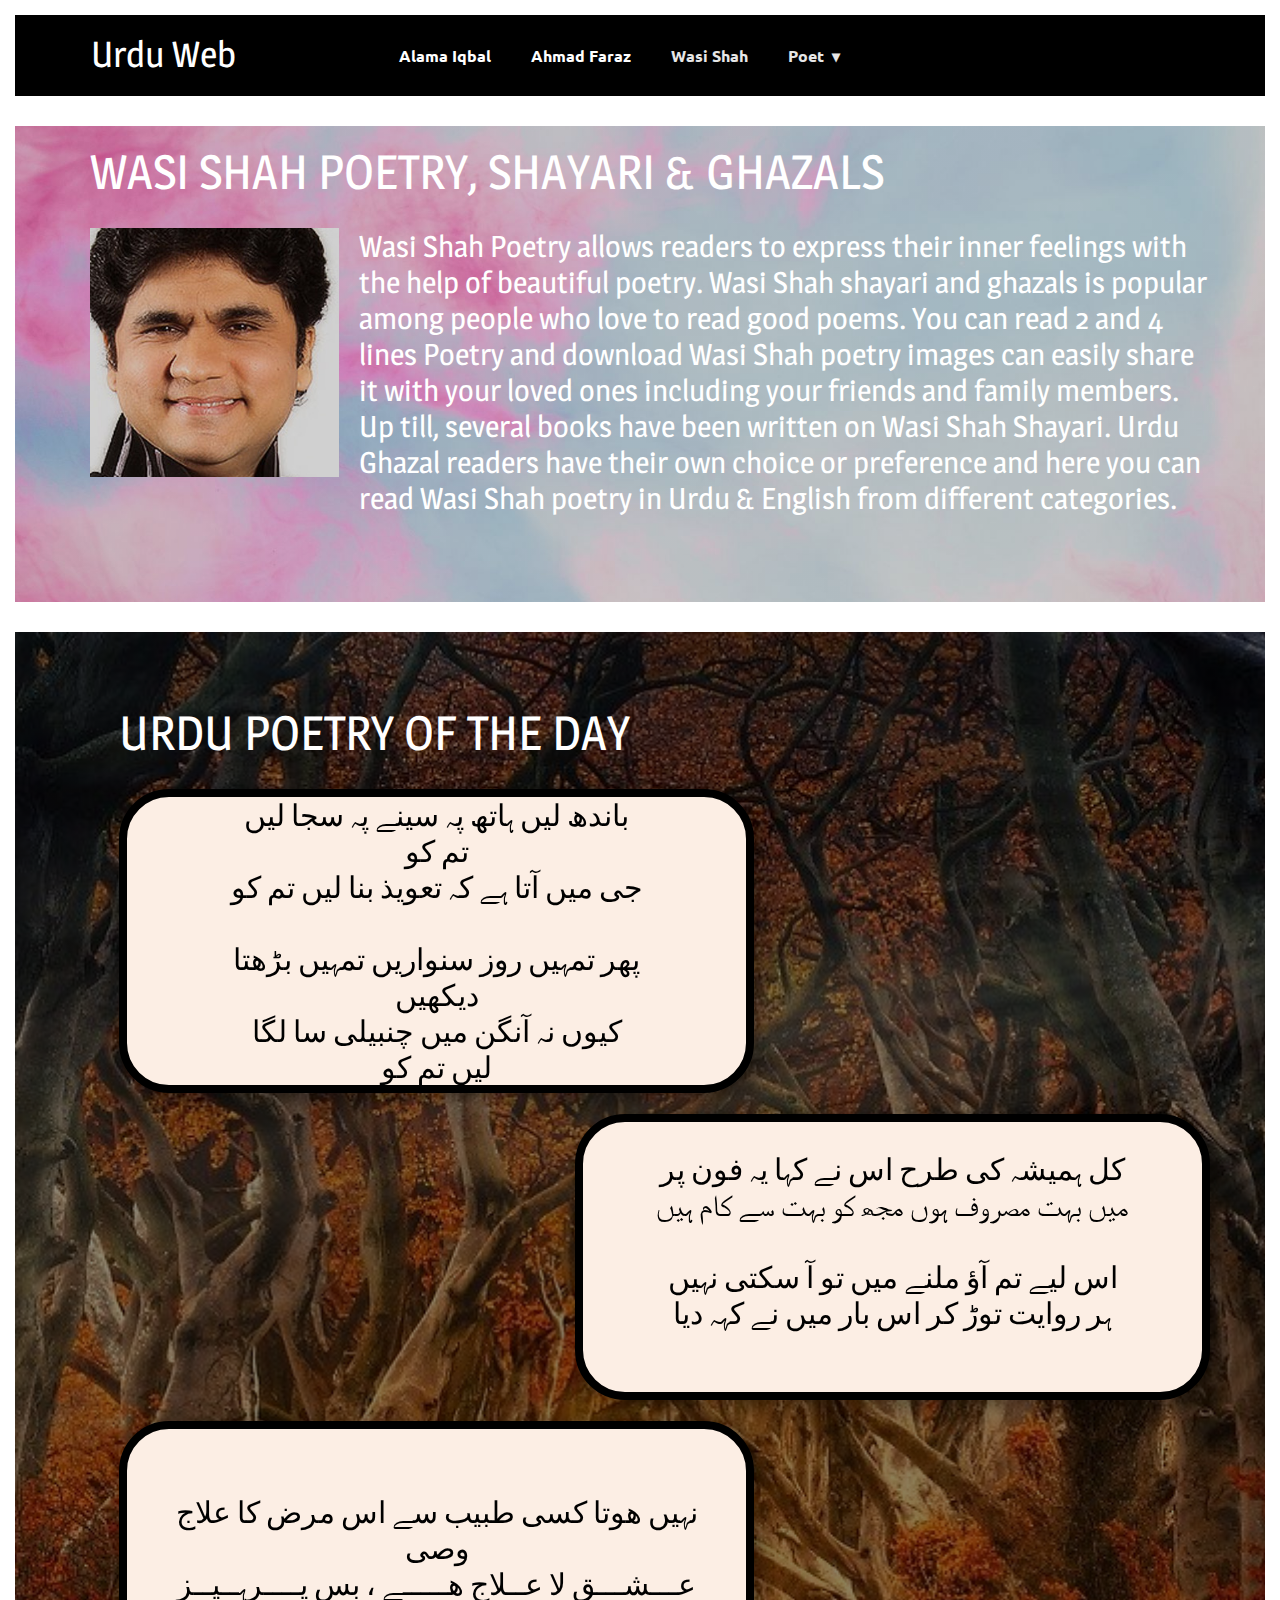
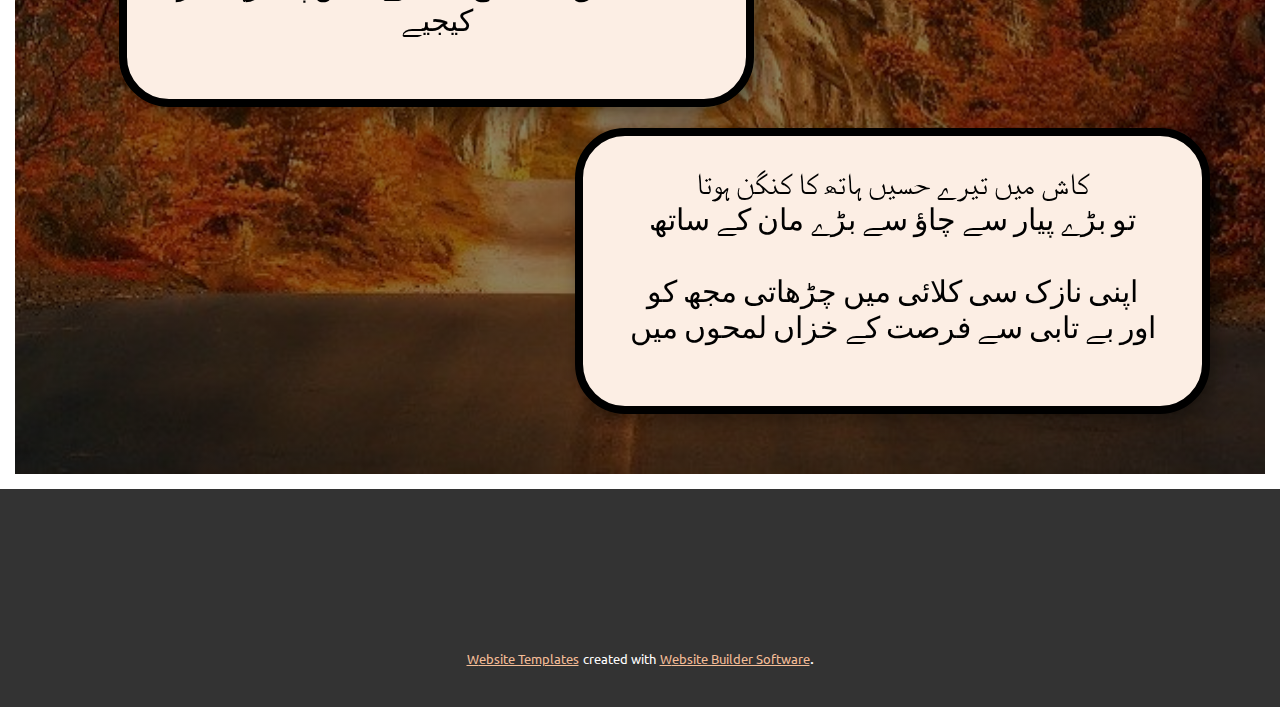
<file: Wasi-Shah.html>
<!DOCTYPE html>
<html style="font-size: 16px;">
  <head>
    <meta name="viewport" content="width=device-width, initial-scale=1.0">
    <meta charset="utf-8">
    <meta name="keywords" content="URDU POETRY OF THE DAY">
    <meta name="description" content="">
    <meta name="page_type" content="np-template-header-footer-from-plugin">
    <title>Wasi Shah</title>
    <link rel="stylesheet" href="nicepage.css" media="screen">
<link rel="stylesheet" href="Wasi-Shah.css" media="screen">
    <script class="u-script" type="text/javascript" src="jquery.js" defer=""></script>
    <script class="u-script" type="text/javascript" src="nicepage.js" defer=""></script>
    <meta name="generator" content="Nicepage 3.21.3, nicepage.com">
    <link id="u-theme-google-font" rel="stylesheet" href="https://fonts.googleapis.com/css?family=Ubuntu:300,300i,400,400i,500,500i,700,700i|Magra:400,700">
    
    
    
    <script type="application/ld+json">{
		"@context": "http://schema.org",
		"@type": "Organization",
		"name": ""
}</script>
    <meta name="theme-color" content="#e4640b">
    <meta property="og:title" content="Wasi Shah">
    <meta property="og:type" content="website">
  </head>
  <body class="u-body"><header class="u-black u-border-15 u-border-white u-clearfix u-header u-header" id="sec-435e"><div class="u-clearfix u-sheet u-sheet-1">
        <nav class="u-dropdown-icon u-menu u-menu-dropdown u-offcanvas u-menu-1">
          <div class="menu-collapse" style="font-size: 1rem; letter-spacing: 0px; font-weight: 700;">
            <a class="u-button-style u-custom-active-border-color u-custom-border u-custom-border-color u-custom-borders u-custom-color u-custom-hover-border-color u-custom-hover-color u-custom-left-right-menu-spacing u-custom-padding-bottom u-custom-text-active-color u-custom-text-color u-custom-text-hover-color u-custom-top-bottom-menu-spacing u-nav-link" href="#" style="padding: 1px 0px; font-size: calc(1em + 2px);">
              <svg><use xmlns:xlink="http://www.w3.org/1999/xlink" xlink:href="#menu-hamburger"></use></svg>
              <svg version="1.1" xmlns="http://www.w3.org/2000/svg" xmlns:xlink="http://www.w3.org/1999/xlink"><defs><symbol id="menu-hamburger" viewBox="0 0 16 16" style="width: 16px; height: 16px;"><rect y="1" width="16" height="2"></rect><rect y="7" width="16" height="2"></rect><rect y="13" width="16" height="2"></rect>
</symbol>
</defs></svg>
            </a>
          </div>
          <div class="u-custom-menu u-nav-container">
            <ul class="u-nav u-spacing-20 u-unstyled u-nav-1"><li class="u-nav-item"><a class="u-border-active-palette-1-base u-border-hover-palette-1-base u-button-style u-nav-link u-text-hover-palette-1-base u-text-white" href="Alama-Iqbal.html" target="_blank" style="padding: 10px;">Alama Iqbal</a>
</li><li class="u-nav-item"><a class="u-border-active-palette-1-base u-border-hover-palette-1-base u-button-style u-nav-link u-text-hover-palette-1-base u-text-white" href="Ahmad-Faraz.html" target="_blank" style="padding: 10px;">Ahmad Faraz</a>
</li><li class="u-nav-item"><a class="u-border-active-palette-1-base u-border-hover-palette-1-base u-button-style u-nav-link u-text-hover-palette-1-base u-text-white" href="Wasi-Shah.html" target="_blank" style="padding: 10px;">Wasi Shah</a>
</li><li class="u-nav-item"><a class="u-border-active-palette-1-base u-border-hover-palette-1-base u-button-style u-nav-link u-text-hover-palette-1-base u-text-white" style="padding: 10px;">Poet</a><div class="u-nav-popup"><ul class="u-h-spacing-54 u-nav u-unstyled u-v-spacing-28 u-nav-2"><li class="u-nav-item"><a class="u-black u-button-style u-nav-link u-text-hover-palette-1-base" href="Alama-Iqbal.html" target="_blank">Alama Iqbal</a>
</li><li class="u-nav-item"><a class="u-black u-button-style u-nav-link u-text-hover-palette-1-base" href="Ahmad-Faraz.html" target="_blank">Ahmad Faraz</a>
</li><li class="u-nav-item"><a class="u-black u-button-style u-nav-link u-text-hover-palette-1-base" href="Wasi-Shah.html" target="_blank">Wasi Shah</a>
</li></ul>
</div>
</li></ul>
          </div>
          <div class="u-custom-menu u-nav-container-collapse">
            <div class="u-black u-container-style u-inner-container-layout u-opacity u-opacity-95 u-sidenav">
              <div class="u-sidenav-overflow">
                <div class="u-menu-close"></div>
                <ul class="u-align-center u-nav u-popupmenu-items u-unstyled u-nav-3"><li class="u-nav-item"><a class="u-button-style u-nav-link" href="Alama-Iqbal.html" target="_blank" style="padding: 10px;">Alama Iqbal</a>
</li><li class="u-nav-item"><a class="u-button-style u-nav-link" href="Ahmad-Faraz.html" target="_blank" style="padding: 10px;">Ahmad Faraz</a>
</li><li class="u-nav-item"><a class="u-button-style u-nav-link" href="Wasi-Shah.html" target="_blank" style="padding: 10px;">Wasi Shah</a>
</li><li class="u-nav-item"><a class="u-button-style u-nav-link" style="padding: 10px;">Poet</a><div class="u-nav-popup"><ul class="u-h-spacing-54 u-nav u-unstyled u-v-spacing-28 u-nav-4"><li class="u-nav-item"><a class="u-button-style u-nav-link" href="Alama-Iqbal.html" target="_blank">Alama Iqbal</a>
</li><li class="u-nav-item"><a class="u-button-style u-nav-link" href="Ahmad-Faraz.html" target="_blank">Ahmad Faraz</a>
</li><li class="u-nav-item"><a class="u-button-style u-nav-link" href="Wasi-Shah.html" target="_blank">Wasi Shah</a>
</li></ul>
</div>
</li></ul>
              </div>
            </div>
            <div class="u-black u-menu-overlay u-opacity u-opacity-70"></div>
          </div>
        </nav>
        <h2 class="u-text u-text-default u-text-1">
          <a class="u-active-none u-border-none u-btn u-button-link u-button-style u-hover-none u-none u-text-hover-palette-1-base u-text-white u-btn-1" href="Home-Page.html" data-page-id="62161216">Urdu Web</a>
        </h2>
      </div></header> 
    <section class="u-border-15 u-border-white u-clearfix u-image u-shading u-section-1" id="sec-4a6b" data-image-width="4174" data-image-height="4112">
      <div class="u-clearfix u-sheet u-sheet-1">
        <h1 class="u-text u-text-default u-text-1"> WASI SHAH POETRY, SHAYARI &amp; GHAZALS</h1>
        <img class="u-flip-horizontal u-image u-image-default u-preserve-proportions u-image-1" src="images/wasi-shah.jpg" alt="" data-image-width="310" data-image-height="360">
        <h3 class="u-text u-text-2"> Wasi Shah Poetry allows readers to express their inner feelings with the help of beautiful poetry. Wasi Shah shayari and ghazals is popular among people who love to read good poems. You can read 2 and 4 lines Poetry and download Wasi Shah poetry images can easily share it with your loved ones including your friends and family members. Up till, several books have been written on Wasi Shah Shayari. Urdu Ghazal readers have their own choice or preference and here you can read Wasi Shah poetry in Urdu &amp; English from different categories.</h3>
      </div>
    </section>
    <section class="u-border-15 u-border-white u-clearfix u-image u-shading u-section-2" id="sec-3b36" data-image-width="1280" data-image-height="719">
      <div class="u-clearfix u-sheet u-sheet-1">
        <h1 class="u-text u-text-default u-text-1">URDU POETRY OF THE DAY</h1>
        <div class="u-border-8 u-border-black u-container-style u-expanded-width-sm u-group u-palette-1-light-3 u-radius-50 u-shape-round u-group-1" data-animation-name="fadeIn" data-animation-duration="500" data-animation-delay="250" data-animation-direction="">
          <div class="u-container-layout u-valign-middle-lg u-valign-middle-md u-valign-middle-sm u-valign-middle-xl u-container-layout-1">
            <h3 class="u-align-center u-text u-text-black u-text-2">باندھ لیں ہاتھ پہ سینے پہ سجا لیں تم کو<br>جی میں آتا ہے کہ تعویذ بنا لیں تم کو<br>
              <br>پھر تمہیں روز سنواریں تمہیں بڑھتا دیکھیں<br>کیوں نہ آنگن میں چنبیلی سا لگا لیں تم کو<br>
            </h3>
          </div>
        </div>
        <div class="u-border-8 u-border-black u-container-style u-expanded-width-sm u-group u-palette-1-light-3 u-radius-50 u-shape-round u-group-2" data-animation-name="fadeIn" data-animation-duration="500" data-animation-delay="250" data-animation-direction="">
          <div class="u-container-layout u-container-layout-2">
            <h3 class="u-align-center u-text u-text-black u-text-3">کل ہمیشہ کی طرح اس نے کہا یہ فون پر<br>میں بہت مصروف ہوں مجھ کو بہت سے کام ہیں<br>
              <br>اس لیے تم آؤ ملنے میں تو آ سکتی نہیں<br>ہر روایت توڑ کر اس بار میں نے کہہ دیا<br>
            </h3>
          </div>
        </div>
        <div class="u-border-8 u-border-black u-container-style u-expanded-width-sm u-group u-palette-1-light-3 u-radius-50 u-shape-round u-group-3" data-animation-name="fadeIn" data-animation-duration="500" data-animation-delay="250" data-animation-direction="">
          <div class="u-container-layout u-valign-middle-sm u-valign-middle-xs u-container-layout-3">
            <h3 class="u-align-center u-text u-text-black u-text-4">
              <br>نہیں ھوتا کسی طبیب سے اس مرض کا علاج وصی<br>عـــشـــق لا عــلاج ھـــــے ، بس پــــرہــیــز کیجیے<br>
            </h3>
          </div>
        </div>
        <div class="u-border-8 u-border-black u-container-style u-expanded-width-sm u-group u-palette-1-light-3 u-radius-50 u-shape-round u-group-4" data-animation-name="fadeIn" data-animation-duration="500" data-animation-delay="250" data-animation-direction="">
          <div class="u-container-layout u-container-layout-4">
            <h3 class="u-align-center u-text u-text-black u-text-5">کاش میں تیرے حسیں ہاتھ کا کنگن ہوتا<br>تو بڑے پیار سے چاؤ سے بڑے مان کے ساتھ<br>
              <br>اپنی نازک سی کلائی میں چڑھاتی مجھ کو<br>اور بے تابی سے فرصت کے خزاں لمحوں میں<br>
            </h3>
          </div>
        </div>
      </div>
    </section>
    
    
    <footer class="u-align-center u-clearfix u-footer u-grey-80 u-footer" id="sec-b1e0"><div class="u-align-left u-clearfix u-sheet u-sheet-1"></div></footer>
    <section class="u-backlink u-clearfix u-grey-80">
      <a class="u-link" href="https://nicepage.com/website-templates" target="_blank">
        <span>Website Templates</span>
      </a>
      <p class="u-text">
        <span>created with</span>
      </p>
      <a class="u-link" href="https://nicepage.com/" target="_blank">
        <span>Website Builder Software</span>
      </a>. 
    </section>
  </body>
</html>
</file>
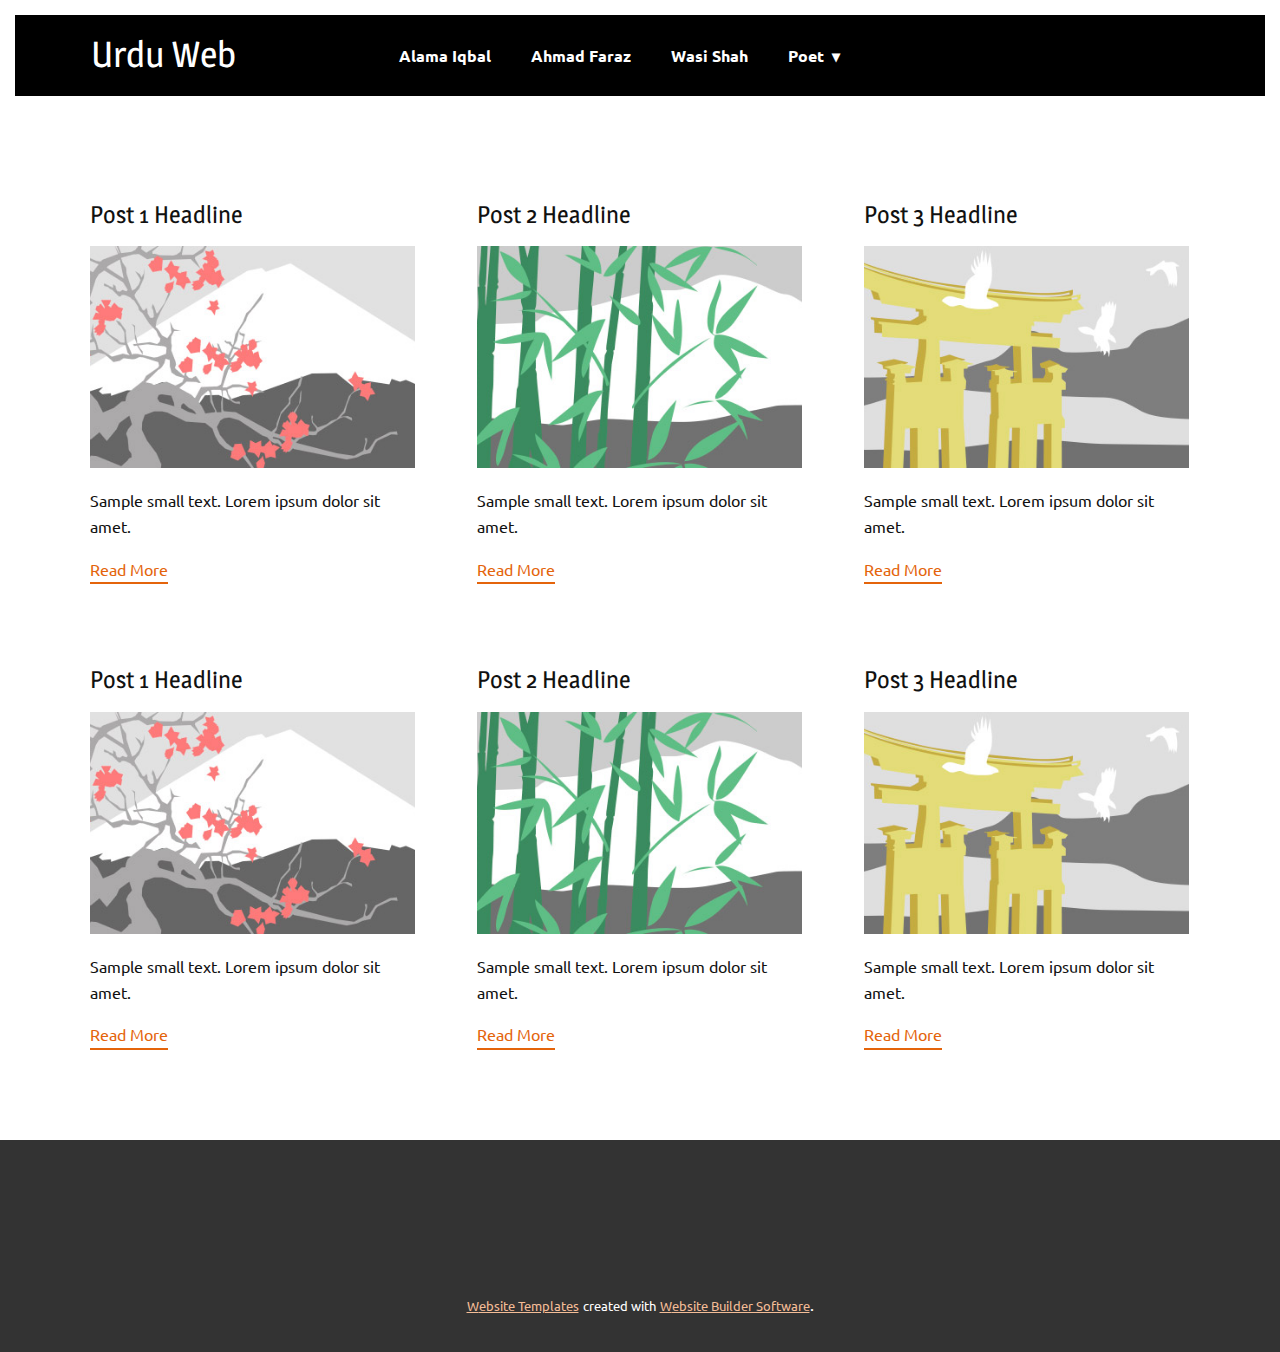
<file: blog/blog.html>
<html style="font-size: 16px;"><head>
    <meta name="viewport" content="width=device-width, initial-scale=1.0">
    <meta charset="utf-8">
    <meta name="keywords" content="Urdu Web">
    <meta name="description" content="">
    <meta name="page_type" content="np-template-header-footer-from-plugin">
    <title>Blog Template</title>
    <link rel="stylesheet" href="../nicepage.css" media="screen">
<link rel="stylesheet" href="../Blog-Template.css" media="screen">
    <script class="u-script" type="text/javascript" src="../jquery.js" defer=""></script>
    <script class="u-script" type="text/javascript" src="../nicepage.js" defer=""></script>
    <meta name="generator" content="Nicepage 3.21.3, nicepage.com">
    <link id="u-theme-google-font" rel="stylesheet" href="https://fonts.googleapis.com/css?family=Ubuntu:300,300i,400,400i,500,500i,700,700i|Magra:400,700">
    
    
    <script type="application/ld+json">{
		"@context": "http://schema.org",
		"@type": "Organization",
		"name": ""
}</script>
    <meta name="theme-color" content="#e4640b">
    <meta property="og:title" content="Blog Template">
    <meta property="og:type" content="website">
  </head>
  <body class="u-body"><header class="u-black u-border-15 u-border-white u-clearfix u-header u-header" id="sec-435e"><div class="u-clearfix u-sheet u-sheet-1">
        <nav class="u-dropdown-icon u-menu u-menu-dropdown u-offcanvas u-menu-1">
          <div class="menu-collapse" style="font-size: 1rem; letter-spacing: 0px; font-weight: 700;">
            <a class="u-button-style u-custom-active-border-color u-custom-border u-custom-border-color u-custom-borders u-custom-color u-custom-hover-border-color u-custom-hover-color u-custom-left-right-menu-spacing u-custom-padding-bottom u-custom-text-active-color u-custom-text-color u-custom-text-hover-color u-custom-top-bottom-menu-spacing u-nav-link" href="#" style="padding: 1px 0px; font-size: calc(1em + 2px);">
              <svg><use xmlns:xlink="http://www.w3.org/1999/xlink" xlink:href="#menu-hamburger"></use></svg>
              <svg version="1.1" xmlns="http://www.w3.org/2000/svg" xmlns:xlink="http://www.w3.org/1999/xlink"><defs><symbol id="menu-hamburger" viewBox="0 0 16 16" style="width: 16px; height: 16px;"><rect y="1" width="16" height="2"></rect><rect y="7" width="16" height="2"></rect><rect y="13" width="16" height="2"></rect>
</symbol>
</defs></svg>
            </a>
          </div>
          <div class="u-custom-menu u-nav-container">
            <ul class="u-nav u-spacing-20 u-unstyled u-nav-1"><li class="u-nav-item"><a class="u-border-active-palette-1-base u-border-hover-palette-1-base u-button-style u-nav-link u-text-hover-palette-1-base u-text-white" href="../Alama-Iqbal.html" target="_blank" style="padding: 10px;">Alama Iqbal</a>
</li><li class="u-nav-item"><a class="u-border-active-palette-1-base u-border-hover-palette-1-base u-button-style u-nav-link u-text-hover-palette-1-base u-text-white" href="../Ahmad-Faraz.html" target="_blank" style="padding: 10px;">Ahmad Faraz</a>
</li><li class="u-nav-item"><a class="u-border-active-palette-1-base u-border-hover-palette-1-base u-button-style u-nav-link u-text-hover-palette-1-base u-text-white" href="../Wasi-Shah.html" target="_blank" style="padding: 10px;">Wasi Shah</a>
</li><li class="u-nav-item"><a class="u-border-active-palette-1-base u-border-hover-palette-1-base u-button-style u-nav-link u-text-hover-palette-1-base u-text-white" style="padding: 10px;">Poet</a><div class="u-nav-popup"><ul class="u-h-spacing-54 u-nav u-unstyled u-v-spacing-28 u-nav-2"><li class="u-nav-item"><a class="u-black u-button-style u-nav-link u-text-hover-palette-1-base" href="../Alama-Iqbal.html" target="_blank">Alama Iqbal</a>
</li><li class="u-nav-item"><a class="u-black u-button-style u-nav-link u-text-hover-palette-1-base" href="../Ahmad-Faraz.html" target="_blank">Ahmad Faraz</a>
</li><li class="u-nav-item"><a class="u-black u-button-style u-nav-link u-text-hover-palette-1-base" href="../Wasi-Shah.html" target="_blank">Wasi Shah</a>
</li></ul>
</div>
</li></ul>
          </div>
          <div class="u-custom-menu u-nav-container-collapse">
            <div class="u-black u-container-style u-inner-container-layout u-opacity u-opacity-95 u-sidenav">
              <div class="u-sidenav-overflow">
                <div class="u-menu-close"></div>
                <ul class="u-align-center u-nav u-popupmenu-items u-unstyled u-nav-3"><li class="u-nav-item"><a class="u-button-style u-nav-link" href="../Alama-Iqbal.html" target="_blank" style="padding: 10px;">Alama Iqbal</a>
</li><li class="u-nav-item"><a class="u-button-style u-nav-link" href="../Ahmad-Faraz.html" target="_blank" style="padding: 10px;">Ahmad Faraz</a>
</li><li class="u-nav-item"><a class="u-button-style u-nav-link" href="../Wasi-Shah.html" target="_blank" style="padding: 10px;">Wasi Shah</a>
</li><li class="u-nav-item"><a class="u-button-style u-nav-link" style="padding: 10px;">Poet</a><div class="u-nav-popup"><ul class="u-h-spacing-54 u-nav u-unstyled u-v-spacing-28 u-nav-4"><li class="u-nav-item"><a class="u-button-style u-nav-link" href="../Alama-Iqbal.html" target="_blank">Alama Iqbal</a>
</li><li class="u-nav-item"><a class="u-button-style u-nav-link" href="../Ahmad-Faraz.html" target="_blank">Ahmad Faraz</a>
</li><li class="u-nav-item"><a class="u-button-style u-nav-link" href="../Wasi-Shah.html" target="_blank">Wasi Shah</a>
</li></ul>
</div>
</li></ul>
              </div>
            </div>
            <div class="u-black u-menu-overlay u-opacity u-opacity-70"></div>
          </div>
        </nav>
        <h2 class="u-text u-text-default u-text-1">
          <a class="u-active-none u-border-none u-btn u-button-link u-button-style u-hover-none u-none u-text-hover-palette-1-base u-text-white u-btn-1" href="../Home-Page.html" data-page-id="62161216">Urdu Web</a>
        </h2>
      </div></header>
    <section class="u-clearfix u-section-1" id="sec-9f62">
      <div class="u-clearfix u-sheet u-valign-middle u-sheet-1"><!--blog--><!--blog_options_json--><!--{"type":"Recent","source":"","tags":"","count":""}--><!--/blog_options_json-->
        <div class="u-blog u-expanded-width u-repeater u-repeater-1"><!--blog_post-->
          <div class="u-blog-post u-container-style u-repeater-item u-white u-repeater-item-1">
            <div class="u-container-layout u-similar-container u-valign-top u-container-layout-1"><!--blog_post_header-->
              <h4 class="u-blog-control u-text u-text-1">
                <a class="u-post-header-link" href="../blog/post.html"><!--blog_post_header_content-->Post 1 Headline<!--/blog_post_header_content--></a>
              </h4><!--/blog_post_header--><!--blog_post_image-->
              <a class="u-post-header-link" href="../blog/post.html"><img alt="" class="u-blog-control u-expanded-width u-image u-image-default u-image-1" src="[data-uri]"></a><!--/blog_post_image--><!--blog_post_content-->
              <div class="u-blog-control u-post-content u-text u-text-2 fr-view">Sample small text. Lorem ipsum dolor sit amet.</div><!--/blog_post_content--><!--blog_post_readmore-->
              <a href="../blog/post.html" class="u-blog-control u-border-2 u-border-palette-1-base u-btn u-btn-rectangle u-button-style u-none u-btn-1"><!--blog_post_readmore_content-->Read More<!--/blog_post_readmore_content--></a><!--/blog_post_readmore-->
            </div>
          </div><div class="u-blog-post u-container-style u-repeater-item u-video-cover u-white">
            <div class="u-container-layout u-similar-container u-valign-top u-container-layout-2"><!--blog_post_header-->
              <h4 class="u-blog-control u-text u-text-3">
                <a class="u-post-header-link" href="../blog/post-1.html"><!--blog_post_header_content-->Post 2 Headline<!--/blog_post_header_content--></a>
              </h4><!--/blog_post_header--><!--blog_post_image-->
              <a class="u-post-header-link" href="../blog/post-1.html"><img alt="" class="u-blog-control u-expanded-width u-image u-image-default u-image-2" src="[data-uri]"></a><!--/blog_post_image--><!--blog_post_content-->
              <div class="u-blog-control u-post-content u-text u-text-4 fr-view">Sample small text. Lorem ipsum dolor sit amet.</div><!--/blog_post_content--><!--blog_post_readmore-->
              <a href="../blog/post-1.html" class="u-blog-control u-border-2 u-border-palette-1-base u-btn u-btn-rectangle u-button-style u-none u-btn-2"><!--blog_post_readmore_content-->Read More<!--/blog_post_readmore_content--></a><!--/blog_post_readmore-->
            </div>
          </div><div class="u-blog-post u-container-style u-repeater-item u-video-cover u-white">
            <div class="u-container-layout u-similar-container u-valign-top u-container-layout-3"><!--blog_post_header-->
              <h4 class="u-blog-control u-text u-text-5">
                <a class="u-post-header-link" href="../blog/post-2.html"><!--blog_post_header_content-->Post 3 Headline<!--/blog_post_header_content--></a>
              </h4><!--/blog_post_header--><!--blog_post_image-->
              <a class="u-post-header-link" href="../blog/post-2.html"><img alt="" class="u-blog-control u-expanded-width u-image u-image-default u-image-3" src="[data-uri]"></a><!--/blog_post_image--><!--blog_post_content-->
              <div class="u-blog-control u-post-content u-text u-text-6 fr-view">Sample small text. Lorem ipsum dolor sit amet.</div><!--/blog_post_content--><!--blog_post_readmore-->
              <a href="../blog/post-2.html" class="u-blog-control u-border-2 u-border-palette-1-base u-btn u-btn-rectangle u-button-style u-none u-btn-3"><!--blog_post_readmore_content-->Read More<!--/blog_post_readmore_content--></a><!--/blog_post_readmore-->
            </div>
          </div><div class="u-blog-post u-container-style u-repeater-item u-white u-repeater-item-1">
            <div class="u-container-layout u-similar-container u-valign-top u-container-layout-1"><!--blog_post_header-->
              <h4 class="u-blog-control u-text u-text-1">
                <a class="u-post-header-link" href="../blog/post-3.html"><!--blog_post_header_content-->Post 1 Headline<!--/blog_post_header_content--></a>
              </h4><!--/blog_post_header--><!--blog_post_image-->
              <a class="u-post-header-link" href="../blog/post-3.html"><img alt="" class="u-blog-control u-expanded-width u-image u-image-default u-image-1" src="[data-uri]"></a><!--/blog_post_image--><!--blog_post_content-->
              <div class="u-blog-control u-post-content u-text u-text-2 fr-view">Sample small text. Lorem ipsum dolor sit amet.</div><!--/blog_post_content--><!--blog_post_readmore-->
              <a href="../blog/post-3.html" class="u-blog-control u-border-2 u-border-palette-1-base u-btn u-btn-rectangle u-button-style u-none u-btn-1"><!--blog_post_readmore_content-->Read More<!--/blog_post_readmore_content--></a><!--/blog_post_readmore-->
            </div>
          </div><div class="u-blog-post u-container-style u-repeater-item u-video-cover u-white">
            <div class="u-container-layout u-similar-container u-valign-top u-container-layout-2"><!--blog_post_header-->
              <h4 class="u-blog-control u-text u-text-3">
                <a class="u-post-header-link" href="../blog/post-4.html"><!--blog_post_header_content-->Post 2 Headline<!--/blog_post_header_content--></a>
              </h4><!--/blog_post_header--><!--blog_post_image-->
              <a class="u-post-header-link" href="../blog/post-4.html"><img alt="" class="u-blog-control u-expanded-width u-image u-image-default u-image-2" src="[data-uri]"></a><!--/blog_post_image--><!--blog_post_content-->
              <div class="u-blog-control u-post-content u-text u-text-4 fr-view">Sample small text. Lorem ipsum dolor sit amet.</div><!--/blog_post_content--><!--blog_post_readmore-->
              <a href="../blog/post-4.html" class="u-blog-control u-border-2 u-border-palette-1-base u-btn u-btn-rectangle u-button-style u-none u-btn-2"><!--blog_post_readmore_content-->Read More<!--/blog_post_readmore_content--></a><!--/blog_post_readmore-->
            </div>
          </div><div class="u-blog-post u-container-style u-repeater-item u-video-cover u-white">
            <div class="u-container-layout u-similar-container u-valign-top u-container-layout-3"><!--blog_post_header-->
              <h4 class="u-blog-control u-text u-text-5">
                <a class="u-post-header-link" href="../blog/post-5.html"><!--blog_post_header_content-->Post 3 Headline<!--/blog_post_header_content--></a>
              </h4><!--/blog_post_header--><!--blog_post_image-->
              <a class="u-post-header-link" href="../blog/post-5.html"><img alt="" class="u-blog-control u-expanded-width u-image u-image-default u-image-3" src="[data-uri]"></a><!--/blog_post_image--><!--blog_post_content-->
              <div class="u-blog-control u-post-content u-text u-text-6 fr-view">Sample small text. Lorem ipsum dolor sit amet.</div><!--/blog_post_content--><!--blog_post_readmore-->
              <a href="../blog/post-5.html" class="u-blog-control u-border-2 u-border-palette-1-base u-btn u-btn-rectangle u-button-style u-none u-btn-3"><!--blog_post_readmore_content-->Read More<!--/blog_post_readmore_content--></a><!--/blog_post_readmore-->
            </div>
          </div><!--/blog_post--><!--blog_post-->
          <!--/blog_post--><!--blog_post-->
          <!--/blog_post-->
        </div><!--/blog-->
      </div>
    </section>
    
    
    <footer class="u-align-center u-clearfix u-footer u-grey-80 u-footer" id="sec-b1e0"><div class="u-align-left u-clearfix u-sheet u-sheet-1"></div></footer>
    <section class="u-backlink u-clearfix u-grey-80">
      <a class="u-link" href="https://nicepage.com/website-templates" target="_blank">
        <span>Website Templates</span>
      </a>
      <p class="u-text">
        <span>created with</span>
      </p>
      <a class="u-link" href="https://nicepage.com/" target="_blank">
        <span>Website Builder Software</span>
      </a>. 
    </section>
  
</body></html>
</file>
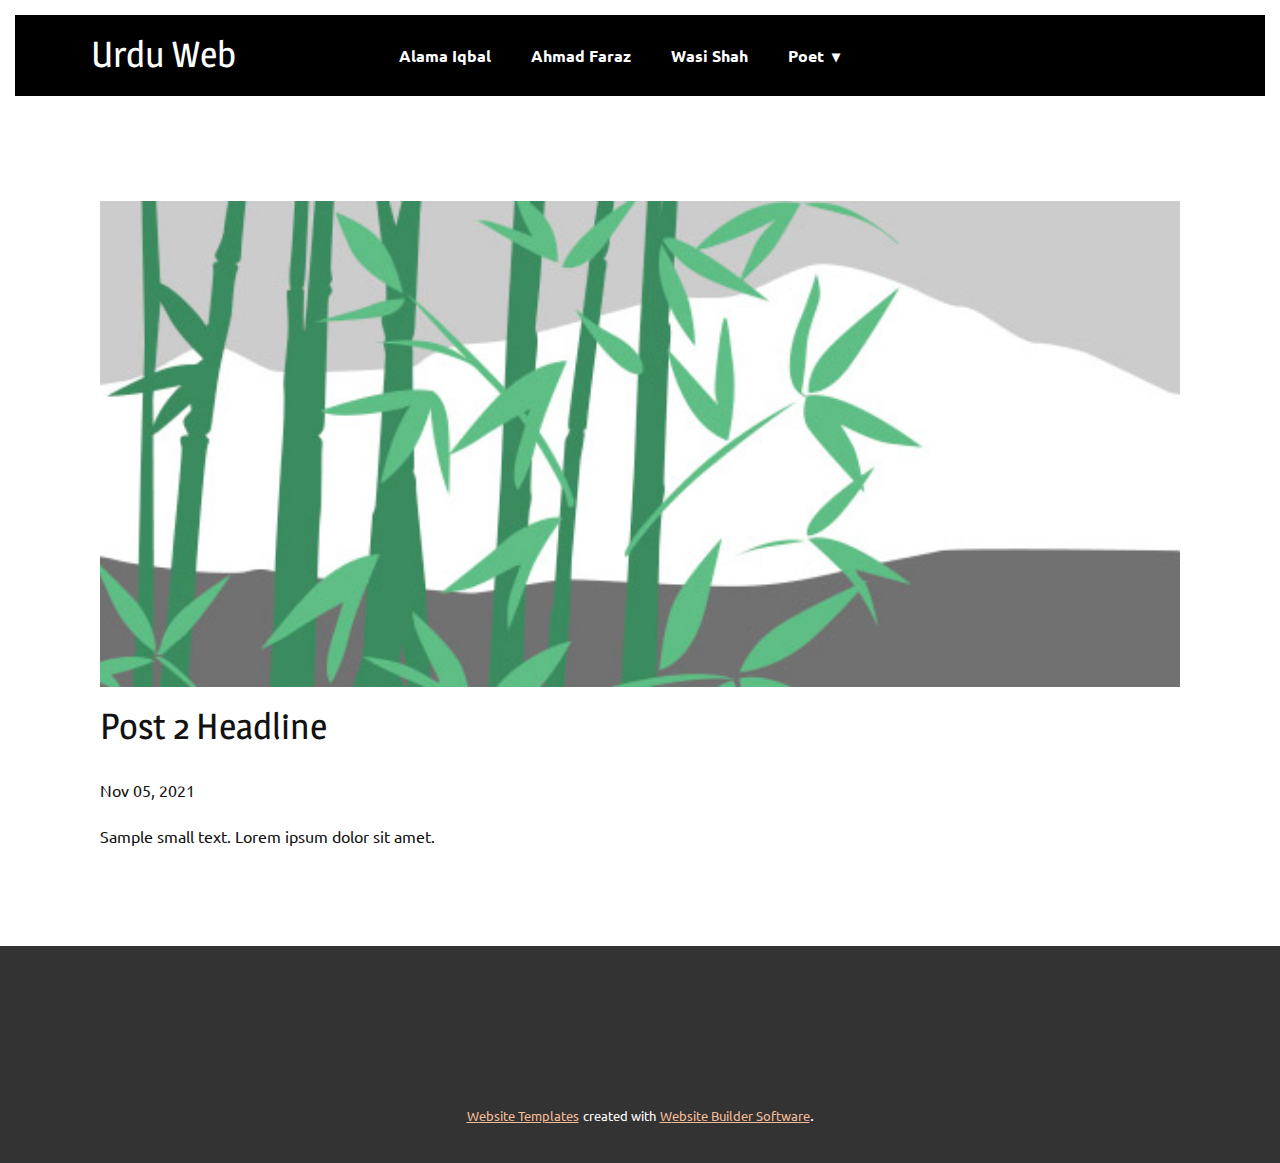
<file: blog/post-1.html>
<!doctype html>
<html style="font-size: 16px;"><head>
    <meta name="viewport" content="width=device-width, initial-scale=1.0">
    <meta charset="utf-8">
    <meta name="keywords" content="Post 1 Headline">
    <meta name="description" content="">
    <meta name="page_type" content="np-template-header-footer-from-plugin">
    <title>Post 2 Headline</title>
    <link rel="stylesheet" href="../nicepage.css" media="screen">
<link rel="stylesheet" href="../Post-Template.css" media="screen">
    <script class="u-script" type="text/javascript" src="../jquery.js" defer=""></script>
    <script class="u-script" type="text/javascript" src="../nicepage.js" defer=""></script>
    <meta name="generator" content="Nicepage 3.21.3, nicepage.com">
    <link id="u-theme-google-font" rel="stylesheet" href="https://fonts.googleapis.com/css?family=Ubuntu:300,300i,400,400i,500,500i,700,700i|Magra:400,700">
    
    
    <script type="application/ld+json">{
		"@context": "http://schema.org",
		"@type": "Organization",
		"name": ""
}</script>
    <meta name="theme-color" content="#e4640b">
    <meta property="og:title" content="Post Template">
    <meta property="og:type" content="website">
  </head>
  <body class="u-body"><header class="u-black u-border-15 u-border-white u-clearfix u-header u-header" id="sec-435e"><div class="u-clearfix u-sheet u-sheet-1">
        <nav class="u-dropdown-icon u-menu u-menu-dropdown u-offcanvas u-menu-1">
          <div class="menu-collapse" style="font-size: 1rem; letter-spacing: 0px; font-weight: 700;">
            <a class="u-button-style u-custom-active-border-color u-custom-border u-custom-border-color u-custom-borders u-custom-color u-custom-hover-border-color u-custom-hover-color u-custom-left-right-menu-spacing u-custom-padding-bottom u-custom-text-active-color u-custom-text-color u-custom-text-hover-color u-custom-top-bottom-menu-spacing u-nav-link" href="#" style="padding: 1px 0px; font-size: calc(1em + 2px);">
              <svg><use xmlns:xlink="http://www.w3.org/1999/xlink" xlink:href="#menu-hamburger"></use></svg>
              <svg version="1.1" xmlns="http://www.w3.org/2000/svg" xmlns:xlink="http://www.w3.org/1999/xlink"><defs><symbol id="menu-hamburger" viewBox="0 0 16 16" style="width: 16px; height: 16px;"><rect y="1" width="16" height="2"></rect><rect y="7" width="16" height="2"></rect><rect y="13" width="16" height="2"></rect>
</symbol>
</defs></svg>
            </a>
          </div>
          <div class="u-custom-menu u-nav-container">
            <ul class="u-nav u-spacing-20 u-unstyled u-nav-1"><li class="u-nav-item"><a class="u-border-active-palette-1-base u-border-hover-palette-1-base u-button-style u-nav-link u-text-hover-palette-1-base u-text-white" href="../Alama-Iqbal.html" target="_blank" style="padding: 10px;">Alama Iqbal</a>
</li><li class="u-nav-item"><a class="u-border-active-palette-1-base u-border-hover-palette-1-base u-button-style u-nav-link u-text-hover-palette-1-base u-text-white" href="../Ahmad-Faraz.html" target="_blank" style="padding: 10px;">Ahmad Faraz</a>
</li><li class="u-nav-item"><a class="u-border-active-palette-1-base u-border-hover-palette-1-base u-button-style u-nav-link u-text-hover-palette-1-base u-text-white" href="../Wasi-Shah.html" target="_blank" style="padding: 10px;">Wasi Shah</a>
</li><li class="u-nav-item"><a class="u-border-active-palette-1-base u-border-hover-palette-1-base u-button-style u-nav-link u-text-hover-palette-1-base u-text-white" style="padding: 10px;">Poet</a><div class="u-nav-popup"><ul class="u-h-spacing-54 u-nav u-unstyled u-v-spacing-28 u-nav-2"><li class="u-nav-item"><a class="u-black u-button-style u-nav-link u-text-hover-palette-1-base" href="../Alama-Iqbal.html" target="_blank">Alama Iqbal</a>
</li><li class="u-nav-item"><a class="u-black u-button-style u-nav-link u-text-hover-palette-1-base" href="../Ahmad-Faraz.html" target="_blank">Ahmad Faraz</a>
</li><li class="u-nav-item"><a class="u-black u-button-style u-nav-link u-text-hover-palette-1-base" href="../Wasi-Shah.html" target="_blank">Wasi Shah</a>
</li></ul>
</div>
</li></ul>
          </div>
          <div class="u-custom-menu u-nav-container-collapse">
            <div class="u-black u-container-style u-inner-container-layout u-opacity u-opacity-95 u-sidenav">
              <div class="u-sidenav-overflow">
                <div class="u-menu-close"></div>
                <ul class="u-align-center u-nav u-popupmenu-items u-unstyled u-nav-3"><li class="u-nav-item"><a class="u-button-style u-nav-link" href="../Alama-Iqbal.html" target="_blank" style="padding: 10px;">Alama Iqbal</a>
</li><li class="u-nav-item"><a class="u-button-style u-nav-link" href="../Ahmad-Faraz.html" target="_blank" style="padding: 10px;">Ahmad Faraz</a>
</li><li class="u-nav-item"><a class="u-button-style u-nav-link" href="../Wasi-Shah.html" target="_blank" style="padding: 10px;">Wasi Shah</a>
</li><li class="u-nav-item"><a class="u-button-style u-nav-link" style="padding: 10px;">Poet</a><div class="u-nav-popup"><ul class="u-h-spacing-54 u-nav u-unstyled u-v-spacing-28 u-nav-4"><li class="u-nav-item"><a class="u-button-style u-nav-link" href="../Alama-Iqbal.html" target="_blank">Alama Iqbal</a>
</li><li class="u-nav-item"><a class="u-button-style u-nav-link" href="../Ahmad-Faraz.html" target="_blank">Ahmad Faraz</a>
</li><li class="u-nav-item"><a class="u-button-style u-nav-link" href="../Wasi-Shah.html" target="_blank">Wasi Shah</a>
</li></ul>
</div>
</li></ul>
              </div>
            </div>
            <div class="u-black u-menu-overlay u-opacity u-opacity-70"></div>
          </div>
        </nav>
        <h2 class="u-text u-text-default u-text-1">
          <a class="u-active-none u-border-none u-btn u-button-link u-button-style u-hover-none u-none u-text-hover-palette-1-base u-text-white u-btn-1" href="../Home-Page.html" data-page-id="62161216">Urdu Web</a>
        </h2>
      </div></header>
    <section class="u-align-center u-clearfix u-section-1" id="sec-dc34">
      <div class="u-clearfix u-sheet u-valign-middle-md u-valign-middle-sm u-valign-middle-xs u-sheet-1"><!--post_details--><!--post_details_options_json--><!--{"source":""}--><!--/post_details_options_json--><!--blog_post-->
        <div class="u-container-style u-expanded-width u-post-details u-post-details-1">
          <div class="u-container-layout u-valign-middle u-container-layout-1"><!--blog_post_image-->
            <img alt="" class="u-blog-control u-expanded-width u-image u-image-default u-image-1" src="[data-uri]"><!--/blog_post_image--><!--blog_post_header-->
            <h2 class="u-blog-control u-text u-text-1">Post 2 Headline</h2><!--/blog_post_header--><!--blog_post_metadata-->
            <div class="u-blog-control u-metadata u-metadata-1"><!--blog_post_metadata_date-->
              <span class="u-meta-date u-meta-icon">Nov 05, 2021</span><!--/blog_post_metadata_date--><!--blog_post_metadata_category-->
              <!--/blog_post_metadata_category--><!--blog_post_metadata_comments-->
              <!--/blog_post_metadata_comments-->
            </div><!--/blog_post_metadata--><!--blog_post_content-->
            <div class="u-align-justify u-blog-control u-post-content u-text u-text-2 fr-view">
  Sample small text. Lorem ipsum dolor sit amet.
  </div><!--/blog_post_content-->
          </div>
        </div><!--/blog_post--><!--/post_details-->
      </div>
    </section>
    
    
    <footer class="u-align-center u-clearfix u-footer u-grey-80 u-footer" id="sec-b1e0"><div class="u-align-left u-clearfix u-sheet u-sheet-1"></div></footer>
    <section class="u-backlink u-clearfix u-grey-80">
      <a class="u-link" href="https://nicepage.com/website-templates" target="_blank">
        <span>Website Templates</span>
      </a>
      <p class="u-text">
        <span>created with</span>
      </p>
      <a class="u-link" href="https://nicepage.com/" target="_blank">
        <span>Website Builder Software</span>
      </a>. 
    </section>
  
</body></html>
</file>
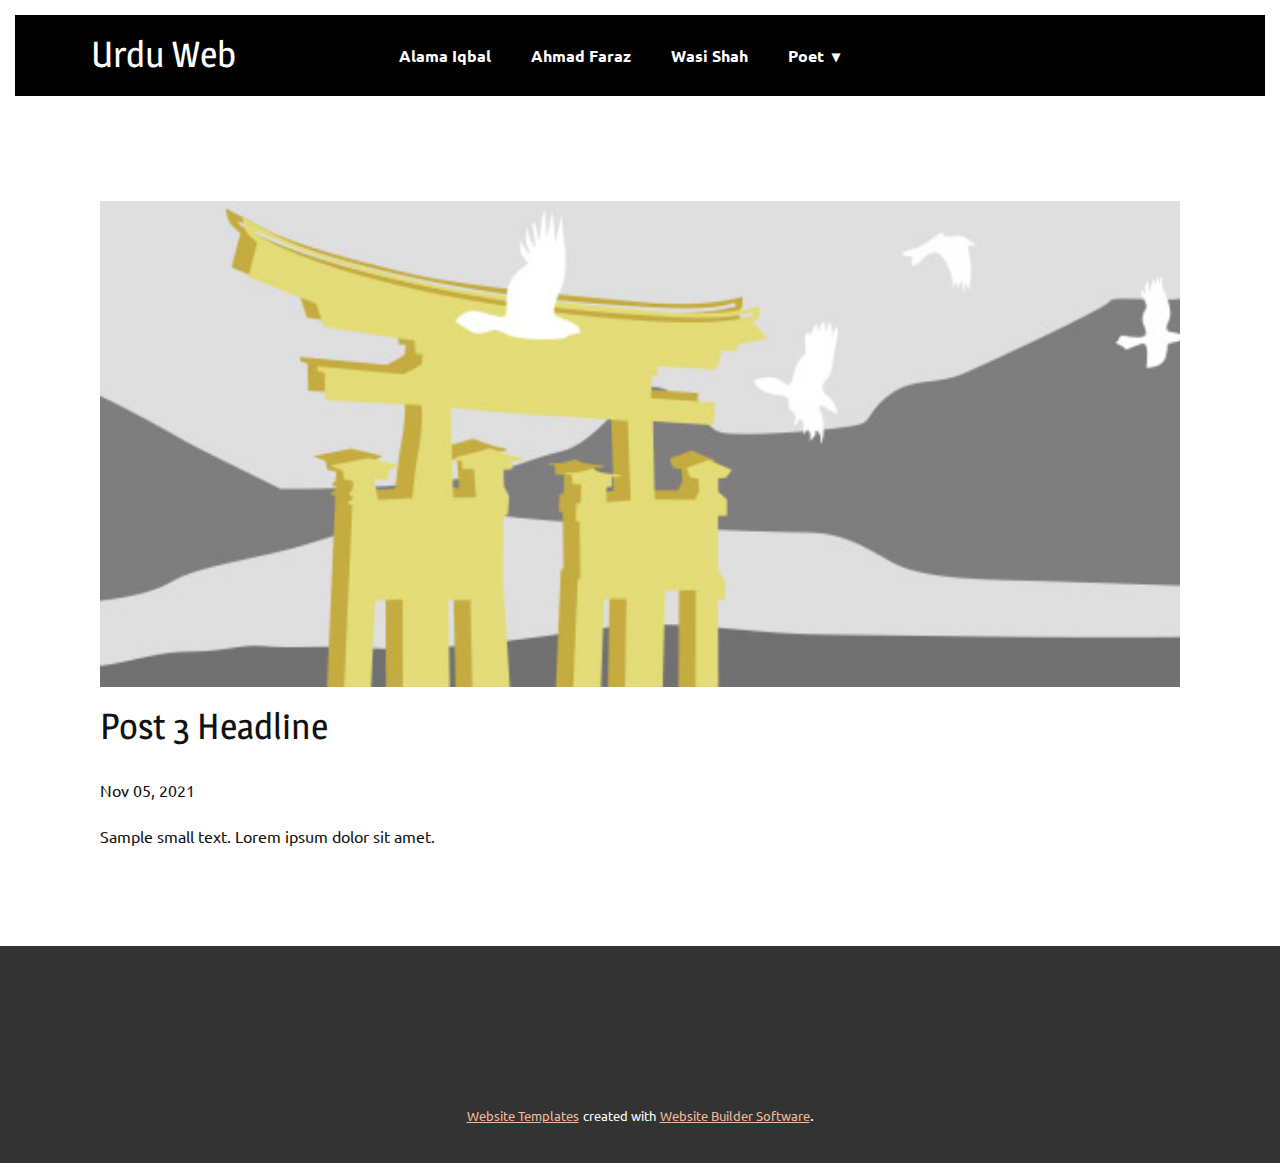
<file: blog/post-2.html>
<!doctype html>
<html style="font-size: 16px;"><head>
    <meta name="viewport" content="width=device-width, initial-scale=1.0">
    <meta charset="utf-8">
    <meta name="keywords" content="Post 1 Headline">
    <meta name="description" content="">
    <meta name="page_type" content="np-template-header-footer-from-plugin">
    <title>Post 3 Headline</title>
    <link rel="stylesheet" href="../nicepage.css" media="screen">
<link rel="stylesheet" href="../Post-Template.css" media="screen">
    <script class="u-script" type="text/javascript" src="../jquery.js" defer=""></script>
    <script class="u-script" type="text/javascript" src="../nicepage.js" defer=""></script>
    <meta name="generator" content="Nicepage 3.21.3, nicepage.com">
    <link id="u-theme-google-font" rel="stylesheet" href="https://fonts.googleapis.com/css?family=Ubuntu:300,300i,400,400i,500,500i,700,700i|Magra:400,700">
    
    
    <script type="application/ld+json">{
		"@context": "http://schema.org",
		"@type": "Organization",
		"name": ""
}</script>
    <meta name="theme-color" content="#e4640b">
    <meta property="og:title" content="Post Template">
    <meta property="og:type" content="website">
  </head>
  <body class="u-body"><header class="u-black u-border-15 u-border-white u-clearfix u-header u-header" id="sec-435e"><div class="u-clearfix u-sheet u-sheet-1">
        <nav class="u-dropdown-icon u-menu u-menu-dropdown u-offcanvas u-menu-1">
          <div class="menu-collapse" style="font-size: 1rem; letter-spacing: 0px; font-weight: 700;">
            <a class="u-button-style u-custom-active-border-color u-custom-border u-custom-border-color u-custom-borders u-custom-color u-custom-hover-border-color u-custom-hover-color u-custom-left-right-menu-spacing u-custom-padding-bottom u-custom-text-active-color u-custom-text-color u-custom-text-hover-color u-custom-top-bottom-menu-spacing u-nav-link" href="#" style="padding: 1px 0px; font-size: calc(1em + 2px);">
              <svg><use xmlns:xlink="http://www.w3.org/1999/xlink" xlink:href="#menu-hamburger"></use></svg>
              <svg version="1.1" xmlns="http://www.w3.org/2000/svg" xmlns:xlink="http://www.w3.org/1999/xlink"><defs><symbol id="menu-hamburger" viewBox="0 0 16 16" style="width: 16px; height: 16px;"><rect y="1" width="16" height="2"></rect><rect y="7" width="16" height="2"></rect><rect y="13" width="16" height="2"></rect>
</symbol>
</defs></svg>
            </a>
          </div>
          <div class="u-custom-menu u-nav-container">
            <ul class="u-nav u-spacing-20 u-unstyled u-nav-1"><li class="u-nav-item"><a class="u-border-active-palette-1-base u-border-hover-palette-1-base u-button-style u-nav-link u-text-hover-palette-1-base u-text-white" href="../Alama-Iqbal.html" target="_blank" style="padding: 10px;">Alama Iqbal</a>
</li><li class="u-nav-item"><a class="u-border-active-palette-1-base u-border-hover-palette-1-base u-button-style u-nav-link u-text-hover-palette-1-base u-text-white" href="../Ahmad-Faraz.html" target="_blank" style="padding: 10px;">Ahmad Faraz</a>
</li><li class="u-nav-item"><a class="u-border-active-palette-1-base u-border-hover-palette-1-base u-button-style u-nav-link u-text-hover-palette-1-base u-text-white" href="../Wasi-Shah.html" target="_blank" style="padding: 10px;">Wasi Shah</a>
</li><li class="u-nav-item"><a class="u-border-active-palette-1-base u-border-hover-palette-1-base u-button-style u-nav-link u-text-hover-palette-1-base u-text-white" style="padding: 10px;">Poet</a><div class="u-nav-popup"><ul class="u-h-spacing-54 u-nav u-unstyled u-v-spacing-28 u-nav-2"><li class="u-nav-item"><a class="u-black u-button-style u-nav-link u-text-hover-palette-1-base" href="../Alama-Iqbal.html" target="_blank">Alama Iqbal</a>
</li><li class="u-nav-item"><a class="u-black u-button-style u-nav-link u-text-hover-palette-1-base" href="../Ahmad-Faraz.html" target="_blank">Ahmad Faraz</a>
</li><li class="u-nav-item"><a class="u-black u-button-style u-nav-link u-text-hover-palette-1-base" href="../Wasi-Shah.html" target="_blank">Wasi Shah</a>
</li></ul>
</div>
</li></ul>
          </div>
          <div class="u-custom-menu u-nav-container-collapse">
            <div class="u-black u-container-style u-inner-container-layout u-opacity u-opacity-95 u-sidenav">
              <div class="u-sidenav-overflow">
                <div class="u-menu-close"></div>
                <ul class="u-align-center u-nav u-popupmenu-items u-unstyled u-nav-3"><li class="u-nav-item"><a class="u-button-style u-nav-link" href="../Alama-Iqbal.html" target="_blank" style="padding: 10px;">Alama Iqbal</a>
</li><li class="u-nav-item"><a class="u-button-style u-nav-link" href="../Ahmad-Faraz.html" target="_blank" style="padding: 10px;">Ahmad Faraz</a>
</li><li class="u-nav-item"><a class="u-button-style u-nav-link" href="../Wasi-Shah.html" target="_blank" style="padding: 10px;">Wasi Shah</a>
</li><li class="u-nav-item"><a class="u-button-style u-nav-link" style="padding: 10px;">Poet</a><div class="u-nav-popup"><ul class="u-h-spacing-54 u-nav u-unstyled u-v-spacing-28 u-nav-4"><li class="u-nav-item"><a class="u-button-style u-nav-link" href="../Alama-Iqbal.html" target="_blank">Alama Iqbal</a>
</li><li class="u-nav-item"><a class="u-button-style u-nav-link" href="../Ahmad-Faraz.html" target="_blank">Ahmad Faraz</a>
</li><li class="u-nav-item"><a class="u-button-style u-nav-link" href="../Wasi-Shah.html" target="_blank">Wasi Shah</a>
</li></ul>
</div>
</li></ul>
              </div>
            </div>
            <div class="u-black u-menu-overlay u-opacity u-opacity-70"></div>
          </div>
        </nav>
        <h2 class="u-text u-text-default u-text-1">
          <a class="u-active-none u-border-none u-btn u-button-link u-button-style u-hover-none u-none u-text-hover-palette-1-base u-text-white u-btn-1" href="../Home-Page.html" data-page-id="62161216">Urdu Web</a>
        </h2>
      </div></header>
    <section class="u-align-center u-clearfix u-section-1" id="sec-dc34">
      <div class="u-clearfix u-sheet u-valign-middle-md u-valign-middle-sm u-valign-middle-xs u-sheet-1"><!--post_details--><!--post_details_options_json--><!--{"source":""}--><!--/post_details_options_json--><!--blog_post-->
        <div class="u-container-style u-expanded-width u-post-details u-post-details-1">
          <div class="u-container-layout u-valign-middle u-container-layout-1"><!--blog_post_image-->
            <img alt="" class="u-blog-control u-expanded-width u-image u-image-default u-image-1" src="[data-uri]"><!--/blog_post_image--><!--blog_post_header-->
            <h2 class="u-blog-control u-text u-text-1">Post 3 Headline</h2><!--/blog_post_header--><!--blog_post_metadata-->
            <div class="u-blog-control u-metadata u-metadata-1"><!--blog_post_metadata_date-->
              <span class="u-meta-date u-meta-icon">Nov 05, 2021</span><!--/blog_post_metadata_date--><!--blog_post_metadata_category-->
              <!--/blog_post_metadata_category--><!--blog_post_metadata_comments-->
              <!--/blog_post_metadata_comments-->
            </div><!--/blog_post_metadata--><!--blog_post_content-->
            <div class="u-align-justify u-blog-control u-post-content u-text u-text-2 fr-view">
  Sample small text. Lorem ipsum dolor sit amet.
  </div><!--/blog_post_content-->
          </div>
        </div><!--/blog_post--><!--/post_details-->
      </div>
    </section>
    
    
    <footer class="u-align-center u-clearfix u-footer u-grey-80 u-footer" id="sec-b1e0"><div class="u-align-left u-clearfix u-sheet u-sheet-1"></div></footer>
    <section class="u-backlink u-clearfix u-grey-80">
      <a class="u-link" href="https://nicepage.com/website-templates" target="_blank">
        <span>Website Templates</span>
      </a>
      <p class="u-text">
        <span>created with</span>
      </p>
      <a class="u-link" href="https://nicepage.com/" target="_blank">
        <span>Website Builder Software</span>
      </a>. 
    </section>
  
</body></html>
</file>
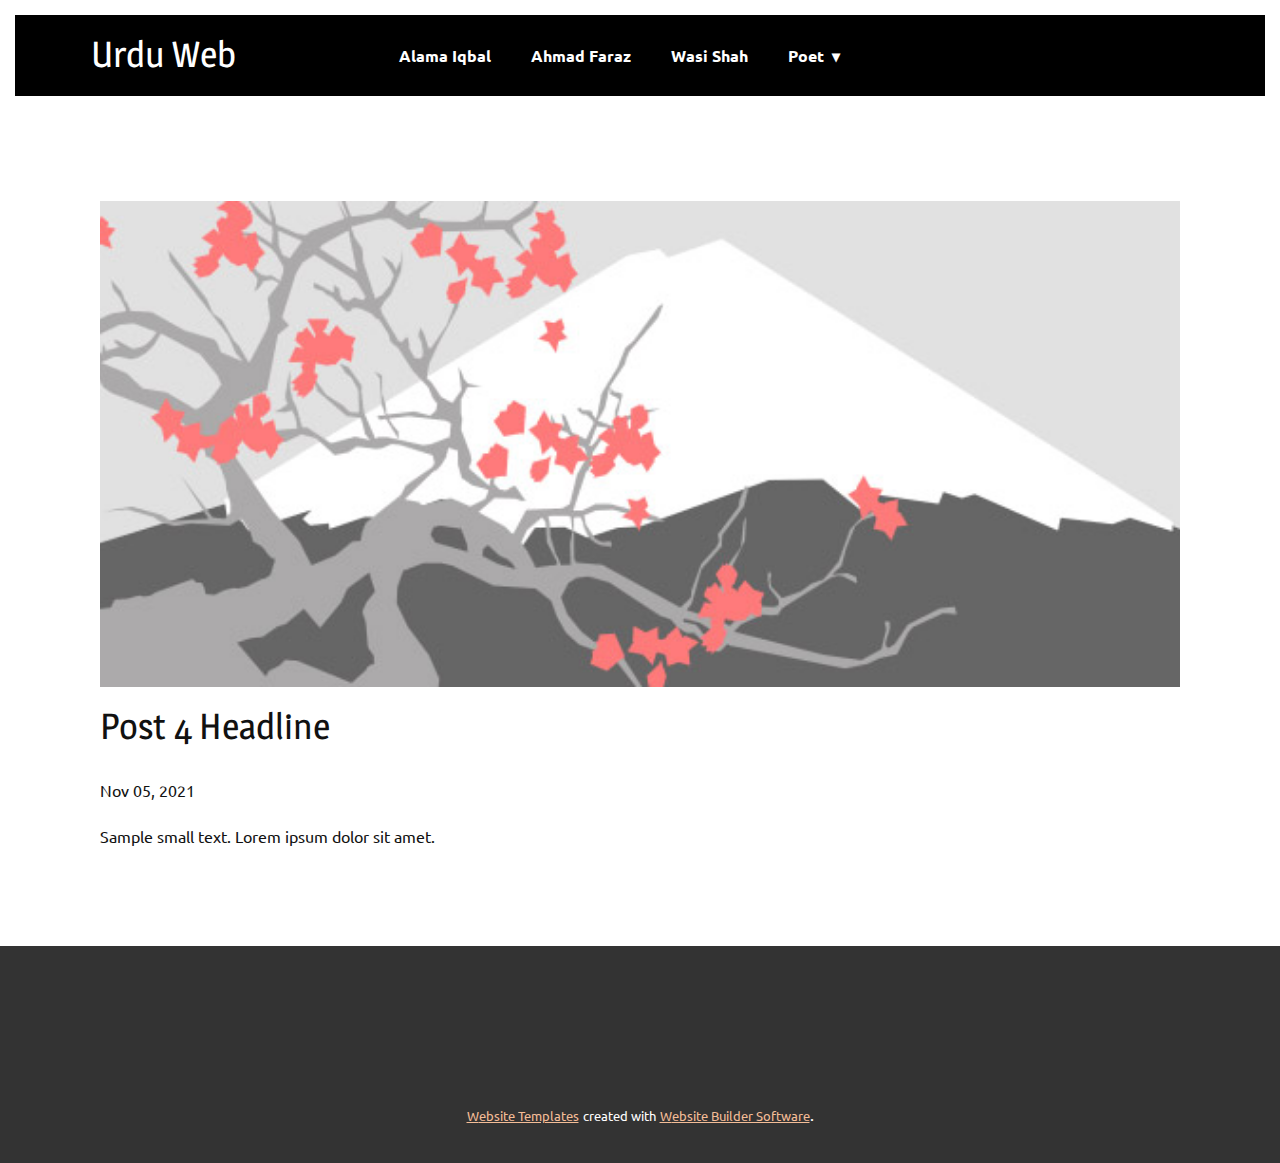
<file: blog/post-3.html>
<!doctype html>
<html style="font-size: 16px;"><head>
    <meta name="viewport" content="width=device-width, initial-scale=1.0">
    <meta charset="utf-8">
    <meta name="keywords" content="Post 1 Headline">
    <meta name="description" content="">
    <meta name="page_type" content="np-template-header-footer-from-plugin">
    <title>Post 4 Headline</title>
    <link rel="stylesheet" href="../nicepage.css" media="screen">
<link rel="stylesheet" href="../Post-Template.css" media="screen">
    <script class="u-script" type="text/javascript" src="../jquery.js" defer=""></script>
    <script class="u-script" type="text/javascript" src="../nicepage.js" defer=""></script>
    <meta name="generator" content="Nicepage 3.21.3, nicepage.com">
    <link id="u-theme-google-font" rel="stylesheet" href="https://fonts.googleapis.com/css?family=Ubuntu:300,300i,400,400i,500,500i,700,700i|Magra:400,700">
    
    
    <script type="application/ld+json">{
		"@context": "http://schema.org",
		"@type": "Organization",
		"name": ""
}</script>
    <meta name="theme-color" content="#e4640b">
    <meta property="og:title" content="Post Template">
    <meta property="og:type" content="website">
  </head>
  <body class="u-body"><header class="u-black u-border-15 u-border-white u-clearfix u-header u-header" id="sec-435e"><div class="u-clearfix u-sheet u-sheet-1">
        <nav class="u-dropdown-icon u-menu u-menu-dropdown u-offcanvas u-menu-1">
          <div class="menu-collapse" style="font-size: 1rem; letter-spacing: 0px; font-weight: 700;">
            <a class="u-button-style u-custom-active-border-color u-custom-border u-custom-border-color u-custom-borders u-custom-color u-custom-hover-border-color u-custom-hover-color u-custom-left-right-menu-spacing u-custom-padding-bottom u-custom-text-active-color u-custom-text-color u-custom-text-hover-color u-custom-top-bottom-menu-spacing u-nav-link" href="#" style="padding: 1px 0px; font-size: calc(1em + 2px);">
              <svg><use xmlns:xlink="http://www.w3.org/1999/xlink" xlink:href="#menu-hamburger"></use></svg>
              <svg version="1.1" xmlns="http://www.w3.org/2000/svg" xmlns:xlink="http://www.w3.org/1999/xlink"><defs><symbol id="menu-hamburger" viewBox="0 0 16 16" style="width: 16px; height: 16px;"><rect y="1" width="16" height="2"></rect><rect y="7" width="16" height="2"></rect><rect y="13" width="16" height="2"></rect>
</symbol>
</defs></svg>
            </a>
          </div>
          <div class="u-custom-menu u-nav-container">
            <ul class="u-nav u-spacing-20 u-unstyled u-nav-1"><li class="u-nav-item"><a class="u-border-active-palette-1-base u-border-hover-palette-1-base u-button-style u-nav-link u-text-hover-palette-1-base u-text-white" href="../Alama-Iqbal.html" target="_blank" style="padding: 10px;">Alama Iqbal</a>
</li><li class="u-nav-item"><a class="u-border-active-palette-1-base u-border-hover-palette-1-base u-button-style u-nav-link u-text-hover-palette-1-base u-text-white" href="../Ahmad-Faraz.html" target="_blank" style="padding: 10px;">Ahmad Faraz</a>
</li><li class="u-nav-item"><a class="u-border-active-palette-1-base u-border-hover-palette-1-base u-button-style u-nav-link u-text-hover-palette-1-base u-text-white" href="../Wasi-Shah.html" target="_blank" style="padding: 10px;">Wasi Shah</a>
</li><li class="u-nav-item"><a class="u-border-active-palette-1-base u-border-hover-palette-1-base u-button-style u-nav-link u-text-hover-palette-1-base u-text-white" style="padding: 10px;">Poet</a><div class="u-nav-popup"><ul class="u-h-spacing-54 u-nav u-unstyled u-v-spacing-28 u-nav-2"><li class="u-nav-item"><a class="u-black u-button-style u-nav-link u-text-hover-palette-1-base" href="../Alama-Iqbal.html" target="_blank">Alama Iqbal</a>
</li><li class="u-nav-item"><a class="u-black u-button-style u-nav-link u-text-hover-palette-1-base" href="../Ahmad-Faraz.html" target="_blank">Ahmad Faraz</a>
</li><li class="u-nav-item"><a class="u-black u-button-style u-nav-link u-text-hover-palette-1-base" href="../Wasi-Shah.html" target="_blank">Wasi Shah</a>
</li></ul>
</div>
</li></ul>
          </div>
          <div class="u-custom-menu u-nav-container-collapse">
            <div class="u-black u-container-style u-inner-container-layout u-opacity u-opacity-95 u-sidenav">
              <div class="u-sidenav-overflow">
                <div class="u-menu-close"></div>
                <ul class="u-align-center u-nav u-popupmenu-items u-unstyled u-nav-3"><li class="u-nav-item"><a class="u-button-style u-nav-link" href="../Alama-Iqbal.html" target="_blank" style="padding: 10px;">Alama Iqbal</a>
</li><li class="u-nav-item"><a class="u-button-style u-nav-link" href="../Ahmad-Faraz.html" target="_blank" style="padding: 10px;">Ahmad Faraz</a>
</li><li class="u-nav-item"><a class="u-button-style u-nav-link" href="../Wasi-Shah.html" target="_blank" style="padding: 10px;">Wasi Shah</a>
</li><li class="u-nav-item"><a class="u-button-style u-nav-link" style="padding: 10px;">Poet</a><div class="u-nav-popup"><ul class="u-h-spacing-54 u-nav u-unstyled u-v-spacing-28 u-nav-4"><li class="u-nav-item"><a class="u-button-style u-nav-link" href="../Alama-Iqbal.html" target="_blank">Alama Iqbal</a>
</li><li class="u-nav-item"><a class="u-button-style u-nav-link" href="../Ahmad-Faraz.html" target="_blank">Ahmad Faraz</a>
</li><li class="u-nav-item"><a class="u-button-style u-nav-link" href="../Wasi-Shah.html" target="_blank">Wasi Shah</a>
</li></ul>
</div>
</li></ul>
              </div>
            </div>
            <div class="u-black u-menu-overlay u-opacity u-opacity-70"></div>
          </div>
        </nav>
        <h2 class="u-text u-text-default u-text-1">
          <a class="u-active-none u-border-none u-btn u-button-link u-button-style u-hover-none u-none u-text-hover-palette-1-base u-text-white u-btn-1" href="../Home-Page.html" data-page-id="62161216">Urdu Web</a>
        </h2>
      </div></header>
    <section class="u-align-center u-clearfix u-section-1" id="sec-dc34">
      <div class="u-clearfix u-sheet u-valign-middle-md u-valign-middle-sm u-valign-middle-xs u-sheet-1"><!--post_details--><!--post_details_options_json--><!--{"source":""}--><!--/post_details_options_json--><!--blog_post-->
        <div class="u-container-style u-expanded-width u-post-details u-post-details-1">
          <div class="u-container-layout u-valign-middle u-container-layout-1"><!--blog_post_image-->
            <img alt="" class="u-blog-control u-expanded-width u-image u-image-default u-image-1" src="[data-uri]"><!--/blog_post_image--><!--blog_post_header-->
            <h2 class="u-blog-control u-text u-text-1">Post 4 Headline</h2><!--/blog_post_header--><!--blog_post_metadata-->
            <div class="u-blog-control u-metadata u-metadata-1"><!--blog_post_metadata_date-->
              <span class="u-meta-date u-meta-icon">Nov 05, 2021</span><!--/blog_post_metadata_date--><!--blog_post_metadata_category-->
              <!--/blog_post_metadata_category--><!--blog_post_metadata_comments-->
              <!--/blog_post_metadata_comments-->
            </div><!--/blog_post_metadata--><!--blog_post_content-->
            <div class="u-align-justify u-blog-control u-post-content u-text u-text-2 fr-view">
  Sample small text. Lorem ipsum dolor sit amet.
  </div><!--/blog_post_content-->
          </div>
        </div><!--/blog_post--><!--/post_details-->
      </div>
    </section>
    
    
    <footer class="u-align-center u-clearfix u-footer u-grey-80 u-footer" id="sec-b1e0"><div class="u-align-left u-clearfix u-sheet u-sheet-1"></div></footer>
    <section class="u-backlink u-clearfix u-grey-80">
      <a class="u-link" href="https://nicepage.com/website-templates" target="_blank">
        <span>Website Templates</span>
      </a>
      <p class="u-text">
        <span>created with</span>
      </p>
      <a class="u-link" href="https://nicepage.com/" target="_blank">
        <span>Website Builder Software</span>
      </a>. 
    </section>
  
</body></html>
</file>
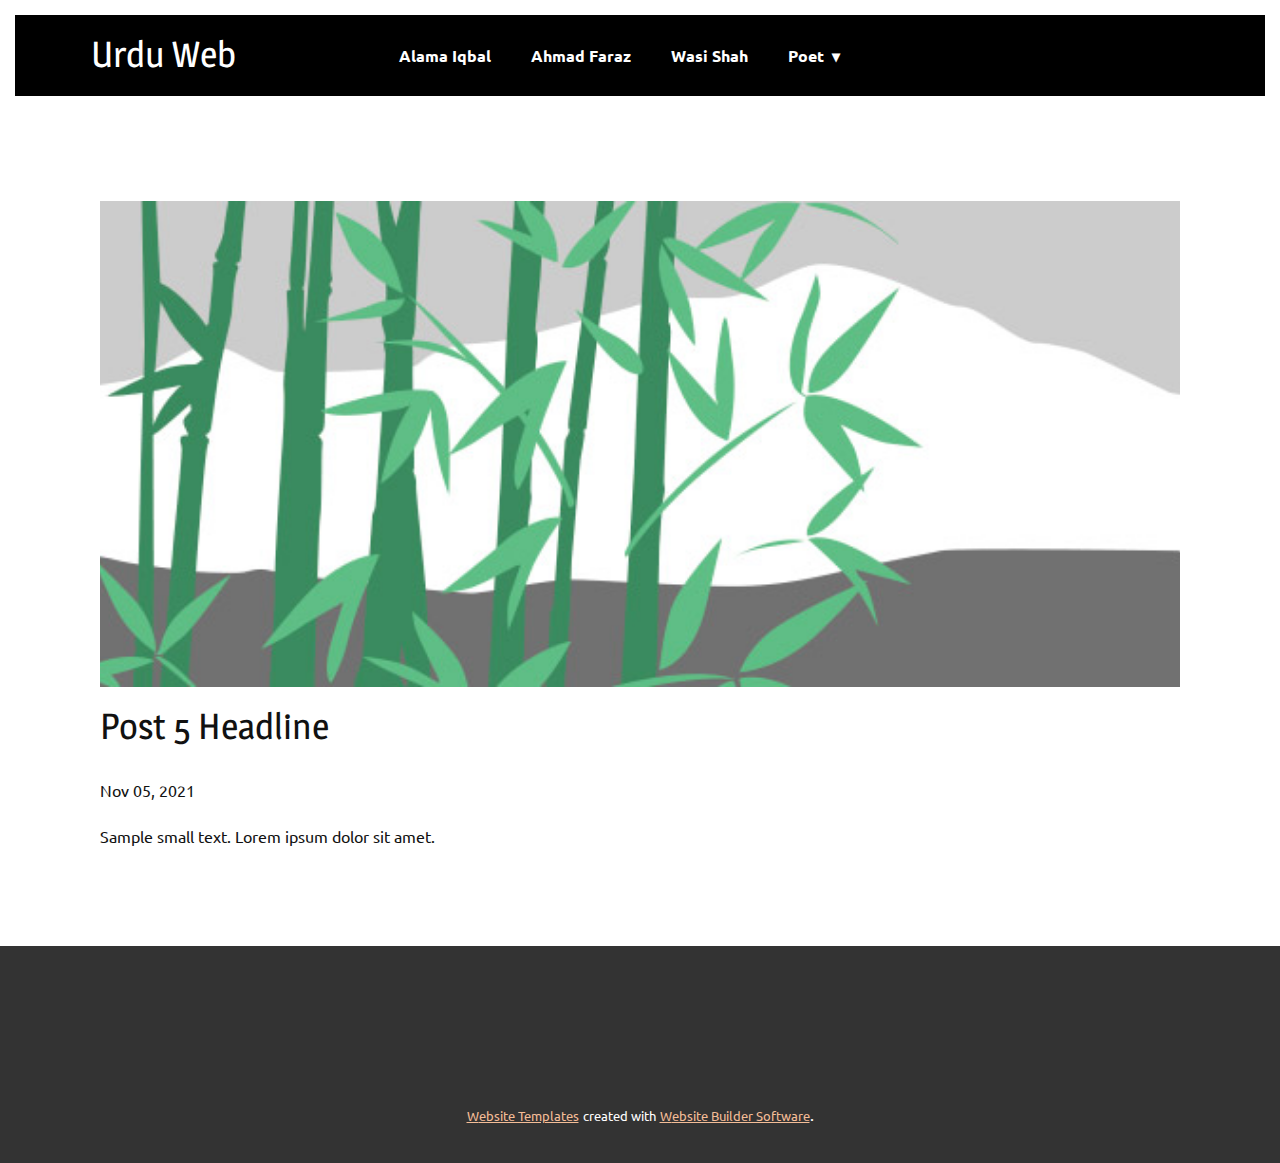
<file: blog/post-4.html>
<!doctype html>
<html style="font-size: 16px;"><head>
    <meta name="viewport" content="width=device-width, initial-scale=1.0">
    <meta charset="utf-8">
    <meta name="keywords" content="Post 1 Headline">
    <meta name="description" content="">
    <meta name="page_type" content="np-template-header-footer-from-plugin">
    <title>Post 5 Headline</title>
    <link rel="stylesheet" href="../nicepage.css" media="screen">
<link rel="stylesheet" href="../Post-Template.css" media="screen">
    <script class="u-script" type="text/javascript" src="../jquery.js" defer=""></script>
    <script class="u-script" type="text/javascript" src="../nicepage.js" defer=""></script>
    <meta name="generator" content="Nicepage 3.21.3, nicepage.com">
    <link id="u-theme-google-font" rel="stylesheet" href="https://fonts.googleapis.com/css?family=Ubuntu:300,300i,400,400i,500,500i,700,700i|Magra:400,700">
    
    
    <script type="application/ld+json">{
		"@context": "http://schema.org",
		"@type": "Organization",
		"name": ""
}</script>
    <meta name="theme-color" content="#e4640b">
    <meta property="og:title" content="Post Template">
    <meta property="og:type" content="website">
  </head>
  <body class="u-body"><header class="u-black u-border-15 u-border-white u-clearfix u-header u-header" id="sec-435e"><div class="u-clearfix u-sheet u-sheet-1">
        <nav class="u-dropdown-icon u-menu u-menu-dropdown u-offcanvas u-menu-1">
          <div class="menu-collapse" style="font-size: 1rem; letter-spacing: 0px; font-weight: 700;">
            <a class="u-button-style u-custom-active-border-color u-custom-border u-custom-border-color u-custom-borders u-custom-color u-custom-hover-border-color u-custom-hover-color u-custom-left-right-menu-spacing u-custom-padding-bottom u-custom-text-active-color u-custom-text-color u-custom-text-hover-color u-custom-top-bottom-menu-spacing u-nav-link" href="#" style="padding: 1px 0px; font-size: calc(1em + 2px);">
              <svg><use xmlns:xlink="http://www.w3.org/1999/xlink" xlink:href="#menu-hamburger"></use></svg>
              <svg version="1.1" xmlns="http://www.w3.org/2000/svg" xmlns:xlink="http://www.w3.org/1999/xlink"><defs><symbol id="menu-hamburger" viewBox="0 0 16 16" style="width: 16px; height: 16px;"><rect y="1" width="16" height="2"></rect><rect y="7" width="16" height="2"></rect><rect y="13" width="16" height="2"></rect>
</symbol>
</defs></svg>
            </a>
          </div>
          <div class="u-custom-menu u-nav-container">
            <ul class="u-nav u-spacing-20 u-unstyled u-nav-1"><li class="u-nav-item"><a class="u-border-active-palette-1-base u-border-hover-palette-1-base u-button-style u-nav-link u-text-hover-palette-1-base u-text-white" href="../Alama-Iqbal.html" target="_blank" style="padding: 10px;">Alama Iqbal</a>
</li><li class="u-nav-item"><a class="u-border-active-palette-1-base u-border-hover-palette-1-base u-button-style u-nav-link u-text-hover-palette-1-base u-text-white" href="../Ahmad-Faraz.html" target="_blank" style="padding: 10px;">Ahmad Faraz</a>
</li><li class="u-nav-item"><a class="u-border-active-palette-1-base u-border-hover-palette-1-base u-button-style u-nav-link u-text-hover-palette-1-base u-text-white" href="../Wasi-Shah.html" target="_blank" style="padding: 10px;">Wasi Shah</a>
</li><li class="u-nav-item"><a class="u-border-active-palette-1-base u-border-hover-palette-1-base u-button-style u-nav-link u-text-hover-palette-1-base u-text-white" style="padding: 10px;">Poet</a><div class="u-nav-popup"><ul class="u-h-spacing-54 u-nav u-unstyled u-v-spacing-28 u-nav-2"><li class="u-nav-item"><a class="u-black u-button-style u-nav-link u-text-hover-palette-1-base" href="../Alama-Iqbal.html" target="_blank">Alama Iqbal</a>
</li><li class="u-nav-item"><a class="u-black u-button-style u-nav-link u-text-hover-palette-1-base" href="../Ahmad-Faraz.html" target="_blank">Ahmad Faraz</a>
</li><li class="u-nav-item"><a class="u-black u-button-style u-nav-link u-text-hover-palette-1-base" href="../Wasi-Shah.html" target="_blank">Wasi Shah</a>
</li></ul>
</div>
</li></ul>
          </div>
          <div class="u-custom-menu u-nav-container-collapse">
            <div class="u-black u-container-style u-inner-container-layout u-opacity u-opacity-95 u-sidenav">
              <div class="u-sidenav-overflow">
                <div class="u-menu-close"></div>
                <ul class="u-align-center u-nav u-popupmenu-items u-unstyled u-nav-3"><li class="u-nav-item"><a class="u-button-style u-nav-link" href="../Alama-Iqbal.html" target="_blank" style="padding: 10px;">Alama Iqbal</a>
</li><li class="u-nav-item"><a class="u-button-style u-nav-link" href="../Ahmad-Faraz.html" target="_blank" style="padding: 10px;">Ahmad Faraz</a>
</li><li class="u-nav-item"><a class="u-button-style u-nav-link" href="../Wasi-Shah.html" target="_blank" style="padding: 10px;">Wasi Shah</a>
</li><li class="u-nav-item"><a class="u-button-style u-nav-link" style="padding: 10px;">Poet</a><div class="u-nav-popup"><ul class="u-h-spacing-54 u-nav u-unstyled u-v-spacing-28 u-nav-4"><li class="u-nav-item"><a class="u-button-style u-nav-link" href="../Alama-Iqbal.html" target="_blank">Alama Iqbal</a>
</li><li class="u-nav-item"><a class="u-button-style u-nav-link" href="../Ahmad-Faraz.html" target="_blank">Ahmad Faraz</a>
</li><li class="u-nav-item"><a class="u-button-style u-nav-link" href="../Wasi-Shah.html" target="_blank">Wasi Shah</a>
</li></ul>
</div>
</li></ul>
              </div>
            </div>
            <div class="u-black u-menu-overlay u-opacity u-opacity-70"></div>
          </div>
        </nav>
        <h2 class="u-text u-text-default u-text-1">
          <a class="u-active-none u-border-none u-btn u-button-link u-button-style u-hover-none u-none u-text-hover-palette-1-base u-text-white u-btn-1" href="../Home-Page.html" data-page-id="62161216">Urdu Web</a>
        </h2>
      </div></header>
    <section class="u-align-center u-clearfix u-section-1" id="sec-dc34">
      <div class="u-clearfix u-sheet u-valign-middle-md u-valign-middle-sm u-valign-middle-xs u-sheet-1"><!--post_details--><!--post_details_options_json--><!--{"source":""}--><!--/post_details_options_json--><!--blog_post-->
        <div class="u-container-style u-expanded-width u-post-details u-post-details-1">
          <div class="u-container-layout u-valign-middle u-container-layout-1"><!--blog_post_image-->
            <img alt="" class="u-blog-control u-expanded-width u-image u-image-default u-image-1" src="[data-uri]"><!--/blog_post_image--><!--blog_post_header-->
            <h2 class="u-blog-control u-text u-text-1">Post 5 Headline</h2><!--/blog_post_header--><!--blog_post_metadata-->
            <div class="u-blog-control u-metadata u-metadata-1"><!--blog_post_metadata_date-->
              <span class="u-meta-date u-meta-icon">Nov 05, 2021</span><!--/blog_post_metadata_date--><!--blog_post_metadata_category-->
              <!--/blog_post_metadata_category--><!--blog_post_metadata_comments-->
              <!--/blog_post_metadata_comments-->
            </div><!--/blog_post_metadata--><!--blog_post_content-->
            <div class="u-align-justify u-blog-control u-post-content u-text u-text-2 fr-view">
  Sample small text. Lorem ipsum dolor sit amet.
  </div><!--/blog_post_content-->
          </div>
        </div><!--/blog_post--><!--/post_details-->
      </div>
    </section>
    
    
    <footer class="u-align-center u-clearfix u-footer u-grey-80 u-footer" id="sec-b1e0"><div class="u-align-left u-clearfix u-sheet u-sheet-1"></div></footer>
    <section class="u-backlink u-clearfix u-grey-80">
      <a class="u-link" href="https://nicepage.com/website-templates" target="_blank">
        <span>Website Templates</span>
      </a>
      <p class="u-text">
        <span>created with</span>
      </p>
      <a class="u-link" href="https://nicepage.com/" target="_blank">
        <span>Website Builder Software</span>
      </a>. 
    </section>
  
</body></html>
</file>
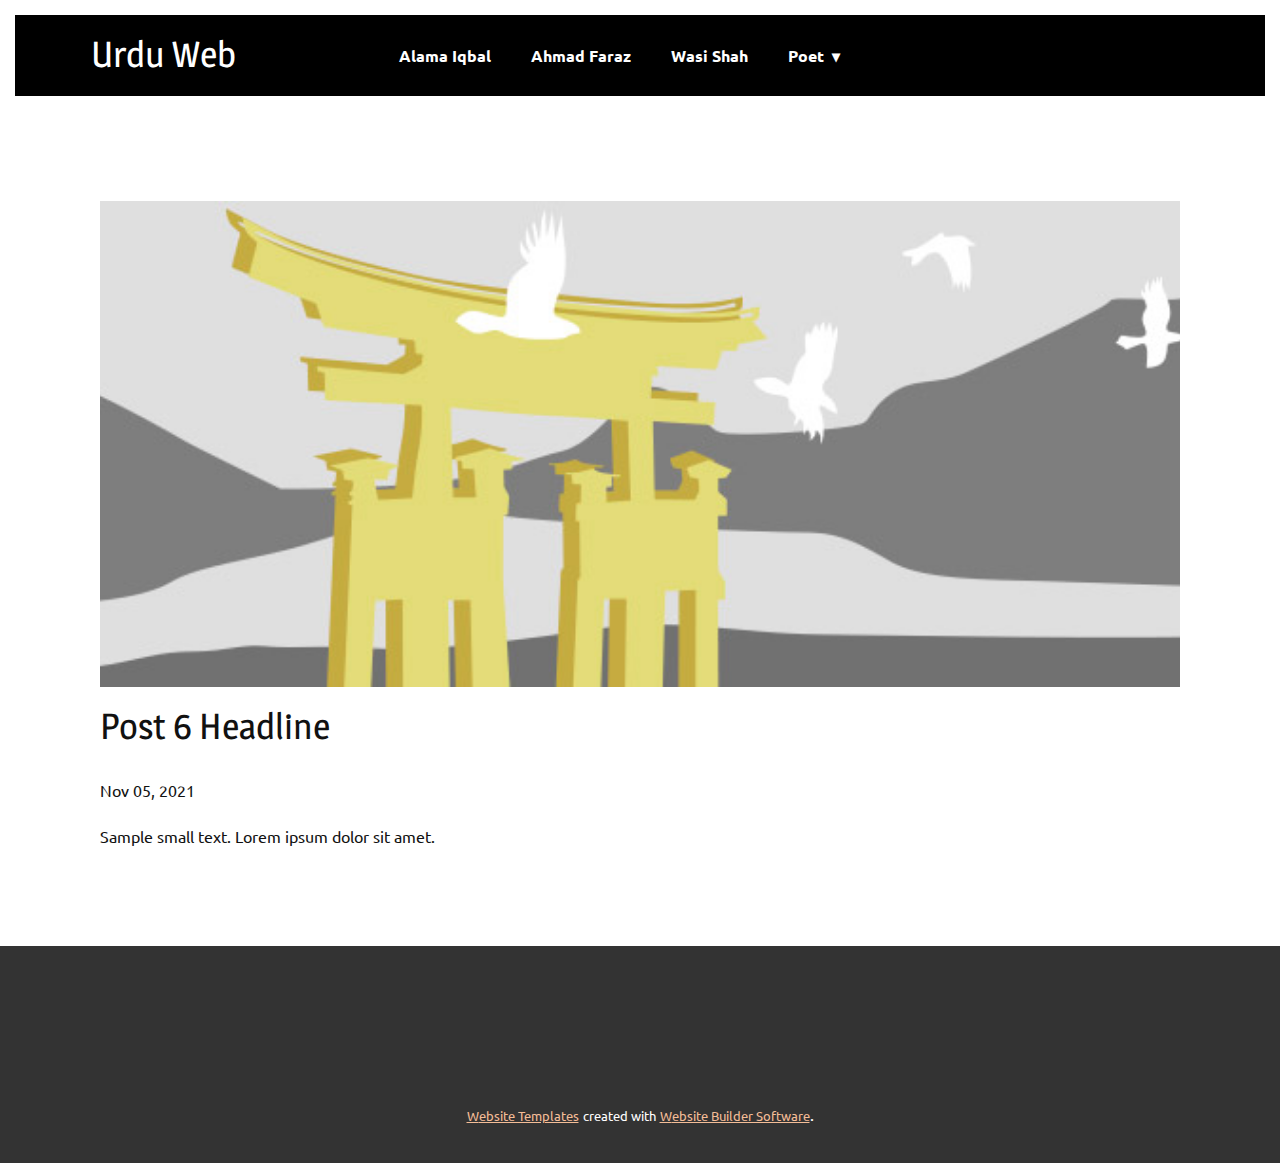
<file: blog/post-5.html>
<!doctype html>
<html style="font-size: 16px;"><head>
    <meta name="viewport" content="width=device-width, initial-scale=1.0">
    <meta charset="utf-8">
    <meta name="keywords" content="Post 1 Headline">
    <meta name="description" content="">
    <meta name="page_type" content="np-template-header-footer-from-plugin">
    <title>Post 6 Headline</title>
    <link rel="stylesheet" href="../nicepage.css" media="screen">
<link rel="stylesheet" href="../Post-Template.css" media="screen">
    <script class="u-script" type="text/javascript" src="../jquery.js" defer=""></script>
    <script class="u-script" type="text/javascript" src="../nicepage.js" defer=""></script>
    <meta name="generator" content="Nicepage 3.21.3, nicepage.com">
    <link id="u-theme-google-font" rel="stylesheet" href="https://fonts.googleapis.com/css?family=Ubuntu:300,300i,400,400i,500,500i,700,700i|Magra:400,700">
    
    
    <script type="application/ld+json">{
		"@context": "http://schema.org",
		"@type": "Organization",
		"name": ""
}</script>
    <meta name="theme-color" content="#e4640b">
    <meta property="og:title" content="Post Template">
    <meta property="og:type" content="website">
  </head>
  <body class="u-body"><header class="u-black u-border-15 u-border-white u-clearfix u-header u-header" id="sec-435e"><div class="u-clearfix u-sheet u-sheet-1">
        <nav class="u-dropdown-icon u-menu u-menu-dropdown u-offcanvas u-menu-1">
          <div class="menu-collapse" style="font-size: 1rem; letter-spacing: 0px; font-weight: 700;">
            <a class="u-button-style u-custom-active-border-color u-custom-border u-custom-border-color u-custom-borders u-custom-color u-custom-hover-border-color u-custom-hover-color u-custom-left-right-menu-spacing u-custom-padding-bottom u-custom-text-active-color u-custom-text-color u-custom-text-hover-color u-custom-top-bottom-menu-spacing u-nav-link" href="#" style="padding: 1px 0px; font-size: calc(1em + 2px);">
              <svg><use xmlns:xlink="http://www.w3.org/1999/xlink" xlink:href="#menu-hamburger"></use></svg>
              <svg version="1.1" xmlns="http://www.w3.org/2000/svg" xmlns:xlink="http://www.w3.org/1999/xlink"><defs><symbol id="menu-hamburger" viewBox="0 0 16 16" style="width: 16px; height: 16px;"><rect y="1" width="16" height="2"></rect><rect y="7" width="16" height="2"></rect><rect y="13" width="16" height="2"></rect>
</symbol>
</defs></svg>
            </a>
          </div>
          <div class="u-custom-menu u-nav-container">
            <ul class="u-nav u-spacing-20 u-unstyled u-nav-1"><li class="u-nav-item"><a class="u-border-active-palette-1-base u-border-hover-palette-1-base u-button-style u-nav-link u-text-hover-palette-1-base u-text-white" href="../Alama-Iqbal.html" target="_blank" style="padding: 10px;">Alama Iqbal</a>
</li><li class="u-nav-item"><a class="u-border-active-palette-1-base u-border-hover-palette-1-base u-button-style u-nav-link u-text-hover-palette-1-base u-text-white" href="../Ahmad-Faraz.html" target="_blank" style="padding: 10px;">Ahmad Faraz</a>
</li><li class="u-nav-item"><a class="u-border-active-palette-1-base u-border-hover-palette-1-base u-button-style u-nav-link u-text-hover-palette-1-base u-text-white" href="../Wasi-Shah.html" target="_blank" style="padding: 10px;">Wasi Shah</a>
</li><li class="u-nav-item"><a class="u-border-active-palette-1-base u-border-hover-palette-1-base u-button-style u-nav-link u-text-hover-palette-1-base u-text-white" style="padding: 10px;">Poet</a><div class="u-nav-popup"><ul class="u-h-spacing-54 u-nav u-unstyled u-v-spacing-28 u-nav-2"><li class="u-nav-item"><a class="u-black u-button-style u-nav-link u-text-hover-palette-1-base" href="../Alama-Iqbal.html" target="_blank">Alama Iqbal</a>
</li><li class="u-nav-item"><a class="u-black u-button-style u-nav-link u-text-hover-palette-1-base" href="../Ahmad-Faraz.html" target="_blank">Ahmad Faraz</a>
</li><li class="u-nav-item"><a class="u-black u-button-style u-nav-link u-text-hover-palette-1-base" href="../Wasi-Shah.html" target="_blank">Wasi Shah</a>
</li></ul>
</div>
</li></ul>
          </div>
          <div class="u-custom-menu u-nav-container-collapse">
            <div class="u-black u-container-style u-inner-container-layout u-opacity u-opacity-95 u-sidenav">
              <div class="u-sidenav-overflow">
                <div class="u-menu-close"></div>
                <ul class="u-align-center u-nav u-popupmenu-items u-unstyled u-nav-3"><li class="u-nav-item"><a class="u-button-style u-nav-link" href="../Alama-Iqbal.html" target="_blank" style="padding: 10px;">Alama Iqbal</a>
</li><li class="u-nav-item"><a class="u-button-style u-nav-link" href="../Ahmad-Faraz.html" target="_blank" style="padding: 10px;">Ahmad Faraz</a>
</li><li class="u-nav-item"><a class="u-button-style u-nav-link" href="../Wasi-Shah.html" target="_blank" style="padding: 10px;">Wasi Shah</a>
</li><li class="u-nav-item"><a class="u-button-style u-nav-link" style="padding: 10px;">Poet</a><div class="u-nav-popup"><ul class="u-h-spacing-54 u-nav u-unstyled u-v-spacing-28 u-nav-4"><li class="u-nav-item"><a class="u-button-style u-nav-link" href="../Alama-Iqbal.html" target="_blank">Alama Iqbal</a>
</li><li class="u-nav-item"><a class="u-button-style u-nav-link" href="../Ahmad-Faraz.html" target="_blank">Ahmad Faraz</a>
</li><li class="u-nav-item"><a class="u-button-style u-nav-link" href="../Wasi-Shah.html" target="_blank">Wasi Shah</a>
</li></ul>
</div>
</li></ul>
              </div>
            </div>
            <div class="u-black u-menu-overlay u-opacity u-opacity-70"></div>
          </div>
        </nav>
        <h2 class="u-text u-text-default u-text-1">
          <a class="u-active-none u-border-none u-btn u-button-link u-button-style u-hover-none u-none u-text-hover-palette-1-base u-text-white u-btn-1" href="../Home-Page.html" data-page-id="62161216">Urdu Web</a>
        </h2>
      </div></header>
    <section class="u-align-center u-clearfix u-section-1" id="sec-dc34">
      <div class="u-clearfix u-sheet u-valign-middle-md u-valign-middle-sm u-valign-middle-xs u-sheet-1"><!--post_details--><!--post_details_options_json--><!--{"source":""}--><!--/post_details_options_json--><!--blog_post-->
        <div class="u-container-style u-expanded-width u-post-details u-post-details-1">
          <div class="u-container-layout u-valign-middle u-container-layout-1"><!--blog_post_image-->
            <img alt="" class="u-blog-control u-expanded-width u-image u-image-default u-image-1" src="[data-uri]"><!--/blog_post_image--><!--blog_post_header-->
            <h2 class="u-blog-control u-text u-text-1">Post 6 Headline</h2><!--/blog_post_header--><!--blog_post_metadata-->
            <div class="u-blog-control u-metadata u-metadata-1"><!--blog_post_metadata_date-->
              <span class="u-meta-date u-meta-icon">Nov 05, 2021</span><!--/blog_post_metadata_date--><!--blog_post_metadata_category-->
              <!--/blog_post_metadata_category--><!--blog_post_metadata_comments-->
              <!--/blog_post_metadata_comments-->
            </div><!--/blog_post_metadata--><!--blog_post_content-->
            <div class="u-align-justify u-blog-control u-post-content u-text u-text-2 fr-view">
  Sample small text. Lorem ipsum dolor sit amet.
  </div><!--/blog_post_content-->
          </div>
        </div><!--/blog_post--><!--/post_details-->
      </div>
    </section>
    
    
    <footer class="u-align-center u-clearfix u-footer u-grey-80 u-footer" id="sec-b1e0"><div class="u-align-left u-clearfix u-sheet u-sheet-1"></div></footer>
    <section class="u-backlink u-clearfix u-grey-80">
      <a class="u-link" href="https://nicepage.com/website-templates" target="_blank">
        <span>Website Templates</span>
      </a>
      <p class="u-text">
        <span>created with</span>
      </p>
      <a class="u-link" href="https://nicepage.com/" target="_blank">
        <span>Website Builder Software</span>
      </a>. 
    </section>
  
</body></html>
</file>
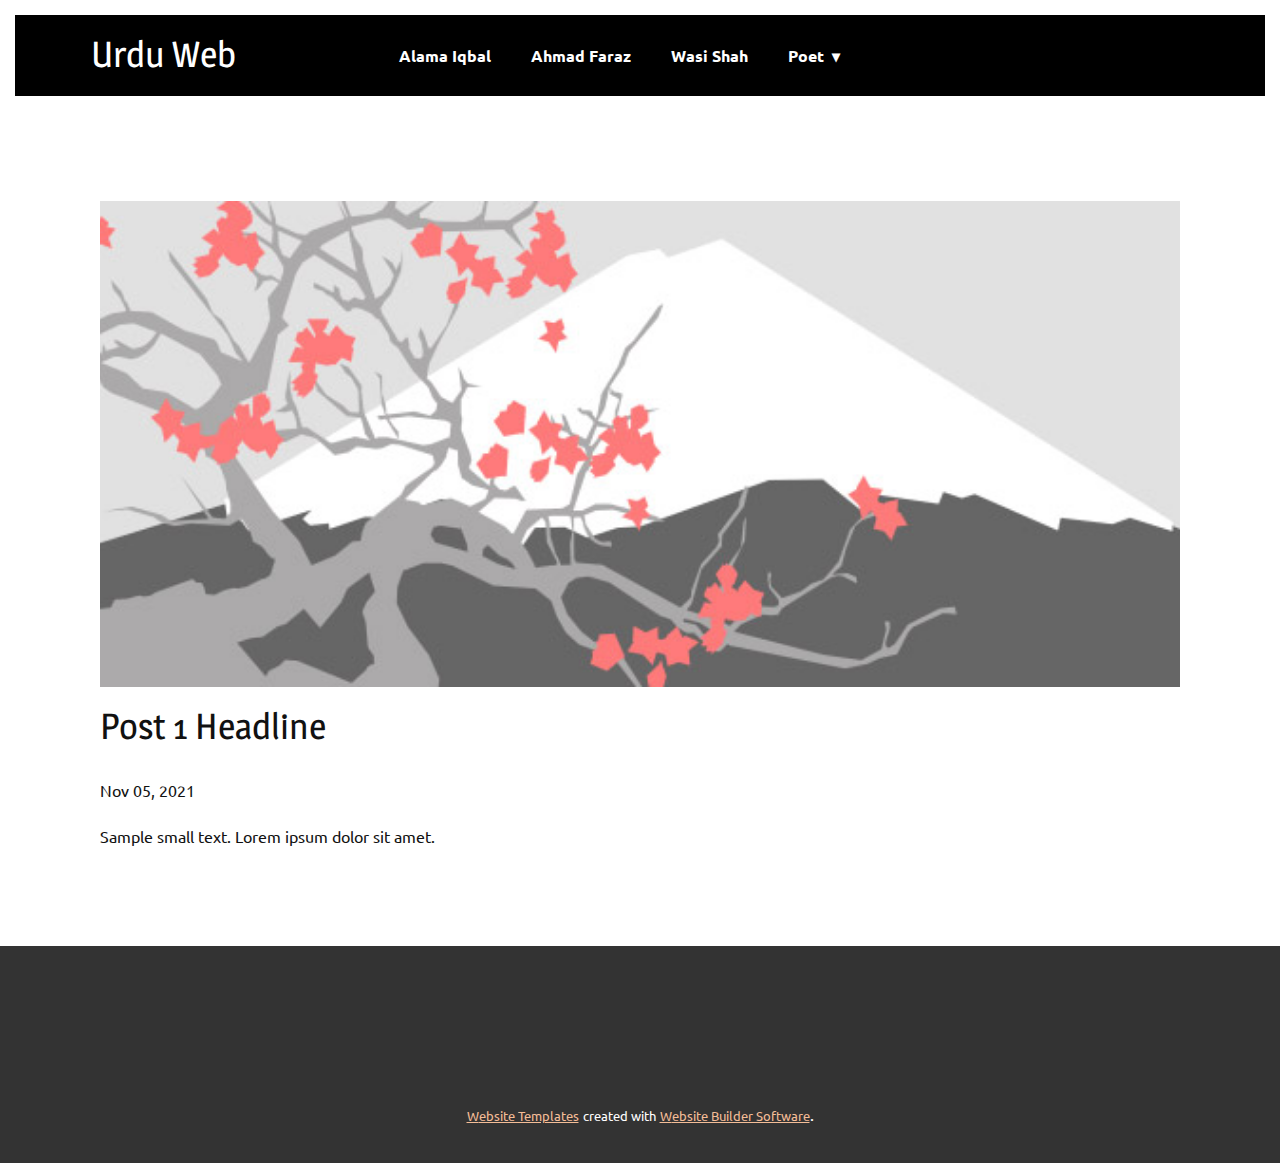
<file: blog/post.html>
<!doctype html>
<html style="font-size: 16px;"><head>
    <meta name="viewport" content="width=device-width, initial-scale=1.0">
    <meta charset="utf-8">
    <meta name="keywords" content="Post 1 Headline">
    <meta name="description" content="">
    <meta name="page_type" content="np-template-header-footer-from-plugin">
    <title>Post 1 Headline</title>
    <link rel="stylesheet" href="../nicepage.css" media="screen">
<link rel="stylesheet" href="../Post-Template.css" media="screen">
    <script class="u-script" type="text/javascript" src="../jquery.js" defer=""></script>
    <script class="u-script" type="text/javascript" src="../nicepage.js" defer=""></script>
    <meta name="generator" content="Nicepage 3.21.3, nicepage.com">
    <link id="u-theme-google-font" rel="stylesheet" href="https://fonts.googleapis.com/css?family=Ubuntu:300,300i,400,400i,500,500i,700,700i|Magra:400,700">
    
    
    <script type="application/ld+json">{
		"@context": "http://schema.org",
		"@type": "Organization",
		"name": ""
}</script>
    <meta name="theme-color" content="#e4640b">
    <meta property="og:title" content="Post Template">
    <meta property="og:type" content="website">
  </head>
  <body class="u-body"><header class="u-black u-border-15 u-border-white u-clearfix u-header u-header" id="sec-435e"><div class="u-clearfix u-sheet u-sheet-1">
        <nav class="u-dropdown-icon u-menu u-menu-dropdown u-offcanvas u-menu-1">
          <div class="menu-collapse" style="font-size: 1rem; letter-spacing: 0px; font-weight: 700;">
            <a class="u-button-style u-custom-active-border-color u-custom-border u-custom-border-color u-custom-borders u-custom-color u-custom-hover-border-color u-custom-hover-color u-custom-left-right-menu-spacing u-custom-padding-bottom u-custom-text-active-color u-custom-text-color u-custom-text-hover-color u-custom-top-bottom-menu-spacing u-nav-link" href="#" style="padding: 1px 0px; font-size: calc(1em + 2px);">
              <svg><use xmlns:xlink="http://www.w3.org/1999/xlink" xlink:href="#menu-hamburger"></use></svg>
              <svg version="1.1" xmlns="http://www.w3.org/2000/svg" xmlns:xlink="http://www.w3.org/1999/xlink"><defs><symbol id="menu-hamburger" viewBox="0 0 16 16" style="width: 16px; height: 16px;"><rect y="1" width="16" height="2"></rect><rect y="7" width="16" height="2"></rect><rect y="13" width="16" height="2"></rect>
</symbol>
</defs></svg>
            </a>
          </div>
          <div class="u-custom-menu u-nav-container">
            <ul class="u-nav u-spacing-20 u-unstyled u-nav-1"><li class="u-nav-item"><a class="u-border-active-palette-1-base u-border-hover-palette-1-base u-button-style u-nav-link u-text-hover-palette-1-base u-text-white" href="../Alama-Iqbal.html" target="_blank" style="padding: 10px;">Alama Iqbal</a>
</li><li class="u-nav-item"><a class="u-border-active-palette-1-base u-border-hover-palette-1-base u-button-style u-nav-link u-text-hover-palette-1-base u-text-white" href="../Ahmad-Faraz.html" target="_blank" style="padding: 10px;">Ahmad Faraz</a>
</li><li class="u-nav-item"><a class="u-border-active-palette-1-base u-border-hover-palette-1-base u-button-style u-nav-link u-text-hover-palette-1-base u-text-white" href="../Wasi-Shah.html" target="_blank" style="padding: 10px;">Wasi Shah</a>
</li><li class="u-nav-item"><a class="u-border-active-palette-1-base u-border-hover-palette-1-base u-button-style u-nav-link u-text-hover-palette-1-base u-text-white" style="padding: 10px;">Poet</a><div class="u-nav-popup"><ul class="u-h-spacing-54 u-nav u-unstyled u-v-spacing-28 u-nav-2"><li class="u-nav-item"><a class="u-black u-button-style u-nav-link u-text-hover-palette-1-base" href="../Alama-Iqbal.html" target="_blank">Alama Iqbal</a>
</li><li class="u-nav-item"><a class="u-black u-button-style u-nav-link u-text-hover-palette-1-base" href="../Ahmad-Faraz.html" target="_blank">Ahmad Faraz</a>
</li><li class="u-nav-item"><a class="u-black u-button-style u-nav-link u-text-hover-palette-1-base" href="../Wasi-Shah.html" target="_blank">Wasi Shah</a>
</li></ul>
</div>
</li></ul>
          </div>
          <div class="u-custom-menu u-nav-container-collapse">
            <div class="u-black u-container-style u-inner-container-layout u-opacity u-opacity-95 u-sidenav">
              <div class="u-sidenav-overflow">
                <div class="u-menu-close"></div>
                <ul class="u-align-center u-nav u-popupmenu-items u-unstyled u-nav-3"><li class="u-nav-item"><a class="u-button-style u-nav-link" href="../Alama-Iqbal.html" target="_blank" style="padding: 10px;">Alama Iqbal</a>
</li><li class="u-nav-item"><a class="u-button-style u-nav-link" href="../Ahmad-Faraz.html" target="_blank" style="padding: 10px;">Ahmad Faraz</a>
</li><li class="u-nav-item"><a class="u-button-style u-nav-link" href="../Wasi-Shah.html" target="_blank" style="padding: 10px;">Wasi Shah</a>
</li><li class="u-nav-item"><a class="u-button-style u-nav-link" style="padding: 10px;">Poet</a><div class="u-nav-popup"><ul class="u-h-spacing-54 u-nav u-unstyled u-v-spacing-28 u-nav-4"><li class="u-nav-item"><a class="u-button-style u-nav-link" href="../Alama-Iqbal.html" target="_blank">Alama Iqbal</a>
</li><li class="u-nav-item"><a class="u-button-style u-nav-link" href="../Ahmad-Faraz.html" target="_blank">Ahmad Faraz</a>
</li><li class="u-nav-item"><a class="u-button-style u-nav-link" href="../Wasi-Shah.html" target="_blank">Wasi Shah</a>
</li></ul>
</div>
</li></ul>
              </div>
            </div>
            <div class="u-black u-menu-overlay u-opacity u-opacity-70"></div>
          </div>
        </nav>
        <h2 class="u-text u-text-default u-text-1">
          <a class="u-active-none u-border-none u-btn u-button-link u-button-style u-hover-none u-none u-text-hover-palette-1-base u-text-white u-btn-1" href="../Home-Page.html" data-page-id="62161216">Urdu Web</a>
        </h2>
      </div></header>
    <section class="u-align-center u-clearfix u-section-1" id="sec-dc34">
      <div class="u-clearfix u-sheet u-valign-middle-md u-valign-middle-sm u-valign-middle-xs u-sheet-1"><!--post_details--><!--post_details_options_json--><!--{"source":""}--><!--/post_details_options_json--><!--blog_post-->
        <div class="u-container-style u-expanded-width u-post-details u-post-details-1">
          <div class="u-container-layout u-valign-middle u-container-layout-1"><!--blog_post_image-->
            <img alt="" class="u-blog-control u-expanded-width u-image u-image-default u-image-1" src="[data-uri]"><!--/blog_post_image--><!--blog_post_header-->
            <h2 class="u-blog-control u-text u-text-1">Post 1 Headline</h2><!--/blog_post_header--><!--blog_post_metadata-->
            <div class="u-blog-control u-metadata u-metadata-1"><!--blog_post_metadata_date-->
              <span class="u-meta-date u-meta-icon">Nov 05, 2021</span><!--/blog_post_metadata_date--><!--blog_post_metadata_category-->
              <!--/blog_post_metadata_category--><!--blog_post_metadata_comments-->
              <!--/blog_post_metadata_comments-->
            </div><!--/blog_post_metadata--><!--blog_post_content-->
            <div class="u-align-justify u-blog-control u-post-content u-text u-text-2 fr-view">
  Sample small text. Lorem ipsum dolor sit amet.
  </div><!--/blog_post_content-->
          </div>
        </div><!--/blog_post--><!--/post_details-->
      </div>
    </section>
    
    
    <footer class="u-align-center u-clearfix u-footer u-grey-80 u-footer" id="sec-b1e0"><div class="u-align-left u-clearfix u-sheet u-sheet-1"></div></footer>
    <section class="u-backlink u-clearfix u-grey-80">
      <a class="u-link" href="https://nicepage.com/website-templates" target="_blank">
        <span>Website Templates</span>
      </a>
      <p class="u-text">
        <span>created with</span>
      </p>
      <a class="u-link" href="https://nicepage.com/" target="_blank">
        <span>Website Builder Software</span>
      </a>. 
    </section>
  
</body></html>
</file>
